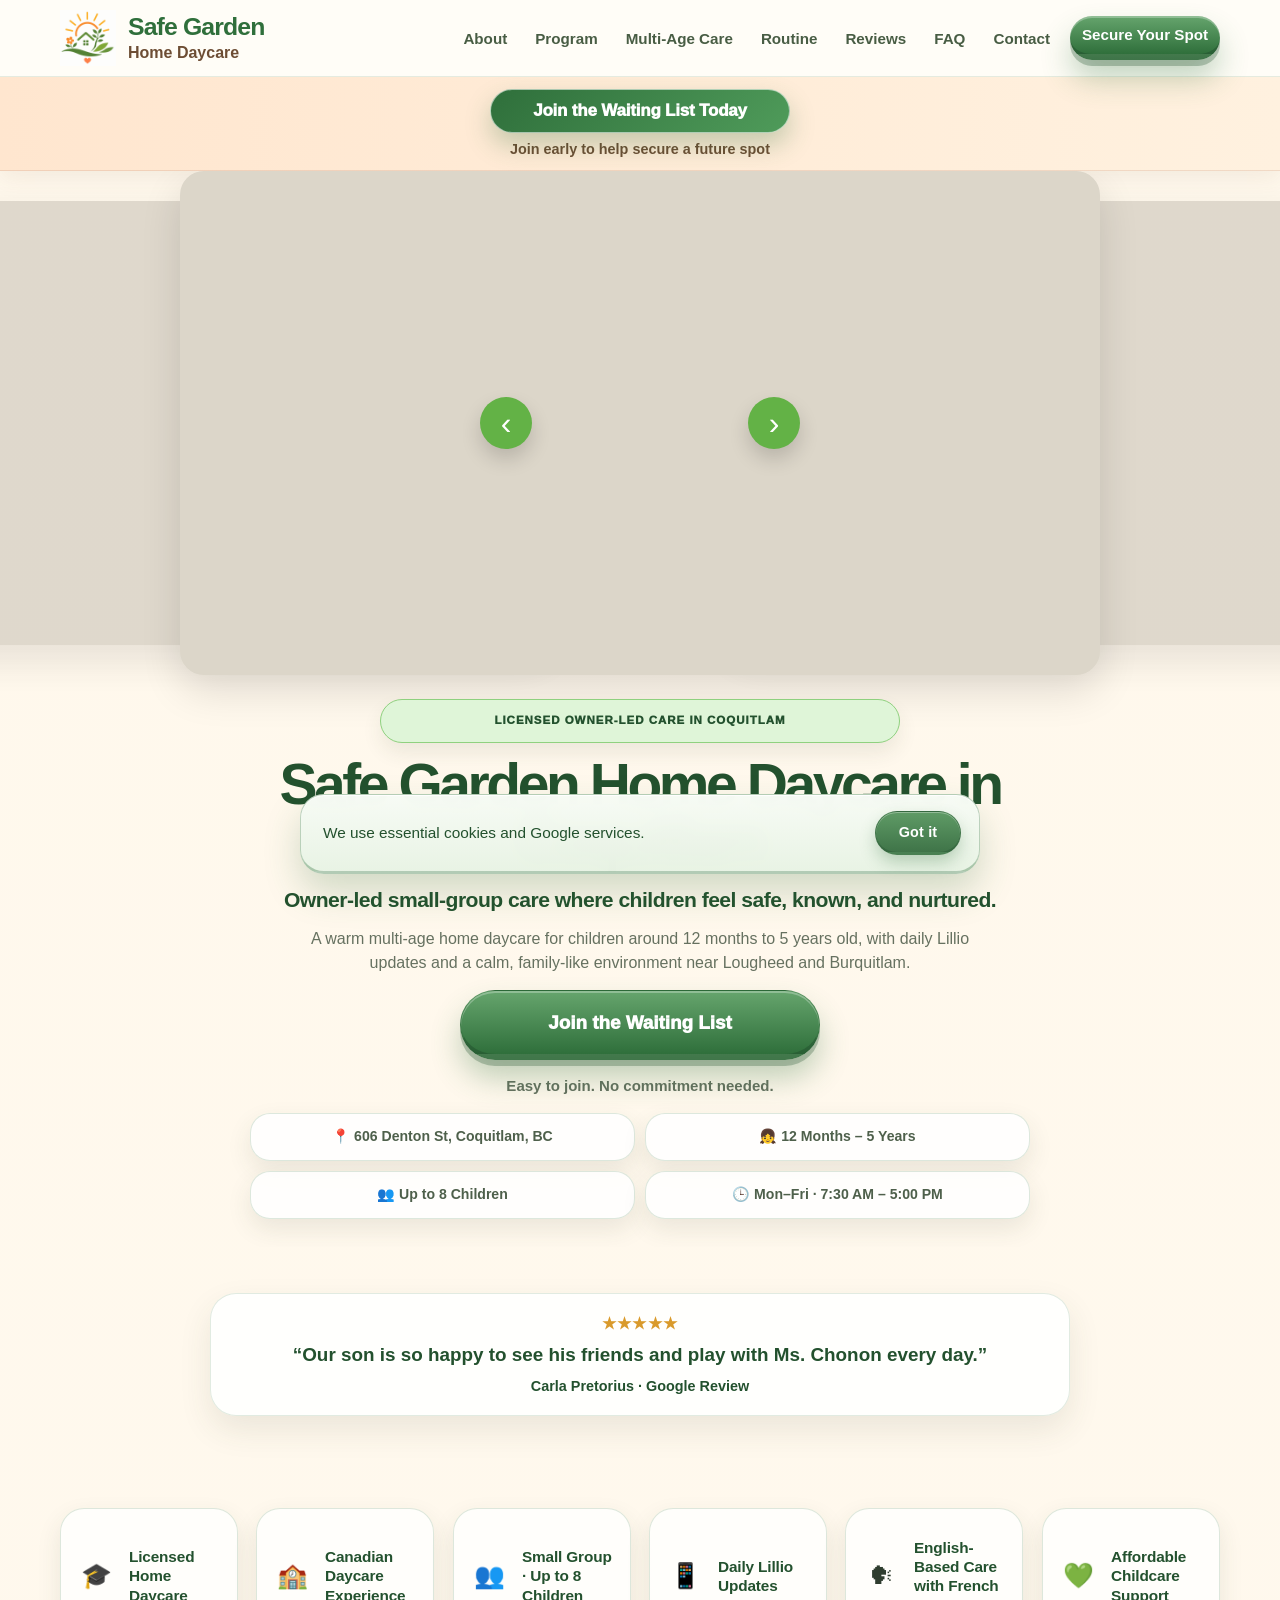
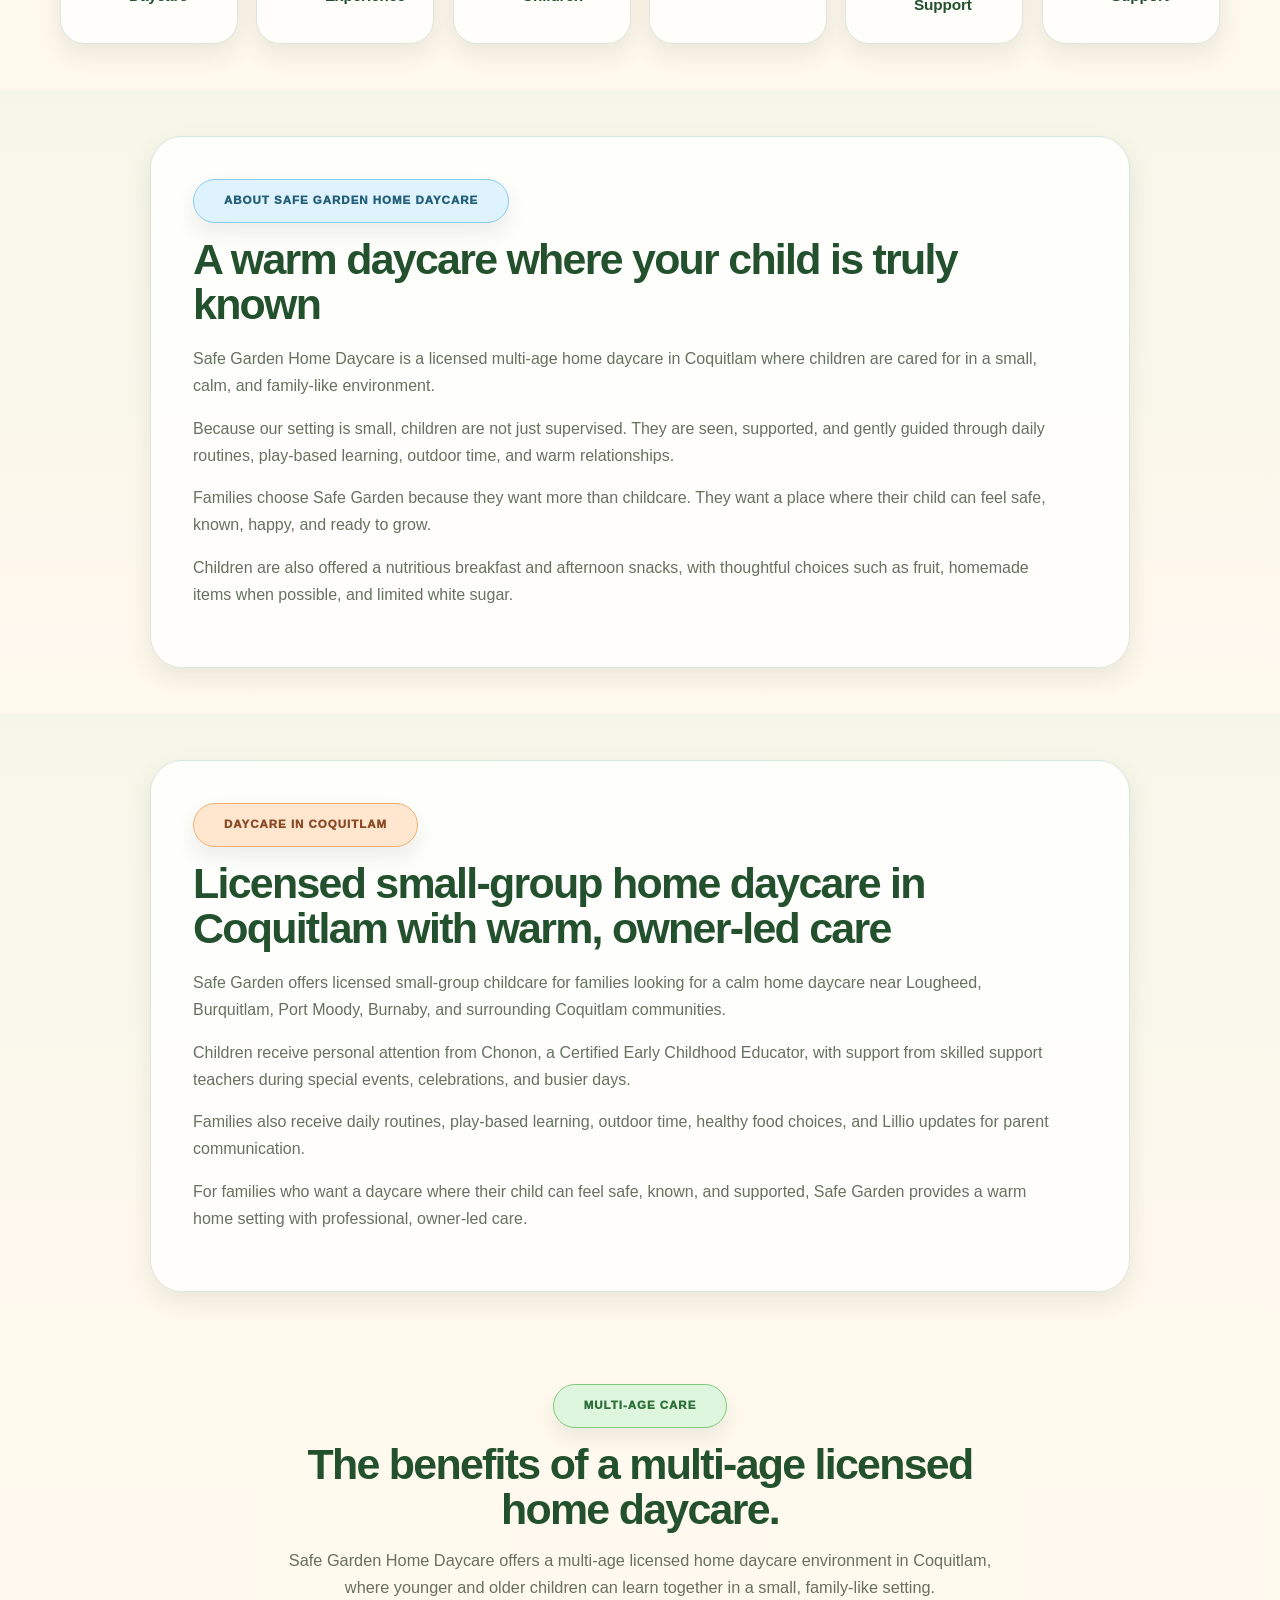
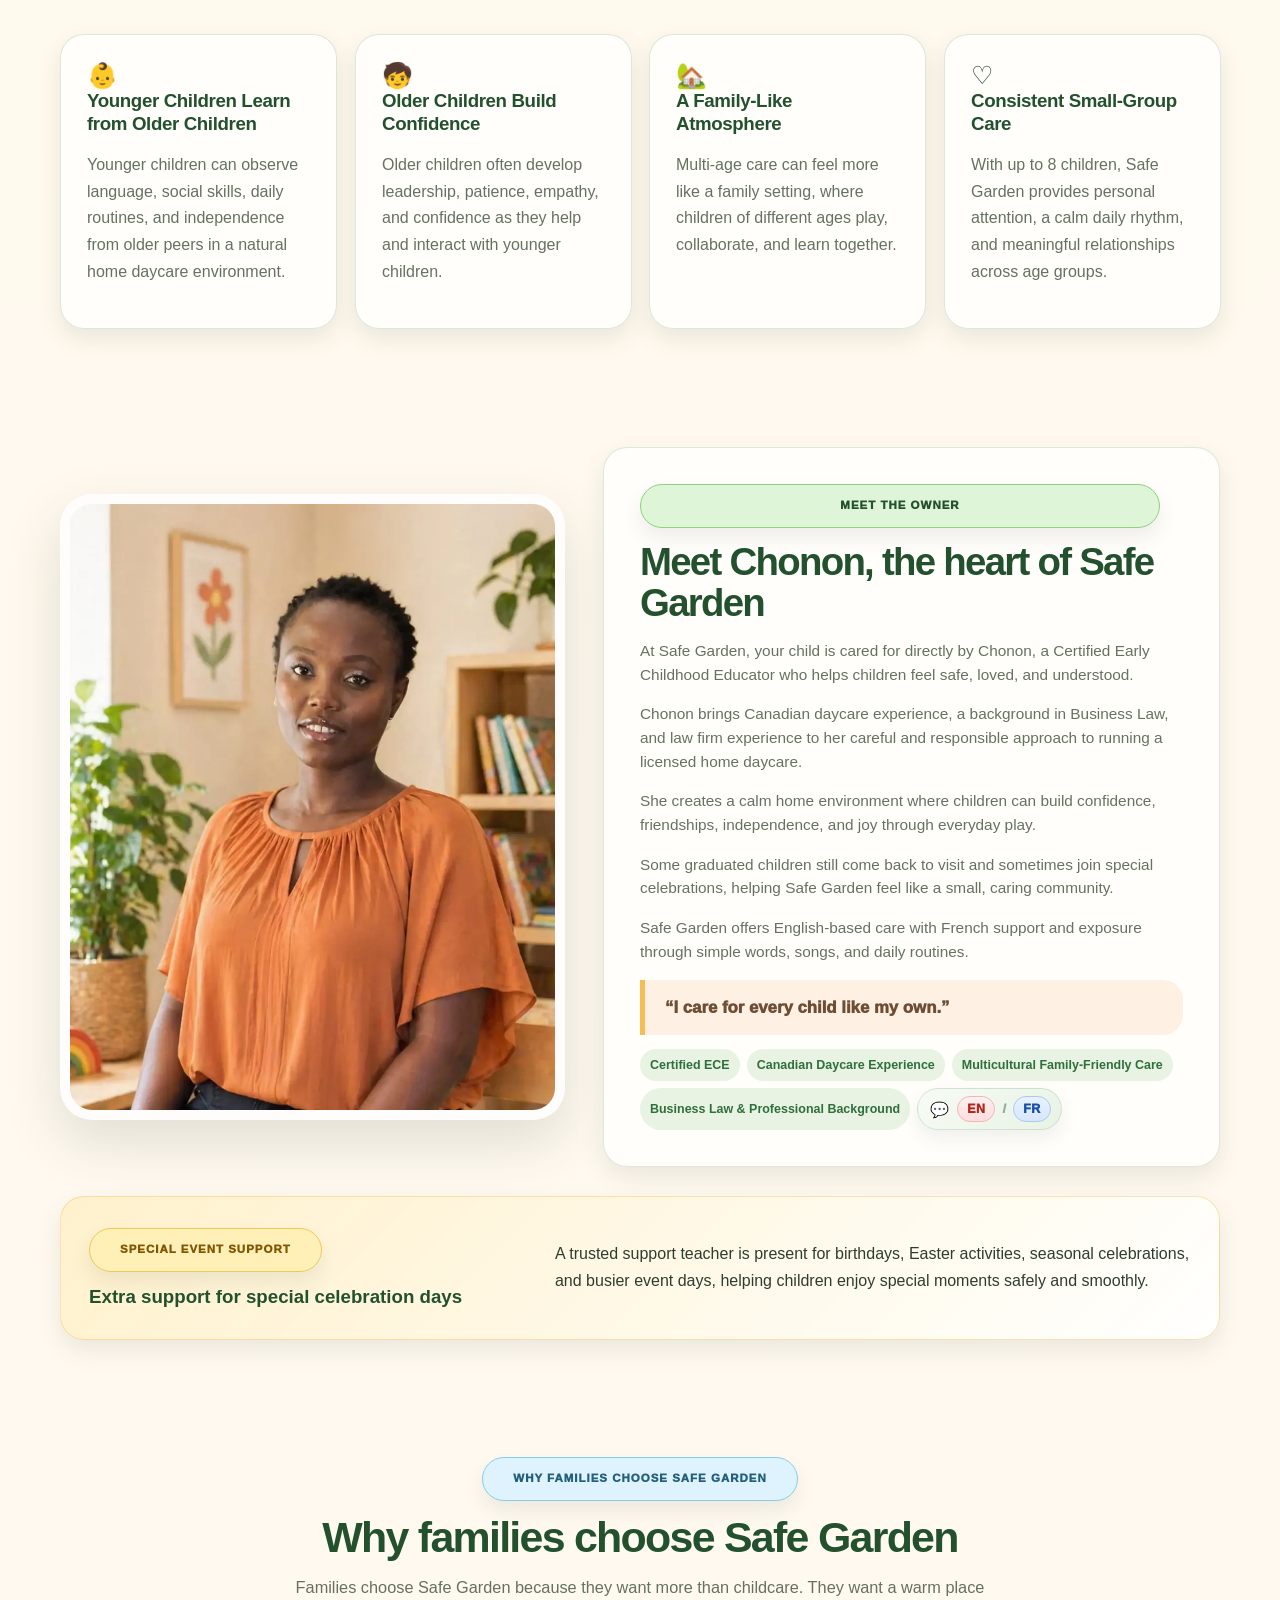
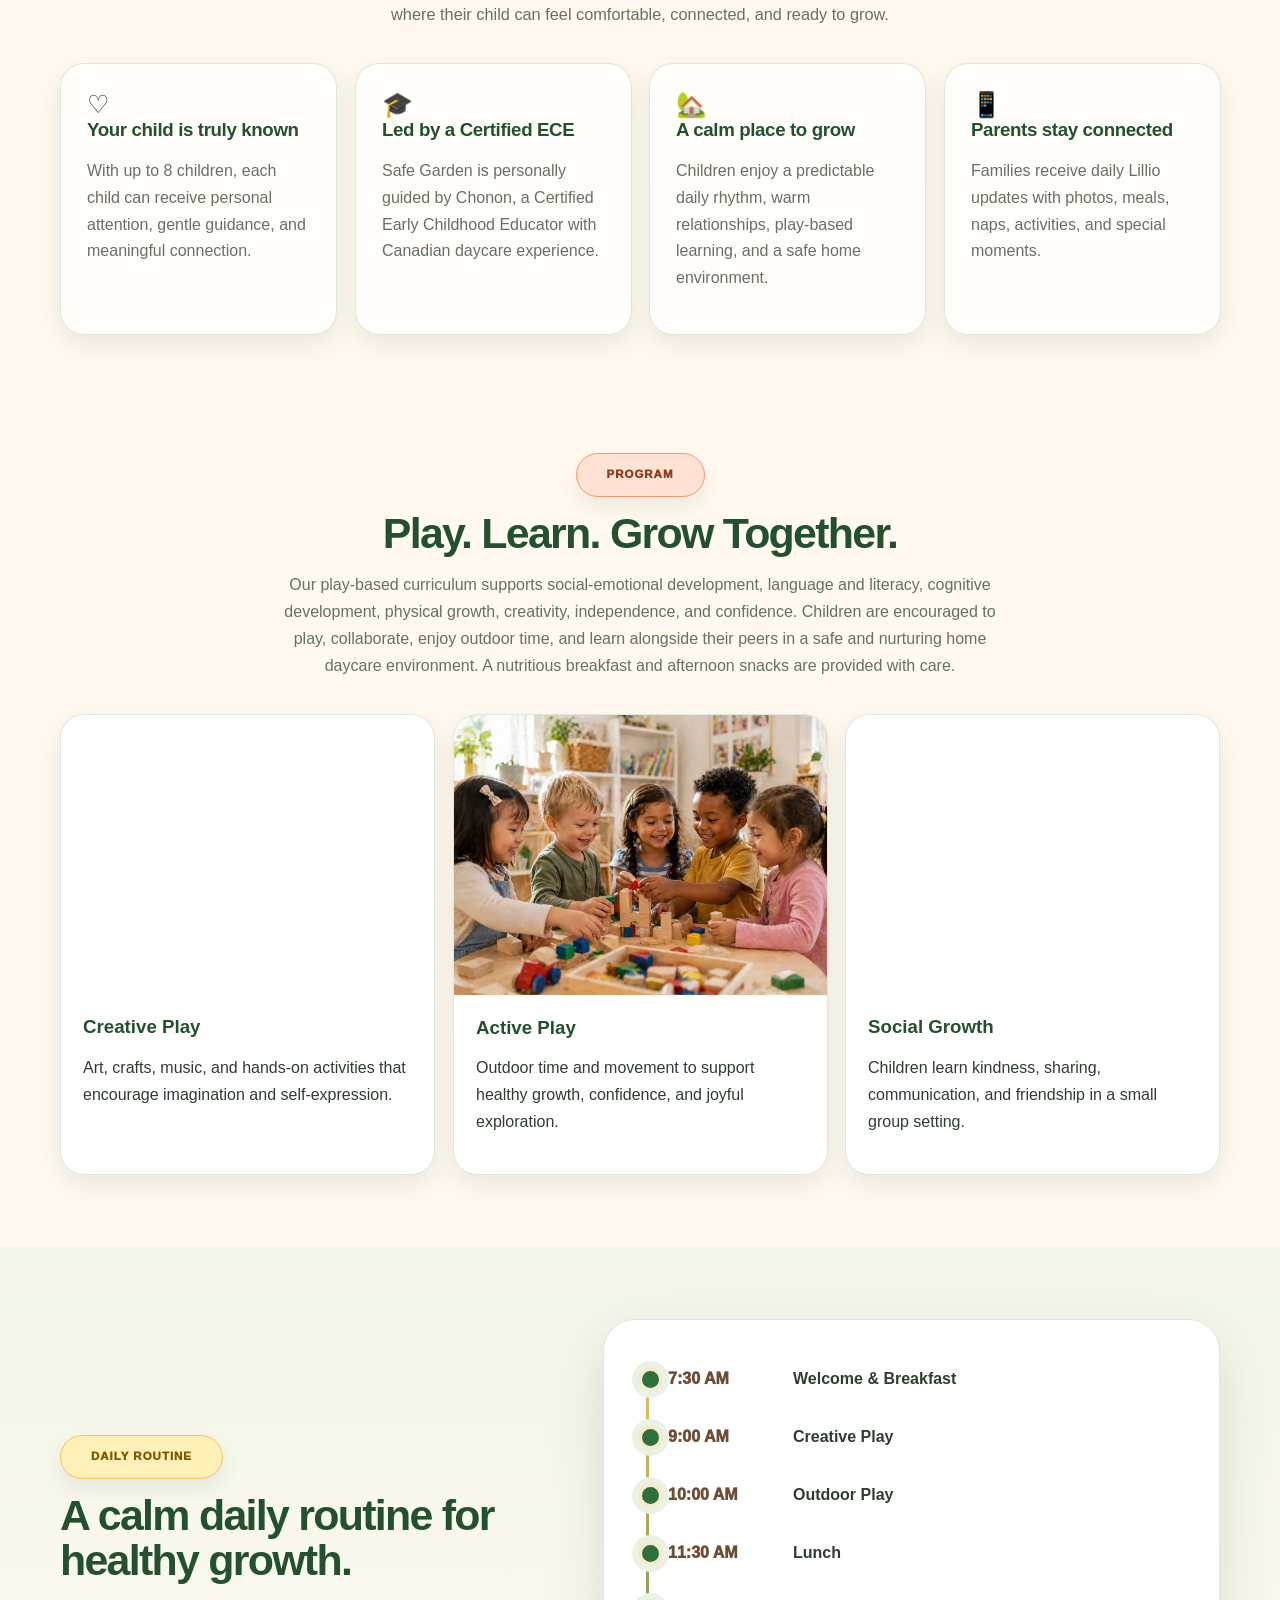
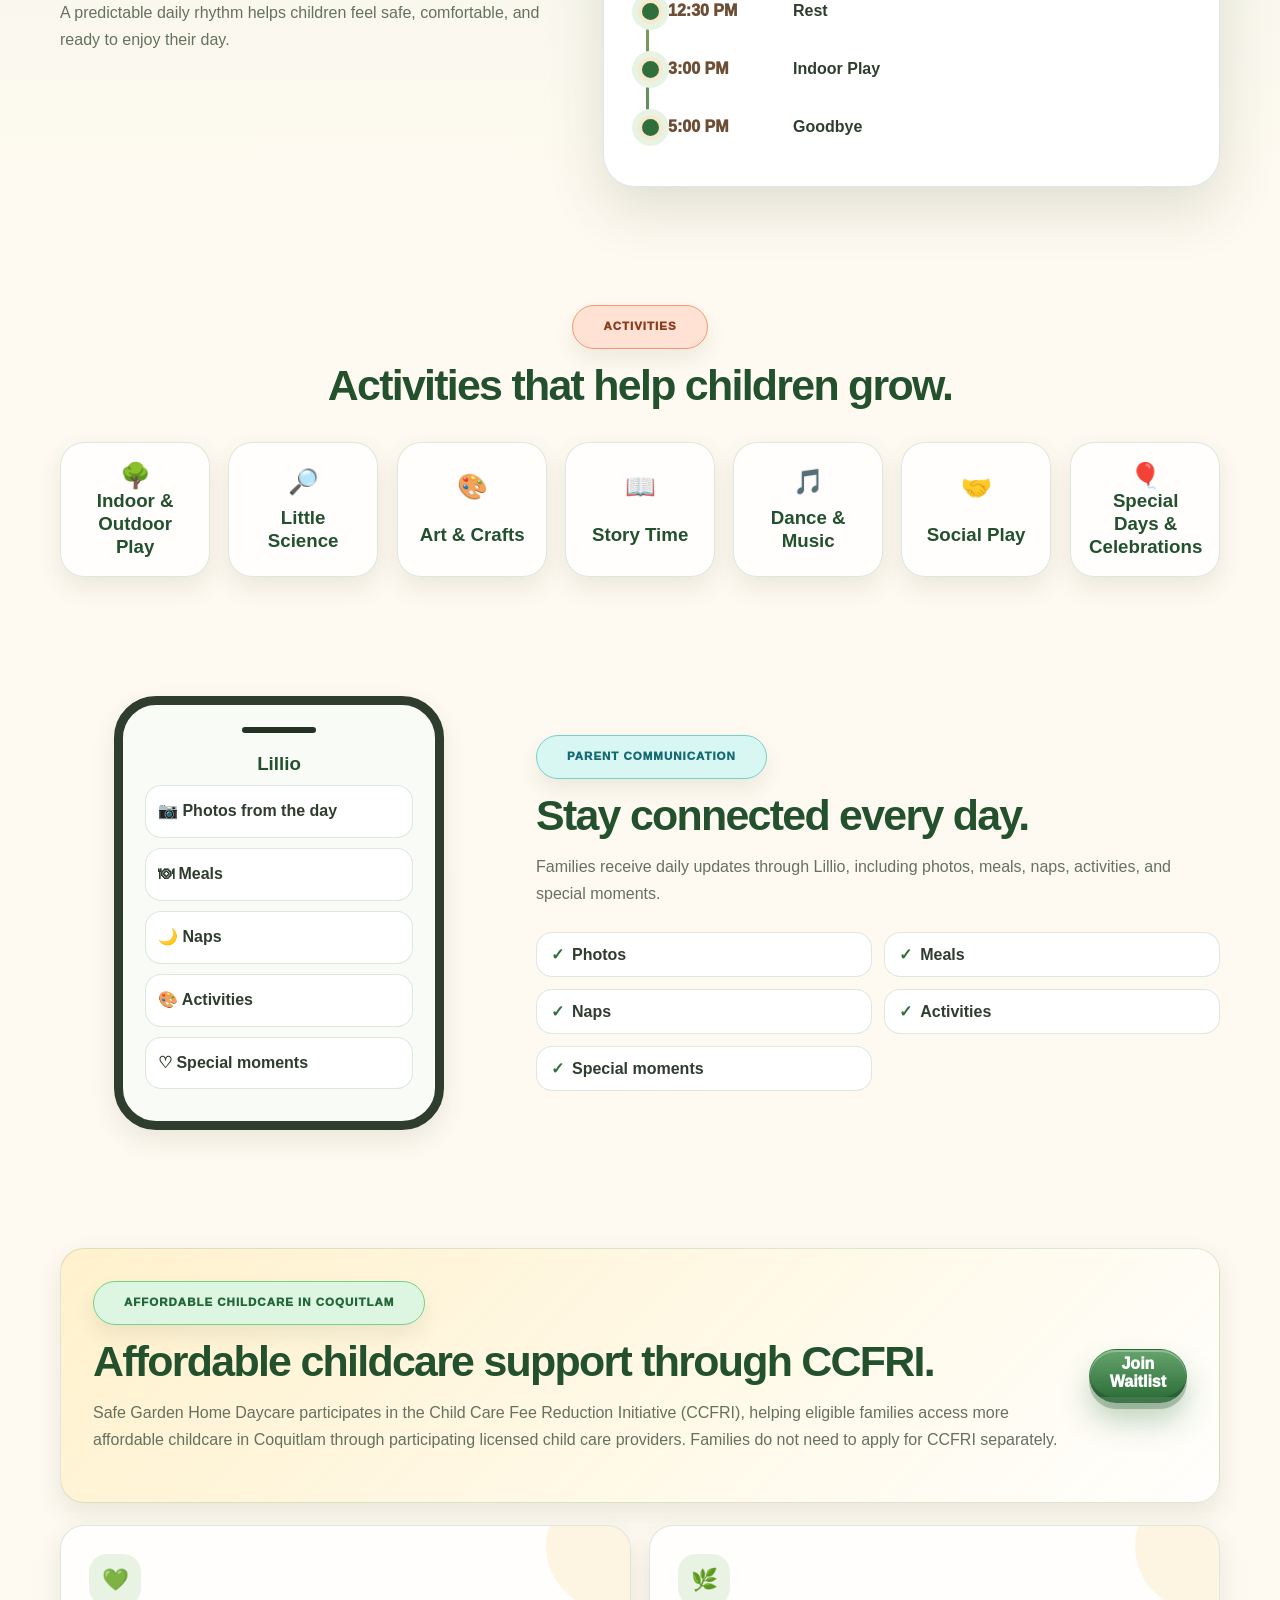
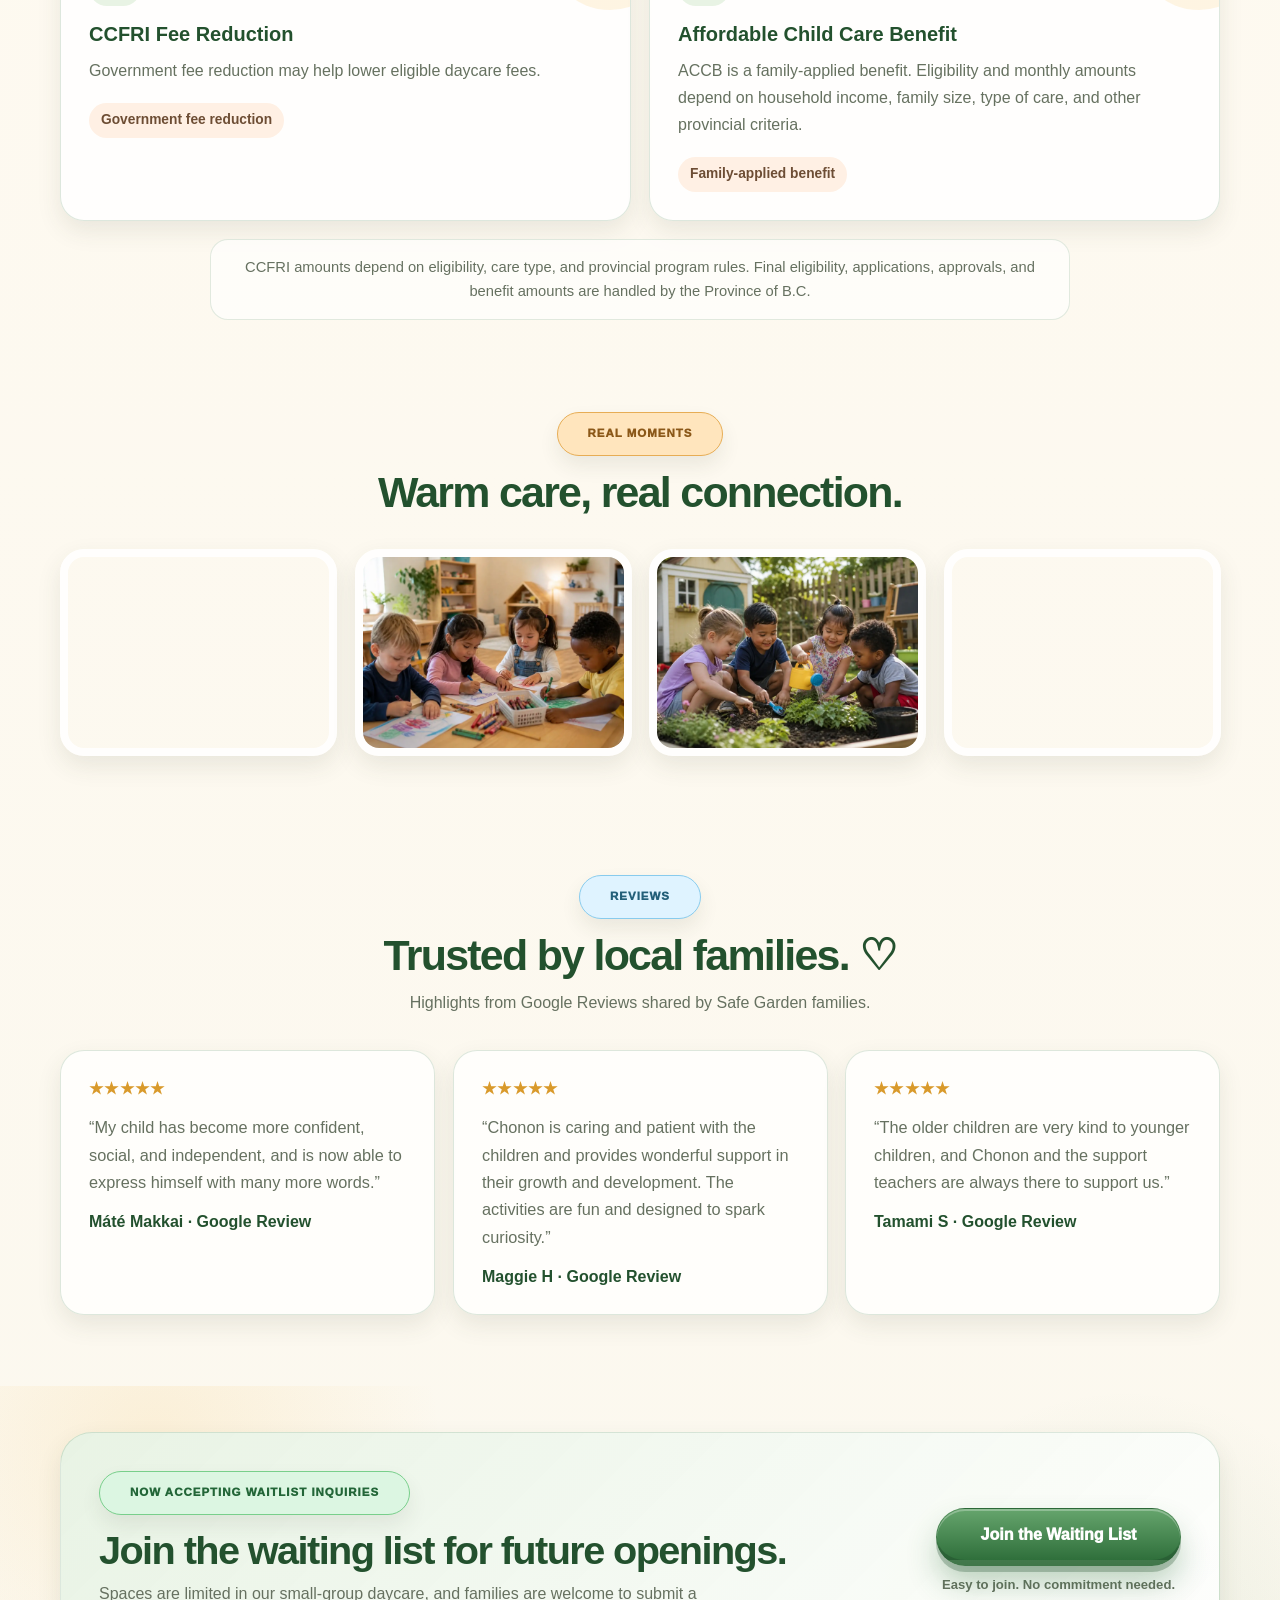
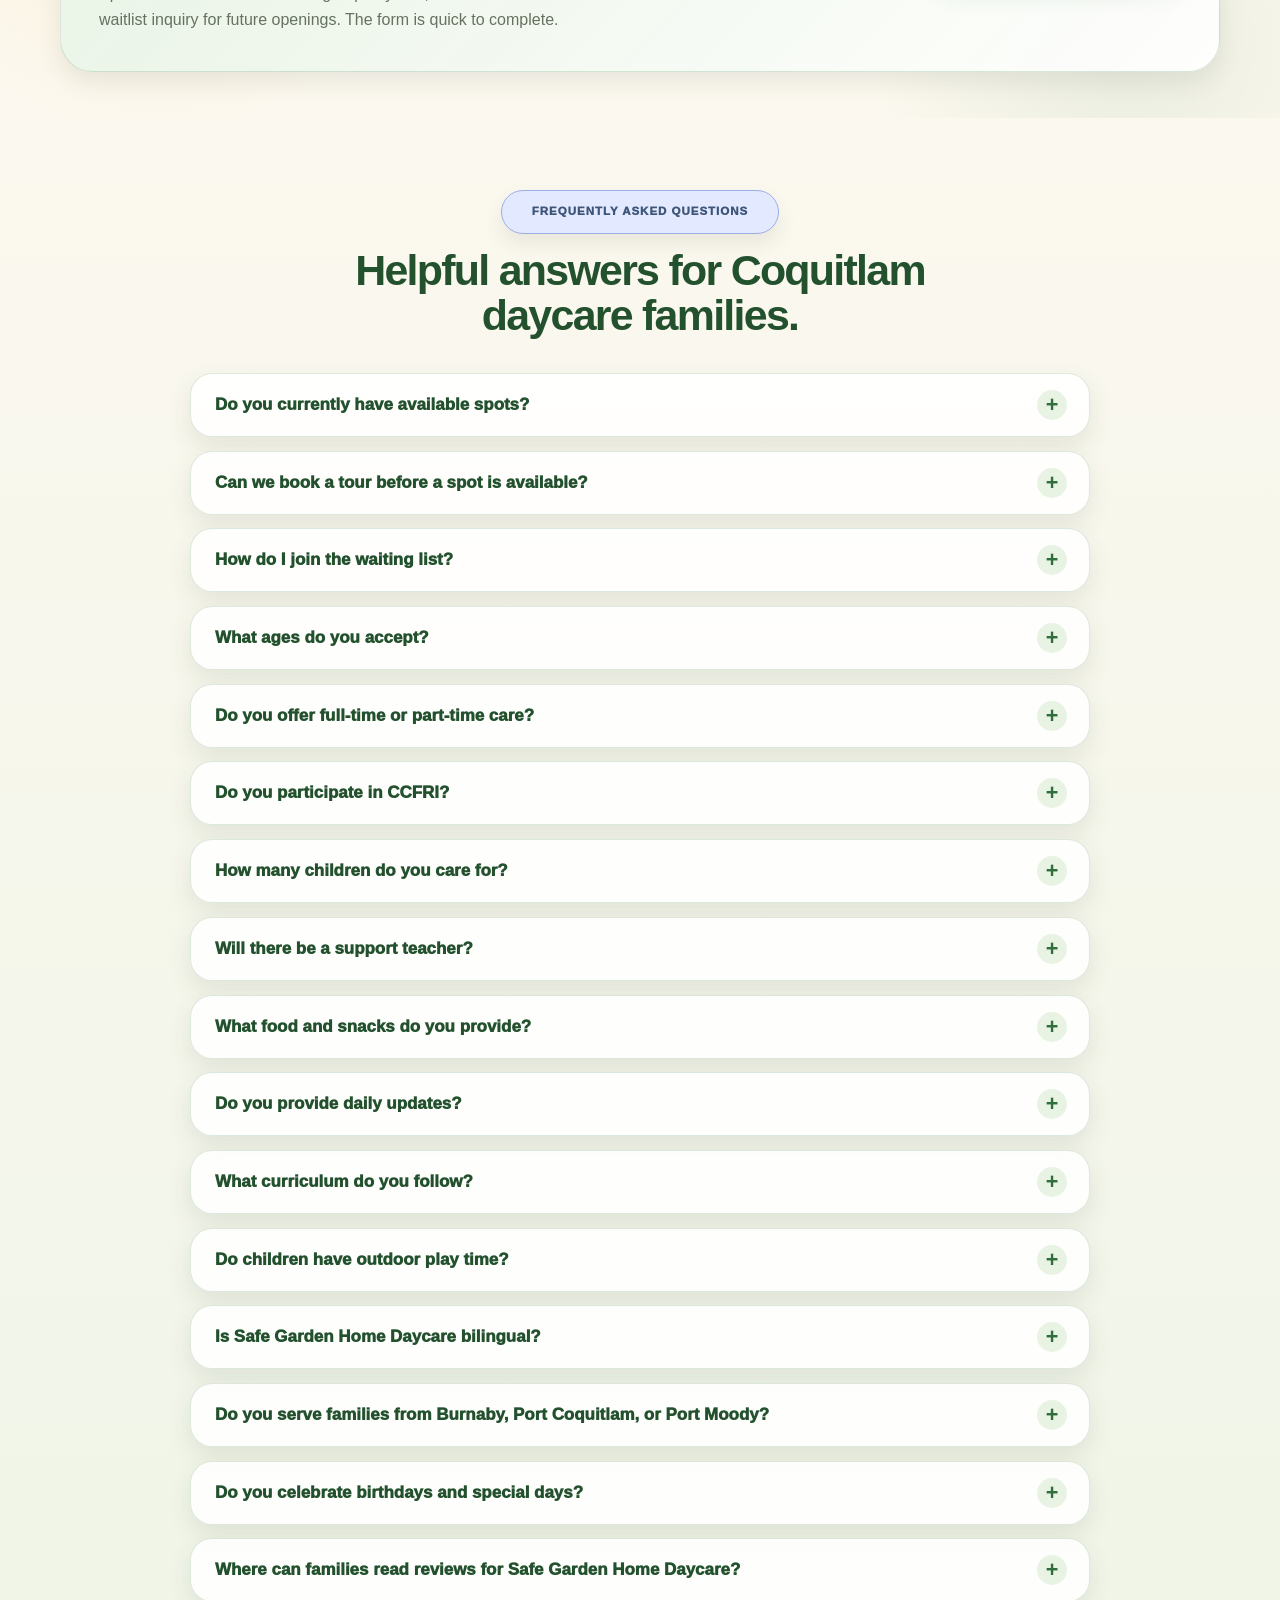
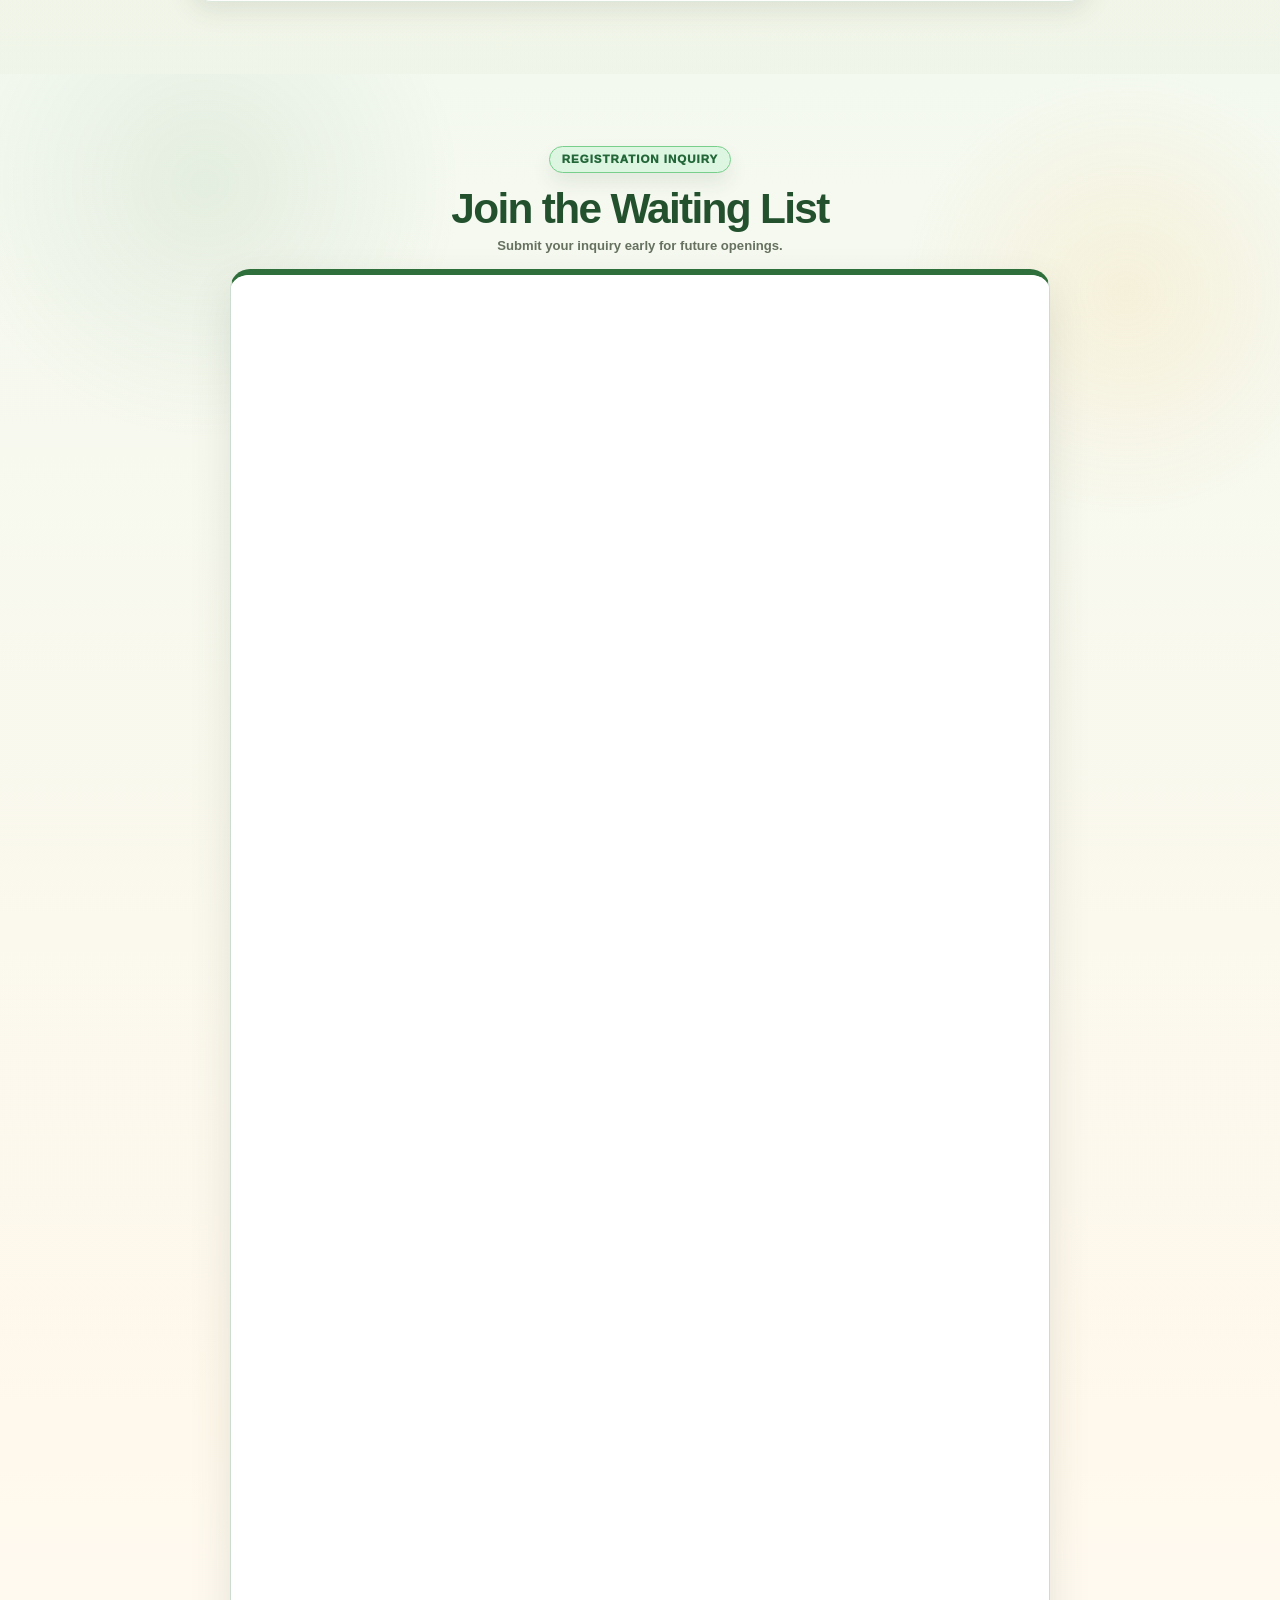
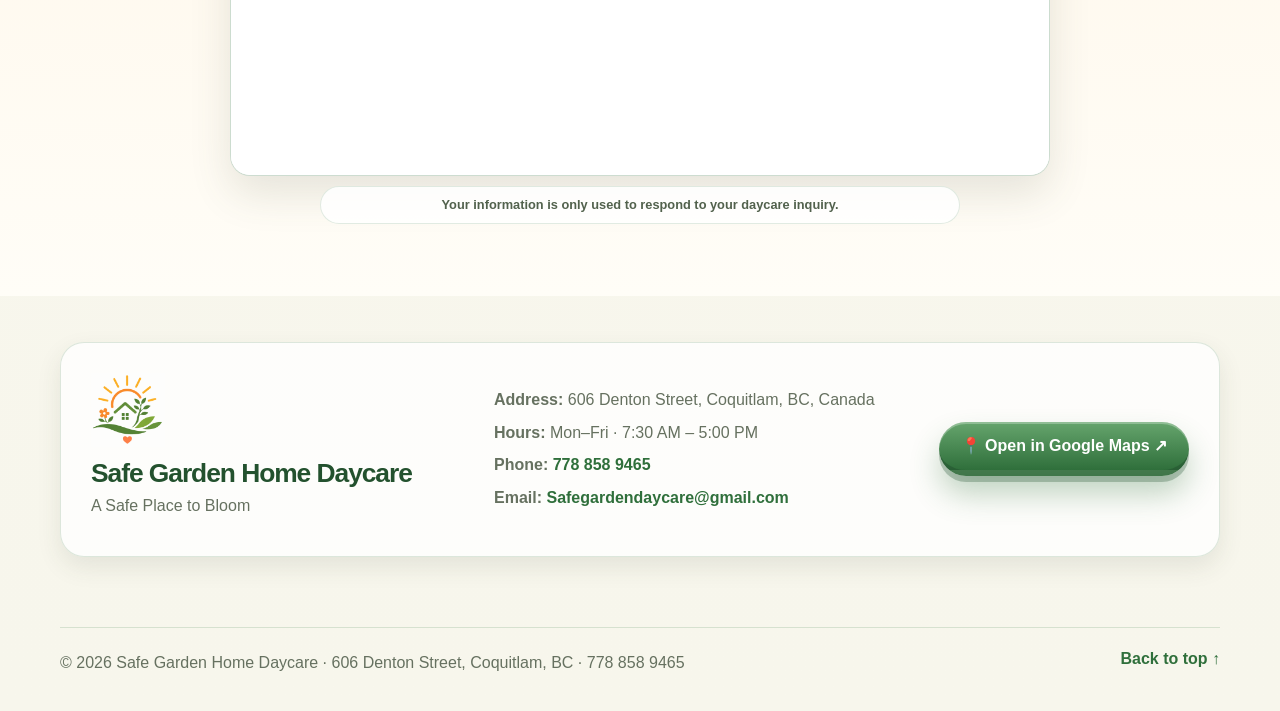
<file: index.html>
<!DOCTYPE html>

<html lang="en">
<head>
<!-- Google tag (gtag.js) -->
<script async="" src="https://www.googletagmanager.com/gtag/js?id=G-N1T8MHL2L9"></script>
<script>
  window.dataLayer = window.dataLayer || [];
  function gtag(){dataLayer.push(arguments);}
  gtag('js', new Date());

  gtag('config', 'G-N1T8MHL2L9');
</script>
<meta charset="utf-8"/>
<meta content="width=device-width, initial-scale=1.0" name="viewport"/>
<title>Daycare in Coquitlam, BC | Safe Garden Licensed Home Daycare</title>
<meta content="Licensed multi-age home daycare in Coquitlam, BC near Lougheed Town Centre and Burquitlam Station. Safe Garden offers small-group childcare, toddler care, play-based learning, Lillio updates, breakfast and snacks, and CCFRI support. Join our waiting list for future openings." name="description"/>
<meta content="index, follow" name="robots"/>
<link href="https://safegardenhomedaycare.ca/" rel="canonical"/>
<link href="favicon.ico" rel="icon" sizes="any"/>
<link href="favicon-32x32.png" rel="icon" type="image/png"/>
<link href="apple-touch-icon.png" rel="apple-touch-icon"/>
<meta content="Daycare in Coquitlam, BC | Safe Garden Licensed Home Daycare" property="og:title"/>
<meta content="Licensed multi-age home daycare in Coquitlam for children 12 months to 5 years old. Small-group childcare, toddler care, play-based learning, Lillio updates, breakfast and snacks, and CCFRI support." property="og:description"/>
<meta content="website" property="og:type"/>
<meta content="https://safegardenhomedaycare.ca/" property="og:url"/>
<meta content="https://safegardenhomedaycare.ca/images/safe-garden-home-daycare-coquitlam-gardening-with-teacher-desktop.webp" property="og:image"/>
<meta content="summary_large_image" name="twitter:card"/>
<script type="application/ld+json">
{
  "@context": "https://schema.org",
  "@type": "ChildCare",
  "name": "Safe Garden Home Daycare",
  "url": "https://safegardenhomedaycare.ca/",
  "telephone": "+1-778-858-9465",
  "email": "Safegardendaycare@gmail.com",
  "address": {
    "@type": "PostalAddress",
    "streetAddress": "606 Denton Street",
    "addressLocality": "Coquitlam",
    "addressRegion": "BC",
    "addressCountry": "CA"
  },
  "openingHours": "Mo-Fr 07:30-17:00",
  "hasMap": "https://www.google.com/maps/search/?api=1&query=Safe%20Garden%20Home%20Daycare%20606%20Denton%20Street%20Coquitlam%20BC",
  "areaServed": [
    "Coquitlam, BC",
    "Burquitlam, Coquitlam, BC",
    "Lougheed Town Centre area",
    "Burnaby, BC",
    "Port Coquitlam, BC",
    "Port Moody, BC"
  ],
  "knowsAbout": [
    "Licensed home daycare",
    "Multi-age child care",
    "Toddler care",
    "Small-group childcare",
    "Play-based learning",
    "CCFRI-supported childcare"
  ],
  "description": "Safe Garden Home Daycare is a licensed multi-age home daycare in Coquitlam, BC near Lougheed Town Centre and Burquitlam Station for children 12 months to 5 years old, offering small-group childcare, toddler care, play-based learning, breakfast and snacks, daily Lillio updates, and CCFRI support.",
  "priceRange": "$$",
  "image": "https://safegardenhomedaycare.ca/images/safe-garden-home-daycare-coquitlam-gardening-with-teacher-desktop.webp"
}
  </script>
<script type="application/ld+json">{
  "@context": "https://schema.org",
  "@type": "FAQPage",
  "mainEntity": [
    {
      "@type": "Question",
      "name": "Do you currently have available spots?",
      "acceptedAnswer": {
        "@type": "Answer",
        "text": "Spaces are limited in our small-group daycare, and availability can change depending on age, schedule, and enrollment. Families are welcome to join the waiting list for future openings."
      }
    },
    {
      "@type": "Question",
      "name": "Can we book a tour before a spot is available?",
      "acceptedAnswer": {
        "@type": "Answer",
        "text": "Yes, tours can be arranged before a future opening becomes available. Joining the waiting list is still the best first step, and we can re-confirm details when a suitable spot gets closer."
      }
    },
    {
      "@type": "Question",
      "name": "How do I join the waiting list?",
      "acceptedAnswer": {
        "@type": "Answer",
        "text": "Please complete the waiting list form on this page. We will contact you by phone or email when a suitable spot becomes available."
      }
    },
    {
      "@type": "Question",
      "name": "What ages do you accept?",
      "acceptedAnswer": {
        "@type": "Answer",
        "text": "We generally care for children 12 months to 5 years old, depending on the child’s readiness, group balance, and licensing requirements."
      }
    },
    {
      "@type": "Question",
      "name": "Do you offer full-time or part-time care?",
      "acceptedAnswer": {
        "@type": "Answer",
        "text": "Safe Garden mainly offers full-time care. Any part-time availability depends on the current enrollment, age fit, and schedule. Please join the waiting list or contact us to ask about current availability."
      }
    },
    {
      "@type": "Question",
      "name": "Do you participate in CCFRI?",
      "acceptedAnswer": {
        "@type": "Answer",
        "text": "Yes. Safe Garden participates in the Child Care Fee Reduction Initiative for eligible licensed child care spaces. Families do not need to apply for CCFRI separately."
      }
    },
    {
      "@type": "Question",
      "name": "How many children do you care for?",
      "acceptedAnswer": {
        "@type": "Answer",
        "text": "Safe Garden is a licensed multi-age home daycare for up to 8 children. The small-group setting allows children to receive personal attention in a calm, family-like environment."
      }
    },
    {
      "@type": "Question",
      "name": "Will there be a support teacher?",
      "acceptedAnswer": {
        "@type": "Answer",
        "text": "Safe Garden is owner-led, and a support teacher is present for special events, celebrations, and busier days. Daily support depends on the number of children, the day’s schedule, and program needs."
      }
    },
    {
      "@type": "Question",
      "name": "What food and snacks do you provide?",
      "acceptedAnswer": {
        "@type": "Answer",
        "text": "Safe Garden provides breakfast and afternoon snacks with a focus on nutritious choices, fruit, homemade items when possible, organic options when available, and limited white sugar. Families provide lunch, diapers, wipes, and personal items."
      }
    },
    {
      "@type": "Question",
      "name": "Do you provide daily updates?",
      "acceptedAnswer": {
        "@type": "Answer",
        "text": "Yes. Families receive daily Lillio updates, including photos, meals, naps, activities, and special moments."
      }
    },
    {
      "@type": "Question",
      "name": "What curriculum do you follow?",
      "acceptedAnswer": {
        "@type": "Answer",
        "text": "We follow a play-based curriculum that supports social-emotional development, language and literacy, cognitive development, physical growth, creativity, independence, and confidence."
      }
    },
    {
      "@type": "Question",
      "name": "Do children have outdoor play time?",
      "acceptedAnswer": {
        "@type": "Answer",
        "text": "Yes. Weather permitting, children enjoy outdoor play each day. Outdoor time supports physical activity, confidence, healthy growth, and joyful exploration."
      }
    },
    {
      "@type": "Question",
      "name": "Is Safe Garden Home Daycare bilingual?",
      "acceptedAnswer": {
        "@type": "Answer",
        "text": "Safe Garden Home Daycare provides English-based care with French support and exposure. Chonon is fluent in English and French, and children may hear French through simple words, songs, and daily routines."
      }
    },
    {
      "@type": "Question",
      "name": "Do you serve families from Burnaby, Port Coquitlam, or Port Moody?",
      "acceptedAnswer": {
        "@type": "Answer",
        "text": "Yes. Safe Garden Home Daycare is located in Coquitlam near the Lougheed and Burquitlam area and may be a convenient option for families from nearby communities such as Burnaby, Port Moody, and Port Coquitlam, depending on location, commute, and availability."
      }
    },
    {
      "@type": "Question",
      "name": "Do you celebrate birthdays and special days?",
      "acceptedAnswer": {
        "@type": "Answer",
        "text": "Yes. Safe Garden celebrates special days such as Easter, Canada Day, Christmas, seasonal activities, and birthdays. Seasonal events and daycare-planned celebrations are prepared by the daycare. Birthday celebrations can be arranged when requested by parents; families provide any fruit, treats, or decorations they would like to include. Birthday celebrations are generally for the children only, and a trusted support teacher is present for celebration days and busier events."
      }
    },
    {
      "@type": "Question",
      "name": "Where can families read reviews for Safe Garden Home Daycare?",
      "acceptedAnswer": {
        "@type": "Answer",
        "text": "Families can read Google reviews for Safe Garden Home Daycare on our Google Business Profile. We are grateful for feedback from families and continue to provide safe, warm, and nurturing childcare in Coquitlam."
      }
    }
  ]
}</script>
<style id="critical-notice-cta">
    .desktop-only { display: inline; }
    .mobile-only { display: none; }

    .notice-cta-bar {
      background: linear-gradient(90deg, #ffe0c9, #fff2df);
      border-bottom: 1px solid rgba(245, 189, 88, 0.24);
    }

    .notice-cta-link {
      display: block;
      color: inherit;
      text-decoration: none;
    }

    .notice-cta-inner {
      min-height: 92px;
      display: flex;
      flex-direction: column;
      align-items: center;
      justify-content: center;
      gap: 10px;
      text-align: center;
    }

    .notice-cta-button {
      display: inline-flex;
      min-height: 48px;
      align-items: center;
      justify-content: center;
      padding: 0 34px;
      border-radius: 999px;
      color: #ffffff;
      background: linear-gradient(135deg, #2f6f3b, #5a9b62);
      font-weight: 950;
      line-height: 1;
      box-shadow: 0 14px 28px rgba(47, 111, 59, 0.22);
    }

    .notice-cta-text {
      display: block;
      color: #6d4d34;
      font-weight: 900;
      line-height: 1.35;
    }

    @media (max-width: 700px) {
      .desktop-only { display: none; }
      .mobile-only { display: inline; }

      .notice-cta-inner {
        min-height: 108px;
        padding: 12px 0;
        gap: 10px;
      }

      .notice-cta-button {
        width: min(92vw, 620px);
        min-height: 58px;
        padding: 0 22px;
        font-size: clamp(1.24rem, 5.6vw, 1.82rem);
      }

      .notice-cta-text {
        max-width: 92vw;
        font-size: clamp(0.92rem, 4vw, 1.26rem);
      }

      /* Inline mobile gap fix so it works even if external CSS is cached briefly */
      .hero.hero-full-slider {
        padding-top: 0 !important;
      }

      .fv-peek-carousel {
        margin-top: -18px !important;
      }
    }
  </style>
<style id="critical-fv-layout">
    .hero-full-slider {
      overflow: hidden;
    }

    .fv-peek-carousel {
      position: relative;
      width: min(1280px, calc(100% - 40px));
      margin: 34px auto 18px;
    }

    .fv-peek-stage {
      position: relative;
      aspect-ratio: 1600 / 650;
      min-height: 260px;
      overflow: visible;
    }

    .fv-peek-slide {
      position: absolute;
      top: 0;
      left: 50%;
      margin: 0;
      overflow: hidden;
      border-radius: 24px;
      background: #dcd6c9;
    }

    .fv-peek-slide picture,
    .fv-peek-slide img {
      display: block;
      width: 100%;
      height: 100%;
    }

    .fv-peek-slide img {
      object-fit: cover;
    }

    .fv-peek-slide.fv-pos-center {
      z-index: 3;
      width: min(74vw, 920px);
      height: 100%;
      transform: translateX(-50%);
      opacity: 1;
    }

    .fv-peek-slide.fv-pos-left,
    .fv-peek-slide.fv-pos-right {
      z-index: 2;
      width: min(58vw, 720px);
      height: 88%;
      top: 6%;
      opacity: 0.82;
    }

    .fv-peek-slide.fv-pos-left {
      transform: translateX(-112%);
    }

    .fv-peek-slide.fv-pos-right {
      transform: translateX(12%);
    }

    .fv-peek-arrow {
      position: absolute;
      z-index: 5;
    }

    @media (max-width: 900px) {
      .hero.hero-full-slider {
        padding-top: 0 !important;
      }

      .fv-peek-carousel {
        width: 100%;
        margin-top: -18px !important;
        margin-bottom: 18px;
      }

      .fv-peek-stage {
        aspect-ratio: 1 / 1;
        min-height: 0;
      }

      .fv-peek-slide {
        left: 50%;
        width: 100% !important;
        height: 100% !important;
        top: 0 !important;
        border-radius: 0;
        transform: translateX(-50%) !important;
      }

      .fv-peek-slide.fv-pos-left,
      .fv-peek-slide.fv-pos-right {
        opacity: 0;
      }

      .fv-peek-slide.fv-pos-center {
        opacity: 1;
      }
    }
  </style>
<style id="critical-fv-copy-no-animation-v5">
    .hero-full-copy {
      opacity: 1 !important;
      transform: none !important;
      transition: none !important;
    }

    .hero-full-copy .segment-pill,
    .hero-full-copy .hero-title,
    .hero-full-copy .hero-subheadline,
    .hero-full-copy .hero-text,
    .hero-full-copy .hero-actions,
    .hero-full-copy .hero-facts {
      opacity: 1 !important;
      transform: none !important;
      transition: none !important;
    }
  </style>
<link href="css/style.css?v=20260609-v19" rel="stylesheet"/>
<style>
    /* FAQ accordion polish - kept inside index.html so only HTML needs to be replaced */
    .faq-grid.faq-accordion {
      display: grid;
      grid-template-columns: 1fr;
      gap: 14px;
      max-width: 900px;
      margin: 0 auto;
    }


    .faq-card.faq-accordion-item {
      padding: 0;
      overflow: hidden;
      border: 1px solid var(--line);
      border-radius: 22px;
      background: rgba(255, 255, 255, 0.88);
      box-shadow: var(--shadow-soft);
      transition: border-color 0.18s ease, box-shadow 0.18s ease, transform 0.18s ease;
    }

    .faq-card.faq-accordion-item:hover {
      transform: translateY(-1px);
      border-color: rgba(47, 111, 59, 0.24);
      box-shadow: 0 14px 30px rgba(56, 70, 45, 0.12);
    }

    .faq-card.faq-accordion-item summary {
      position: relative;
      display: flex;
      align-items: center;
      justify-content: space-between;
      gap: 18px;
      padding: 20px 58px 20px 24px;
      color: var(--green-deep);
      font-size: 1.06rem;
      font-weight: 950;
      line-height: 1.28;
      cursor: pointer;
      list-style: none;
    }

    .faq-card.faq-accordion-item summary::-webkit-details-marker {
      display: none;
    }

    .faq-card.faq-accordion-item summary::after {
      content: "+";
      position: absolute;
      right: 22px;
      top: 50%;
      transform: translateY(-50%);
      display: inline-grid;
      place-items: center;
      width: 30px;
      height: 30px;
      border-radius: 999px;
      background: var(--green-soft);
      color: var(--green-dark);
      font-size: 1.35rem;
      font-weight: 900;
      line-height: 1;
      transition: transform 0.18s ease, background 0.18s ease, color 0.18s ease;
    }

    .faq-card.faq-accordion-item[open] summary::after {
      content: "–";
      background: var(--green-dark);
      color: #ffffff;
    }

    .faq-card.faq-accordion-item p {
      margin: 0;
      padding: 0 24px 22px;
      color: var(--muted);
      line-height: 1.68;
    }

    .faq-card.faq-accordion-item[open] summary {
      padding-bottom: 12px;
    }

    @media (max-width: 560px) {
      .faq-grid.faq-accordion {
        gap: 12px;
      }

      .faq-card.faq-accordion-item summary {
        padding: 18px 52px 18px 18px;
        font-size: 0.98rem;
      }

      .faq-card.faq-accordion-item summary::after {
        right: 16px;
        width: 28px;
        height: 28px;
      }

      .faq-card.faq-accordion-item p {
        padding: 0 18px 18px;
        font-size: 0.94rem;
      }
    }
  </style>
</head>
<body>
<header class="site-header" id="siteHeader">
<div class="container header-inner">
<a aria-label="Safe Garden Home Daycare home" class="brand" href="#top">
<img alt="Safe Garden Home Daycare logo" class="brand-logo" src="images/safe-garden-home-daycare-logo.png"/>
<span class="brand-text">
<strong>Safe Garden</strong>
<small>Home Daycare</small>
</span>
</a>
<button aria-expanded="false" aria-label="Open menu" class="menu-toggle" id="menuToggle" type="button">
<span></span>
<span></span>
<span></span>
</button>
<nav aria-label="Main navigation" class="site-nav" id="siteNav">
<a href="#about">About</a>
<a href="#program">Program</a>
<a href="#multi-age-care">Multi-Age Care</a>
<a href="#routine">Routine</a>
<a href="#reviews">Reviews</a>
<a href="#faq">FAQ</a>
<a href="#contact">Contact</a>
<a class="nav-cta" href="#waiting-list">Secure Your Spot</a>
</nav>
</div>
</header>
<main id="top">
<section aria-label="Waiting list call to action" class="notice-bar notice-cta-bar">
<a class="notice-link notice-cta-link" href="#waiting-list">
<div class="container notice-cta-inner">
<span class="notice-cta-button">
<span class="desktop-only">Join the Waiting List Today</span>
<span class="mobile-only">Join the Waiting List</span>
</span>
<span class="notice-cta-text"><!--1 Spot Available!?<br/>-->Join early to help secure a future spot</span>
</div>
</a>
</section>
<section aria-label="Safe Garden Home Daycare hero" class="hero hero-full-slider">
<!-- FV hero slider: keeps a center image visible at all times (no empty gap while rotating) -->
<div aria-label="Safe Garden Home Daycare photo slider" class="fv-peek-carousel">
<div class="fv-peek-stage" id="fvPeekStage">
<figure class="fv-peek-slide fv-pos-center">
<picture>
<source media="(max-width: 700px)" srcset="images/safe-garden-home-daycare-coquitlam-gardening-with-teacher-mobile.webp"/>
<img alt="Children gardening with a teacher at Safe Garden Home Daycare in Coquitlam" decoding="async" fetchpriority="high" height="650" src="images/safe-garden-home-daycare-coquitlam-gardening-with-teacher-desktop.webp" width="1600"/>
</picture>
</figure>
<figure class="fv-peek-slide fv-pos-right">
<picture>
<source media="(max-width: 700px)" srcset="images/safe-garden-home-daycare-coquitlam-diverse-small-group-porch-hero-mobile.webp"/>
<img alt="Diverse small group of children at Safe Garden Home Daycare in Coquitlam" decoding="async" height="650" loading="lazy" src="images/safe-garden-home-daycare-coquitlam-diverse-small-group-porch-hero-desktop.webp" width="1600"/>
</picture>
</figure>
<figure class="fv-peek-slide fv-pos-left">
<picture>
<source media="(max-width: 700px)" srcset="images/safe-garden-home-daycare-coquitlam-summer-water-play-hero-mobile.webp"/>
<img alt="Children enjoying summer water play at Safe Garden Home Daycare in Coquitlam" decoding="async" height="650" loading="lazy" src="images/safe-garden-home-daycare-coquitlam-summer-water-play-hero-desktop.webp" width="1600"/>
</picture>
</figure>
</div>
<button aria-label="Previous daycare photo" class="fv-peek-arrow fv-peek-prev" type="button">‹</button>
<button aria-label="Next daycare photo" class="fv-peek-arrow fv-peek-next" type="button">›</button>
</div>
<div class="container hero-full-copy">
<p class="eyebrow segment-pill segment-pill-owner">Licensed owner-led care in Coquitlam</p>
<h1 class="hero-title">
<span class="hero-title-line hero-title-line-1">Safe Garden Home</span>
<span class="hero-title-line hero-title-line-2">Daycare in Coquitlam</span>
</h1>
<p class="hero-subheadline">
          Owner-led small-group care where children feel safe, known, and nurtured.
        </p>
<p class="hero-text">
          A warm multi-age home daycare for children around 12 months to 5 years old, with daily Lillio updates and a calm, family-like environment near Lougheed and Burquitlam.
        </p>
<div class="hero-actions hero-actions-single">
<a class="btn btn-primary hero-waitlist-btn" href="#waiting-list">Join the Waiting List</a>
<p class="hero-cta-microcopy">Easy to join. No commitment needed.</p>
</div>
<div aria-label="Daycare quick facts" class="hero-facts">
<span>📍 606 Denton St, Coquitlam, BC</span>
<span>👧 12 Months – 5 Years</span>
<span>👥 Up to 8 Children</span>
<span>🕒 Mon–Fri · 7:30 AM – 5:00 PM</span>
</div>
</div>
</section><section aria-label="Featured Google review" class="featured-review-strip section-pad-sm">
<div class="container">
<article class="featured-review-card reveal">
<span class="review-stars">★★★★★</span>
<p>“Our son is so happy to see his friends and play with Ms. Chonon every day.”</p>
<strong>Carla Pretorius · Google Review</strong>
</article>
</div>
</section>
<section aria-label="Trust highlights" class="trust section-pad-sm">
<div class="container trust-grid">
<h2 class="sr-only">Why families trust Safe Garden Home Daycare</h2>
<article class="trust-card reveal">
<span>🎓</span>
<h3>Licensed Home Daycare</h3>
</article>
<article class="trust-card reveal">
<span>🏫</span>
<h3>Canadian Daycare Experience</h3>
</article>
<article class="trust-card reveal">
<span>👥</span>
<h3>Small Group · Up to 8 Children</h3>
</article>
<article class="trust-card reveal">
<span>📱</span>
<h3>Daily Lillio Updates</h3>
</article>
<article class="trust-card reveal">
<span>🗣</span>
<h3>English-Based Care with French Support</h3>
</article>
<article class="trust-card reveal">
<span>💚</span>
<h3>Affordable Childcare Support</h3>
</article>
</div>
</section>
<section id="about" aria-label="About Safe Garden Home Daycare" class="seo-summary section-pad-sm">
<div class="container seo-summary-card reveal">
<p class="eyebrow segment-pill segment-pill-trust">About Safe Garden Home Daycare</p>
<h2>A warm daycare where your child is truly known</h2><p>Safe Garden Home Daycare is a licensed multi-age home daycare in Coquitlam where children are cared for in a small, calm, and family-like environment.</p><p>Because our setting is small, children are not just supervised. They are seen, supported, and gently guided through daily routines, play-based learning, outdoor time, and warm relationships.</p><p>Families choose Safe Garden because they want more than childcare. They want a place where their child can feel safe, known, happy, and ready to grow.</p><p>Children are also offered a nutritious breakfast and afternoon snacks, with thoughtful choices such as fruit, homemade items when possible, and limited white sugar.</p>
</div>
</section>
<section aria-label="Daycare and childcare in Coquitlam" class="seo-summary section-pad-sm">
<div class="container seo-summary-card reveal">
<p class="eyebrow segment-pill segment-pill-location">Daycare in Coquitlam</p>
<h2>Licensed small-group home daycare in Coquitlam with warm, owner-led care</h2><p>Safe Garden offers licensed small-group childcare for families looking for a calm home daycare near Lougheed, Burquitlam, Port Moody, Burnaby, and surrounding Coquitlam communities.</p><p>Children receive personal attention from Chonon, a Certified Early Childhood Educator, with support from skilled support teachers during special events, celebrations, and busier days.</p><p>Families also receive daily routines, play-based learning, outdoor time, healthy food choices, and Lillio updates for parent communication.</p><p>For families who want a daycare where their child can feel safe, known, and supported, Safe Garden provides a warm home setting with professional, owner-led care.</p>
</div>
</section>
<section class="why section-pad-sm" id="multi-age-care">
<div class="container">
<div class="section-heading reveal">
<p class="eyebrow segment-pill segment-pill-grow">Multi-Age Care</p>
<h2>The benefits of a multi-age licensed home daycare.</h2>
<p class="section-intro">
            Safe Garden Home Daycare offers a multi-age licensed home daycare environment in Coquitlam, where younger and older children can learn together in a small, family-like setting.
          </p>
</div>
<div class="feature-grid">
<article class="feature-card reveal">
<span>👶</span>
<h3>Younger Children Learn from Older Children</h3>
<p>
              Younger children can observe language, social skills, daily routines, and independence from older peers in a natural home daycare environment.
            </p>
</article>
<article class="feature-card reveal">
<span>🧒</span>
<h3>Older Children Build Confidence</h3>
<p>
              Older children often develop leadership, patience, empathy, and confidence as they help and interact with younger children.
            </p>
</article>
<article class="feature-card reveal">
<span>🏡</span>
<h3>A Family-Like Atmosphere</h3>
<p>
              Multi-age care can feel more like a family setting, where children of different ages play, collaborate, and learn together.
            </p>
</article>
<article class="feature-card reveal">
<span>♡</span>
<h3>Consistent Small-Group Care</h3>
<p>
              With up to 8 children, Safe Garden provides personal attention, a calm daily rhythm, and meaningful relationships across age groups.
            </p>
</article>
</div>
</div>
</section>
<section class="about section-pad" id="owner">
<div aria-hidden="true" class="container owner-mobile-intro reveal">
<p class="owner-mobile-kicker">Meet Chonon</p>
<h2>Trusted, owner-led care from the heart</h2>
</div>
<div class="container about-grid">
<div class="portrait-card reveal">
<img alt="Chonon, Certified Early Childhood Educator and owner of Safe Garden Home Daycare in Coquitlam" src="images/chonon-safe-garden-home-daycare-owner-coquitlam.webp"/ loading="lazy" decoding="async">
</div>
<div class="about-copy reveal reveal-delay">
<p class="eyebrow segment-pill segment-pill-owner">Meet the owner</p>
<h2>Meet Chonon, the heart of Safe Garden</h2><p>At Safe Garden, your child is cared for directly by Chonon, a Certified Early Childhood Educator who helps children feel safe, loved, and understood.</p><p>Chonon brings Canadian daycare experience, a background in Business Law, and law firm experience to her careful and responsible approach to running a licensed home daycare.</p><p>She creates a calm home environment where children can build confidence, friendships, independence, and joy through everyday play.</p><p>Some graduated children still come back to visit and sometimes join special celebrations, helping Safe Garden feel like a small, caring community.</p><p>Safe Garden offers English-based care with French support and exposure through simple words, songs, and daily routines.</p>
<blockquote>“I care for every child like my own.”</blockquote>
<div class="badges">
<span>Certified ECE</span>
<span>Canadian Daycare Experience</span>
<span>Multicultural Family-Friendly Care</span>
<span>Business Law &amp; Professional Background</span><span aria-label="English and French support" class="language-badge">
<span class="language-icon">💬</span>
<span class="lang-pill en">EN</span>
<span class="lang-divider">/</span>
<span class="lang-pill fr">FR</span>
</span>
</div>
</div>
</div>
<div class="container">
<article class="support-card reveal">
<div>
<p class="eyebrow segment-pill segment-pill-celebrate">Special Event Support</p>
<h3>Extra support for special celebration days</h3>
</div>
<p>A trusted support teacher is present for birthdays, Easter activities, seasonal celebrations, and busier event days, helping children enjoy special moments safely and smoothly.</p>
</article>
</div>
</section>
<section class="why section-pad-sm">
<div class="container">
<div class="section-heading reveal">
<p class="eyebrow segment-pill segment-pill-trust">Why families choose Safe Garden</p>
<h2>Why families choose Safe Garden</h2><p class="section-intro">Families choose Safe Garden because they want more than childcare. They want a warm place where their child can feel comfortable, connected, and ready to grow.</p>
</div>
<div class="feature-grid"><article class="feature-card reveal">
<span>♡</span>
<h3>Your child is truly known</h3>
<p>With up to 8 children, each child can receive personal attention, gentle guidance, and meaningful connection.</p>
</article><article class="feature-card reveal">
<span>🎓</span>
<h3>Led by a Certified ECE</h3>
<p>Safe Garden is personally guided by Chonon, a Certified Early Childhood Educator with Canadian daycare experience.</p>
</article><article class="feature-card reveal">
<span>🏡</span>
<h3>A calm place to grow</h3>
<p>Children enjoy a predictable daily rhythm, warm relationships, play-based learning, and a safe home environment.</p>
</article><article class="feature-card reveal">
<span>📱</span>
<h3>Parents stay connected</h3>
<p>Families receive daily Lillio updates with photos, meals, naps, activities, and special moments.</p>
</article></div>
</div>
</section>
<section class="program section-pad" id="program">
<div class="container">
<div class="section-heading reveal">
<p class="eyebrow segment-pill segment-pill-play">Program</p>
<h2>Play. Learn. Grow Together.</h2>
<p class="section-intro">Our play-based curriculum supports social-emotional development, language and literacy, cognitive development, physical growth, creativity, independence, and confidence. Children are encouraged to play, collaborate, enjoy outdoor time, and learn alongside their peers in a safe and nurturing home daycare environment. A nutritious breakfast and afternoon snacks are provided with care.</p>
</div>
<div class="program-grid">
<article class="image-card reveal">
<img alt="Children doing creative play and art activities at Safe Garden Home Daycare in Coquitlam" src="images/safe-garden-home-daycare-coquitlam-creative-play.webp"/ loading="lazy" decoding="async">
<div>
<h3>Creative Play</h3>
<p>
                Art, crafts, music, and hands-on activities that encourage imagination and self-expression.
              </p>
</div>
</article>
<article class="image-card reveal">
<img alt="Children enjoying outdoor play at Safe Garden Home Daycare in Coquitlam" src="images/children-outdoor-play-safe-garden-home-daycare-coquitlam.webp"/ loading="lazy" decoding="async">
<div>
<h3>Active Play</h3>
<p>
                Outdoor time and movement to support healthy growth, confidence, and joyful exploration.
              </p>
</div>
</article>
<article class="image-card reveal">
<img alt="Children playing together and learning social skills at Safe Garden Home Daycare in Coquitlam" src="images/safe-garden-home-daycare-coquitlam-social-play.webp"/ loading="lazy" decoding="async">
<div>
<h3>Social Growth</h3>
<p>
                Children learn kindness, sharing, communication, and friendship in a small group setting.
              </p>
</div>
</article>
</div>
</div>
</section>
<section class="routine section-pad" id="routine">
<div class="container routine-grid">
<div class="routine-copy reveal">
<p class="eyebrow segment-pill segment-pill-routine">Daily Routine</p>
<h2>A calm daily routine for healthy growth.</h2>
<p>
            A predictable daily rhythm helps children feel safe, comfortable, and ready to enjoy their day.
          </p>
</div>
<div class="timeline reveal reveal-delay">
<div class="timeline-item">
<span>7:30 AM</span>
<strong>Welcome &amp; Breakfast</strong>
</div>
<div class="timeline-item">
<span>9:00 AM</span>
<strong>Creative Play</strong>
</div>
<div class="timeline-item">
<span>10:00 AM</span>
<strong>Outdoor Play</strong>
</div>
<div class="timeline-item">
<span>11:30 AM</span>
<strong>Lunch</strong>
</div>
<div class="timeline-item">
<span>12:30 PM</span>
<strong>Rest</strong>
</div>
<div class="timeline-item">
<span>3:00 PM</span>
<strong>Indoor Play</strong>
</div>
<div class="timeline-item">
<span>5:00 PM</span>
<strong>Goodbye</strong>
</div>
</div>
</div>
</section>
<section class="activities section-pad-sm">
<div class="container">
<div class="section-heading reveal">
<p class="eyebrow segment-pill segment-pill-activity">Activities</p>
<h2>Activities that help children grow.</h2>
</div>
<div class="activity-grid">
<article class="activity-card reveal">
<span>🌳</span>
<h3>Indoor &amp; Outdoor Play</h3>
</article>
<article class="activity-card reveal">
<span>🔎</span>
<h3>Little Science</h3>
</article>
<article class="activity-card reveal">
<span>🎨</span>
<h3>Art &amp; Crafts</h3>
</article>
<article class="activity-card reveal">
<span>📖</span>
<h3>Story Time</h3>
</article>
<article class="activity-card reveal">
<span>🎵</span>
<h3>Dance &amp; Music</h3>
</article>
<article class="activity-card reveal">
<span>🤝</span>
<h3>Social Play</h3>
</article>
<article class="activity-card reveal">
<span>🎈</span>
<h3>Special Days &amp; Celebrations</h3>
</article>
</div>
</div>
</section>
<section class="lillio section-pad">
<div class="container lillio-grid">
<div class="phone-card reveal">
<div class="phone-notch"></div>
<h3>Lillio</h3>
<p>📷 Photos from the day</p>
<p>🍽 Meals</p>
<p>🌙 Naps</p>
<p>🎨 Activities</p>
<p>♡ Special moments</p>
</div>
<div class="lillio-copy reveal reveal-delay">
<p class="eyebrow segment-pill segment-pill-updates">Parent communication</p>
<h2>Stay connected every day.</h2>
<p>
            Families receive daily updates through Lillio, including photos, meals, naps, activities, and special moments.
          </p>
<ul class="check-list">
<li>Photos</li>
<li>Meals</li>
<li>Naps</li>
<li>Activities</li>
<li>Special moments</li>
</ul>
</div>
</div>
</section>
<section class="subsidy section-pad-sm">
<div class="container">
<article class="subsidy-card reveal">
<div>
<p class="eyebrow segment-pill segment-pill-support">Affordable Childcare in Coquitlam</p>
<h2>Affordable childcare support through CCFRI.</h2>
<p>
              Safe Garden Home Daycare participates in the Child Care Fee Reduction Initiative (CCFRI), helping eligible families access more affordable childcare in Coquitlam through participating licensed child care providers. Families do not need to apply for CCFRI separately.
            </p>
</div>
<a class="btn btn-secondary" href="#waiting-list">Join Waitlist</a>
</article>
<div class="subsidy-detail-grid">
<article class="subsidy-detail-card reveal">
<span class="subsidy-icon">💚</span>
<h3>CCFRI Fee Reduction</h3>
<p>
              Government fee reduction may help lower eligible daycare fees.
            </p>
<strong>Government fee reduction</strong>
</article>
<article class="subsidy-detail-card reveal">
<span class="subsidy-icon">🌿</span>
<h3>Affordable Child Care Benefit</h3>
<p>
              ACCB is a family-applied benefit. Eligibility and monthly amounts depend on household income, family size, type of care, and other provincial criteria.
            </p>
<strong>Family-applied benefit</strong>
</article>
</div>
<p class="subsidy-note reveal">
          CCFRI amounts depend on eligibility, care type, and provincial program rules. Final eligibility, applications, approvals, and benefit amounts are handled by the Province of B.C.
        </p>
</div>
</section>
<section class="gallery section-pad-sm">
<div class="container">
<div class="section-heading reveal">
<p class="eyebrow segment-pill segment-pill-moments">Real moments</p>
<h2>Warm care, real connection.</h2>
</div>
<div class="gallery-grid">
<img alt="Children reading together at Safe Garden Home Daycare in Coquitlam" class="reveal" src="images/safe-garden-home-daycare-coquitlam-reading-time.webp"/ loading="lazy" decoding="async">
<img alt="Children drawing during a daycare activity at Safe Garden Home Daycare in Coquitlam" class="reveal" src="images/safe-garden-home-daycare-coquitlam-art-activity.webp"/ loading="lazy" decoding="async">
<img alt="Children playing with blocks at Safe Garden Home Daycare in Coquitlam" class="reveal" src="images/safe-garden-home-daycare-coquitlam-block-play.webp"/ loading="lazy" decoding="async">
<img alt="Children playing outdoors at Safe Garden Home Daycare in Coquitlam" class="reveal" src="images/children-outdoor-play-safe-garden-home-daycare-coquitlam-gallery.webp"/ loading="lazy" decoding="async">
</div>
</div>
</section>
<section class="reviews section-pad" id="reviews">
<div class="container">
<div class="section-heading reveal">
<p class="eyebrow segment-pill segment-pill-reviews">Reviews</p>
<h2>Trusted by local families. ♡</h2><p class="section-intro">Highlights from Google Reviews shared by Safe Garden families.</p>
</div>
<div class="review-grid"><article class="review-card reveal"><span>★★★★★</span><p>“My child has become more confident, social, and independent, and is now able to express himself with many more words.”</p><strong>Máté Makkai · Google Review</strong></article><article class="review-card reveal"><span>★★★★★</span><p>“Chonon is caring and patient with the children and provides wonderful support in their growth and development. The activities are fun and designed to spark curiosity.”</p><strong>Maggie H · Google Review</strong></article><article class="review-card reveal"><span>★★★★★</span><p>“The older children are very kind to younger children, and Chonon and the support teachers are always there to support us.”</p><strong>Tamami S · Google Review</strong></article></div>
</div>
</section>
<section aria-label="Join the waiting list" class="mid-cta section-pad-sm">
<div class="container mid-cta-card reveal">
<div>
<p class="eyebrow segment-pill segment-pill-waitlist">Now Accepting Waitlist Inquiries</p>
<h2>Join the waiting list for future openings.</h2>
<p>Spaces are limited in our small-group daycare, and families are welcome to submit a waitlist inquiry for future openings. The form is quick to complete.</p>
</div>
<div class="mid-cta-action">
<a class="btn btn-primary" href="#waiting-list">Join the Waiting List</a>
<p class="cta-microcopy">Easy to join. No commitment needed.</p>
</div>
</div>
</section>
<section class="faq section-pad" id="faq">
<div class="container">
<div class="section-heading reveal">
<p class="eyebrow segment-pill segment-pill-faq">Frequently Asked Questions</p>
<h2>Helpful answers for Coquitlam daycare families.</h2>
</div>
<div class="faq-grid faq-accordion"><details class="faq-card faq-accordion-item reveal"><summary>Do you currently have available spots?</summary><p>Spaces are limited in our small-group daycare, and availability can change depending on age, schedule, and enrollment. Families are welcome to join the waiting list for future openings.</p></details><details class="faq-card faq-accordion-item reveal"><summary>Can we book a tour before a spot is available?</summary><p>Yes, tours can be arranged before a future opening becomes available. Joining the waiting list is still the best first step, and we can re-confirm details when a suitable spot gets closer.</p></details><details class="faq-card faq-accordion-item reveal"><summary>How do I join the waiting list?</summary><p>Please complete the waiting list form on this page. We will contact you by phone or email when a suitable spot becomes available.</p></details><details class="faq-card faq-accordion-item reveal"><summary>What ages do you accept?</summary><p>We generally care for children 12 months to 5 years old, depending on the child’s readiness, group balance, and licensing requirements.</p></details><details class="faq-card faq-accordion-item reveal"><summary>Do you offer full-time or part-time care?</summary><p>Safe Garden mainly offers full-time care. Any part-time availability depends on the current enrollment, age fit, and schedule. Please join the waiting list or contact us to ask about current availability.</p></details><details class="faq-card faq-accordion-item reveal"><summary>Do you participate in CCFRI?</summary><p>Yes. Safe Garden participates in the Child Care Fee Reduction Initiative for eligible licensed child care spaces. Families do not need to apply for CCFRI separately.</p></details><details class="faq-card faq-accordion-item reveal"><summary>How many children do you care for?</summary><p>Safe Garden is a licensed multi-age home daycare for up to 8 children. The small-group setting allows children to receive personal attention in a calm, family-like environment.</p></details><details class="faq-card faq-accordion-item reveal"><summary>Will there be a support teacher?</summary><p>Safe Garden is owner-led, and a support teacher is present for special events, celebrations, and busier days. Daily support depends on the number of children, the day’s schedule, and program needs.</p></details><details class="faq-card faq-accordion-item reveal"><summary>What food and snacks do you provide?</summary><p>Safe Garden provides breakfast and afternoon snacks with a focus on nutritious choices, fruit, homemade items when possible, organic options when available, and limited white sugar. Families provide lunch, diapers, wipes, and personal items.</p></details><details class="faq-card faq-accordion-item reveal"><summary>Do you provide daily updates?</summary><p>Yes. Families receive daily Lillio updates, including photos, meals, naps, activities, and special moments.</p></details><details class="faq-card faq-accordion-item reveal"><summary>What curriculum do you follow?</summary><p>We follow a play-based curriculum that supports social-emotional development, language and literacy, cognitive development, physical growth, creativity, independence, and confidence.</p></details><details class="faq-card faq-accordion-item reveal"><summary>Do children have outdoor play time?</summary><p>Yes. Weather permitting, children enjoy outdoor play each day. Outdoor time supports physical activity, confidence, healthy growth, and joyful exploration.</p></details><details class="faq-card faq-accordion-item reveal"><summary>Is Safe Garden Home Daycare bilingual?</summary><p>Safe Garden Home Daycare provides English-based care with French support and exposure. Chonon is fluent in English and French, and children may hear French through simple words, songs, and daily routines.</p></details><details class="faq-card faq-accordion-item reveal"><summary>Do you serve families from Burnaby, Port Coquitlam, or Port Moody?</summary><p>Yes. Safe Garden Home Daycare is located in Coquitlam near the Lougheed and Burquitlam area and may be a convenient option for families from nearby communities such as Burnaby, Port Moody, and Port Coquitlam, depending on location, commute, and availability.</p></details><details class="faq-card faq-accordion-item reveal"><summary>Do you celebrate birthdays and special days?</summary><p>Yes. Safe Garden celebrates special days such as Easter, Canada Day, Christmas, seasonal activities, and birthdays. Seasonal events and daycare-planned celebrations are prepared by the daycare. Birthday celebrations can be arranged when requested by parents; families provide any fruit, treats, or decorations they would like to include. Birthday celebrations are generally for the children only, and a trusted support teacher is present for celebration days and busier events.</p></details><details class="faq-card faq-accordion-item reveal"><summary>Where can families read reviews for Safe Garden Home Daycare?</summary><p>Families can read Google reviews for Safe Garden Home Daycare on our Google Business Profile. We are grateful for feedback from families and continue to provide safe, warm, and nurturing childcare in Coquitlam.</p></details></div>
</div>
</section>
<section class="waiting-list section-pad" id="waiting-list">
<div class="container">
<div class="waitlist-intro">
<p class="eyebrow segment-pill segment-pill-waitlist">Registration Inquiry</p>
<h2 class="waitlist-title">Join the Waiting List</h2><p class="waitlist-subtext">Submit your inquiry early for future openings.</p>

</div>

<div class="google-form-card">
<div class="desktop-form-embed" aria-label="Embedded Google Form for desktop and tablet">
<div class="google-form-wrap">
<iframe data-google-form-src="https://docs.google.com/forms/d/e/1FAIpQLSfipOwOcq_qoH2WYsiYTyxlH2eqXnUsyC6VCSdmUK0O48_aaA/viewform?embedded=true" frameborder="0" height="1500" loading="lazy" marginheight="0" marginwidth="0" scrolling="no" src="about:blank" title="Safe Garden Home Daycare Waiting List Form" width="100%">
          Loading…
        </iframe>
</div>
</div>
<div class="mobile-form-open" aria-label="Open waiting list form on mobile">
<p class="mobile-form-kicker">Quick mobile form</p>
<h3>Join the Waiting List</h3>
<p>Submit your inquiry early for future openings.</p>
<a class="btn mobile-form-button" href="https://docs.google.com/forms/d/e/1FAIpQLSfipOwOcq_qoH2WYsiYTyxlH2eqXnUsyC6VCSdmUK0O48_aaA/viewform" rel="noopener" target="_blank">Tap to Start the Form</a>
<p class="mobile-form-small">Easy to fill. No commitment. No Google login required.</p>
</div>
<p class="waitlist-note">
        Your information is only used to respond to your daycare inquiry.
      </p>
</div>
</div>
</section>
<section class="contact section-pad-sm" id="contact">
<div class="container contact-card reveal">
<div class="contact-brand">
<img alt="" src="images/safe-garden-home-daycare-logo.png"/>
<h2>Safe Garden Home Daycare</h2>
<p>A Safe Place to Bloom</p>
</div>
<div class="contact-list">
<p><strong>Address:</strong> 606 Denton Street, Coquitlam, BC, Canada</p>
<p><strong>Hours:</strong> Mon–Fri · 7:30 AM – 5:00 PM</p>
<p><strong>Phone:</strong> <a href="tel:+17788589465">778 858 9465</a></p>
<p><strong>Email:</strong> <a href="mailto:Safegardendaycare@gmail.com">Safegardendaycare@gmail.com</a></p>
</div>
<a class="map-button" href="https://www.google.com/maps/search/?api=1&amp;query=Safe%20Garden%20Home%20Daycare%20606%20Denton%20Street%20Coquitlam%20BC" rel="noopener" target="_blank">
          📍 Open in Google Maps ↗
        </a>
</div>
</section>
</main>
<footer class="site-footer">
<div class="container footer-inner">
<p>© 2026 Safe Garden Home Daycare · 606 Denton Street, Coquitlam, BC · 778 858 9465</p>
<a href="#top">Back to top ↑</a>
</div>
</footer>
<div class="cookie" id="cookieBox">
<p>We use essential cookies and Google services.</p>
<button onclick="acceptCookie()">Got it</button>
</div>
<script src="js/script.js?v=20260608-20"></script>
<script>
  (function () {
    const carousel = document.querySelector('.fv-peek-carousel');
    if (!carousel) return;

    const slides = Array.from(carousel.querySelectorAll('.fv-peek-slide'));
const prevBtn = carousel.querySelector('.fv-peek-prev');
    const nextBtn = carousel.querySelector('.fv-peek-next');
    const total = slides.length;
    let current = 0;
    let timer;

    function render() {
      const prev = (current - 1 + total) % total;
      const next = (current + 1) % total;

      slides.forEach((slide, index) => {
        slide.classList.remove('fv-pos-left', 'fv-pos-center', 'fv-pos-right', 'fv-hidden');

        if (window.innerWidth <= 900) {
          if (index === current) {
            slide.classList.add('fv-pos-center');
          } else {
            slide.classList.add('fv-hidden');
          }
          return;
        }

        if (index === prev) {
          slide.classList.add('fv-pos-left');
        } else if (index === current) {
          slide.classList.add('fv-pos-center');
        } else if (index === next) {
          slide.classList.add('fv-pos-right');
        } else {
          slide.classList.add('fv-hidden');
        }
      });
}
function next() {
      current = (current + 1) % total;
      render();
    }

    function prev() {
      current = (current - 1 + total) % total;
      render();
    }

    function getAutoplayDelay() {
      return window.innerWidth <= 900 ? 5000 : 4500;
    }

    function startAutoplay() {
      stopAutoplay();
      timer = setInterval(next, getAutoplayDelay());
    }

    function stopAutoplay() {
      if (timer) clearInterval(timer);
    }

    function restartAutoplay() {
      stopAutoplay();
      startAutoplay();
    }

    prevBtn.addEventListener('click', () => {
      prev();
      restartAutoplay();
    });

    nextBtn.addEventListener('click', () => {
      next();
      restartAutoplay();
    });
window.addEventListener('resize', () => {
      render();
      restartAutoplay();
    });

    render();
    startAutoplay();
  })();
</script>

<script>
  (function () {
    const formFrame = document.querySelector('#waiting-list iframe[data-google-form-src]');
    if (!formFrame) return;

    function loadDesktopForm() {
      const shouldLoad = window.matchMedia('(min-width: 701px)').matches;
      if (shouldLoad && formFrame.getAttribute('src') === 'about:blank') {
        formFrame.setAttribute('src', formFrame.dataset.googleFormSrc);
      }
    }

    loadDesktopForm();
    window.addEventListener('resize', loadDesktopForm, { passive: true });
  })();
</script>
</body>
</html>
</file>
<file: css/style.css>
/* Safe Garden Home Daycare - clean final CSS
   Use this as the ONLY css/style.css.
   Do not load mobile-fix-only.css, hero-blob-fix.css, or extra patch CSS.
*/

:root {
  --cream: #fff8ec;
  --cream-2: #fffdf7;
  --white: #ffffff;
  --green: #4f8a57;
  --green-dark: #2f6f3b;
  --green-deep: #23512e;
  --green-soft: #e8f3e4;
  --peach: #ffe0c9;
  --peach-soft: #fff0e4;
  --yellow: #f5bd58;
  --brown: #6d4d34;
  --ink: #2f3d2f;
  --muted: #667160;
  --line: rgba(47, 111, 59, 0.16);
  --shadow: 0 22px 56px rgba(56, 70, 45, 0.15);
  --shadow-soft: 0 10px 24px rgba(56, 70, 45, 0.1);
  --radius-xl: 32px;
  --radius-lg: 24px;
  --radius-md: 18px;
  --max: 1160px;
  --header-h: 76px;
}

* {
  box-sizing: border-box;
}

html {
  scroll-behavior: smooth;
  -webkit-text-size-adjust: 100%;
}

body {
  margin: 0;
  min-width: 320px;
  font-family: Inter, ui-sans-serif, system-ui, -apple-system, BlinkMacSystemFont, "Segoe UI", sans-serif;
  color: var(--ink);
  background: linear-gradient(180deg, var(--cream) 0%, #fffaf1 50%, #f7f6ec 100%);
  overflow-x: hidden;
}

body.menu-open {
  overflow: hidden;
}

img {
  display: block;
  max-width: 100%;
}

a {
  color: inherit;
  text-decoration: none;
}

section {
  scroll-margin-top: calc(var(--header-h) + 24px);
}

.container {
  width: min(var(--max), calc(100% - 40px));
  margin-inline: auto;
}

.section-pad {
  padding: 82px 0;
}

.section-pad-sm {
  padding: 54px 0;
}

h1,
h2,
h3,
p {
  overflow-wrap: anywhere;
}

h1 {
  margin: 0;
  max-width: 700px;
  color: var(--green-deep);
  font-size: clamp(3.25rem, 5.75vw, 5.35rem);
  line-height: 0.98;
  letter-spacing: -0.06em;
}

h2 {
  margin: 0;
  color: var(--green-deep);
  font-size: clamp(2rem, 3.35vw, 3.05rem);
  line-height: 1.06;
  letter-spacing: -0.04em;
}

h3 {
  margin: 0;
  color: var(--green-deep);
  line-height: 1.18;
}

p {
  line-height: 1.68;
}

.eyebrow {
  margin: 0 0 12px;
  color: var(--green-dark);
  font-size: 0.78rem;
  font-weight: 950;
  letter-spacing: 0.11em;
  line-height: 1.35;
  text-transform: uppercase;
}

/* Header */

.site-header {
  position: sticky;
  top: 0;
  z-index: 1000;
  background: rgba(255, 253, 247, 0.97);
  backdrop-filter: blur(16px);
  border-bottom: 1px solid rgba(47, 111, 59, 0.12);
}

.site-header.is-scrolled {
  box-shadow: 0 10px 26px rgba(56, 70, 45, 0.1);
}

.header-inner {
  min-height: var(--header-h);
  display: flex;
  align-items: center;
  justify-content: space-between;
  gap: 24px;
}

.brand {
  display: inline-flex;
  align-items: center;
  gap: 12px;
  min-width: 0;
}

.brand-logo {
  width: 56px;
  height: 56px;
  object-fit: contain;
  flex: 0 0 auto;
}

.brand-text {
  min-width: 0;
}

.brand-text strong {
  display: block;
  color: var(--green-dark);
  font-size: 1.55rem;
  line-height: 1;
  letter-spacing: -0.035em;
  white-space: nowrap;
}

.brand-text small {
  display: block;
  margin-top: 6px;
  color: var(--brown);
  font-size: 1rem;
  font-weight: 900;
  line-height: 1;
  white-space: nowrap;
}

.site-nav {
  display: flex;
  align-items: center;
  gap: 4px;
  color: #485d44;
  font-size: 0.95rem;
  font-weight: 850;
}

.site-nav a {
  padding: 10px 12px;
  border-radius: 999px;
  transition: background 0.18s ease, color 0.18s ease, transform 0.18s ease;
}

.site-nav a:hover {
  background: var(--green-soft);
  color: var(--green-dark);
  transform: translateY(-1px);
}

.nav-cta {
  margin-left: 4px;
  color: var(--white) !important;
  background: var(--green-dark);
  box-shadow: 0 12px 22px rgba(47, 111, 59, 0.22);
}

.menu-toggle {
  display: none;
  width: 48px;
  height: 48px;
  border: 0;
  border-radius: 18px;
  background: var(--green-soft);
  cursor: pointer;
  flex: 0 0 auto;
}

.menu-toggle span {
  display: block;
  width: 22px;
  height: 2px;
  margin: 5px auto;
  border-radius: 999px;
  background: var(--green-dark);
  transition: transform 0.22s ease, opacity 0.22s ease;
}

.menu-open .menu-toggle span:nth-child(1) {
  transform: translateY(7px) rotate(45deg);
}

.menu-open .menu-toggle span:nth-child(2) {
  opacity: 0;
}

.menu-open .menu-toggle span:nth-child(3) {
  transform: translateY(-7px) rotate(-45deg);
}

/* Notice */

.notice-bar {
  background: linear-gradient(90deg, var(--peach), #fff2df);
  border-bottom: 1px solid rgba(245, 189, 88, 0.24);
}

.notice-link {
  display: block;
  cursor: pointer;
}

.notice-inner {
  min-height: 44px;
  padding: 10px 0;
  display: flex;
  align-items: center;
  justify-content: center;
  gap: 10px;
  color: #735139;
  text-align: center;
  font-size: 0.96rem;
  font-weight: 850;
  line-height: 1.35;
}

.notice-inner p {
  margin: 0;
}

.notice-icon,
.notice-inner > span {
  display: inline-grid;
  place-items: center;
  width: 24px;
  height: 24px;
  border-radius: 50%;
  color: #d27758;
  background: rgba(255, 255, 255, 0.72);
  flex: 0 0 auto;
}

/* Hero */

.hero {
  position: relative;
  padding: 72px 0;
  overflow: hidden;
}

/* Do not use a hero-wide yellow circle. It shifts at different desktop zoom/widths. */
.hero::before {
  display: none;
}

.hero::after {
  content: "";
  position: absolute;
  right: 28%;
  bottom: 7%;
  width: 120px;
  height: 120px;
  border-radius: 50%;
  background: rgba(79, 138, 87, 0.12);
  pointer-events: none;
}

.hero-grid {
  position: relative;
  display: grid;
  grid-template-columns: minmax(0, 0.96fr) minmax(390px, 0.88fr);
  gap: 42px;
  align-items: center;
}

.hero-content {
  min-width: 0;
}

.hero-text {
  max-width: 600px;
  margin: 22px 0 0;
  color: var(--muted);
  font-size: clamp(1.02rem, 1.55vw, 1.14rem);
}

.hero-facts {
  display: grid;
  grid-template-columns: repeat(2, minmax(0, 1fr));
  gap: 12px;
  margin-top: 28px;
}

.hero-facts span,
.mini-facts span {
  display: flex;
  min-height: 56px;
  align-items: center;
  justify-content: center;
  padding: 12px 14px;
  border: 1px solid var(--line);
  border-radius: 20px;
  background: rgba(255, 255, 255, 0.86);
  box-shadow: var(--shadow-soft);
  color: #4e604b;
  text-align: center;
  font-size: 0.95rem;
  font-weight: 900;
  line-height: 1.22;
}

.hero-actions {
  display: flex;
  gap: 14px;
  margin-top: 22px;
}

.btn {
  display: inline-flex;
  min-height: 54px;
  align-items: center;
  justify-content: center;
  padding: 0 24px;
  border: 1px solid transparent;
  border-radius: 999px;
  font-weight: 950;
  line-height: 1;
  cursor: pointer;
  transition: transform 0.18s ease, box-shadow 0.18s ease, background 0.18s ease;
}

.btn:hover {
  transform: translateY(-2px);
}

.btn-primary {
  color: var(--white);
  background: linear-gradient(135deg, var(--green-dark), #609b66);
  box-shadow: 0 14px 28px rgba(47, 111, 59, 0.25);
}

.btn-secondary {
  color: var(--green-dark);
  background: rgba(255, 255, 255, 0.95);
  border-color: var(--line);
  box-shadow: var(--shadow-soft);
}



/* Yellow background circle is attached to the image area, so it stays stable at 100%, 67%, and responsive widths. */










/* Shared grids and cards */

.trust-grid,
.feature-grid,
.program-grid,
.activity-grid,
.review-grid,
.gallery-grid {
  display: grid;
  gap: 18px;
}

.trust-card,
.feature-card,
.activity-card,
.review-card,
.support-card,
.subsidy-card,
.subsidy-detail-card,
.contact-card,
.phone-card,
.about-copy {
  border: 1px solid var(--line);
  border-radius: var(--radius-lg);
  background: rgba(255, 255, 255, 0.76);
  box-shadow: var(--shadow-soft);
}

/* Trust */

.trust-grid {
  grid-template-columns: repeat(6, 1fr);
}

.trust-card {
  min-height: 136px;
  padding: 20px 16px;
  display: grid;
  place-items: center;
  text-align: center;
  gap: 10px;
}

.trust-card span,
.feature-card span,
.activity-card span {
  font-size: 1.55rem;
}

.trust-card h3 {
  font-size: 0.94rem;
}

/* About */

.about-grid,
.routine-grid,
.lillio-grid {
  display: grid;
  grid-template-columns: 0.9fr 1.1fr;
  gap: 38px;
  align-items: center;
}

.portrait-card {
  overflow: hidden;
  border: 10px solid rgba(255, 255, 255, 0.86);
  border-radius: var(--radius-xl);
  box-shadow: var(--shadow);
  background: var(--peach-soft);
}

.portrait-card img {
  width: 100%;
  aspect-ratio: 4 / 5;
  object-fit: cover;
}

.about-copy {
  padding: clamp(24px, 3.2vw, 36px);
}

.about-copy h2 {
  max-width: 620px;
  font-size: clamp(2rem, 3vw, 2.65rem);
  line-height: 1.06;
  letter-spacing: -0.045em;
}

.about-copy p,
.feature-card p,
.routine-copy p,
.lillio-copy p,
.subsidy-card p,
.subsidy-detail-card p,
.review-card p {
  color: var(--muted);
}

.about-copy p {
  font-size: 0.96rem;
  line-height: 1.62;
}

.about-copy p + p {
  margin-top: 12px;
}

blockquote {
  margin: 20px 0 18px;
  padding: 16px 20px;
  border-left: 5px solid var(--yellow);
  border-radius: 0 20px 20px 0;
  background: var(--peach-soft);
  color: var(--brown);
  font-size: 1.05rem;
  font-weight: 950;
  line-height: 1.4;
}

.badges {
  display: flex;
  flex-wrap: wrap;
  gap: 8px;
}

.badges span {
  padding: 8px 11px;
  border-radius: 999px;
  background: var(--green-soft);
  color: var(--green-dark);
  font-size: 0.82rem;
  font-weight: 850;
}

.support-card {
  margin-top: 28px;
  padding: 28px;
  display: grid;
  grid-template-columns: 0.82fr 1.18fr;
  gap: 24px;
  align-items: center;
  background: linear-gradient(135deg, var(--peach-soft), rgba(255, 255, 255, 0.82));
}

/* Sections */

.section-heading {
  max-width: 720px;
  margin: 0 auto 34px;
  text-align: center;
}

.feature-grid {
  grid-template-columns: repeat(4, 1fr);
}

.feature-card {
  padding: 26px;
}

.program-grid {
  grid-template-columns: repeat(3, 1fr);
}

.image-card {
  overflow: hidden;
  border: 1px solid var(--line);
  border-radius: var(--radius-lg);
  background: var(--white);
  box-shadow: var(--shadow-soft);
}

.image-card img {
  width: 100%;
  aspect-ratio: 4 / 3;
  object-fit: cover;
}

.image-card div {
  padding: 22px;
}

.routine {
  background: linear-gradient(180deg, rgba(232, 243, 228, 0.55), rgba(255, 248, 236, 0));
}

.timeline {
  position: relative;
  padding: 30px;
  border: 1px solid var(--line);
  border-radius: var(--radius-xl);
  background: var(--white);
  box-shadow: var(--shadow);
}

.timeline::before {
  content: "";
  position: absolute;
  top: 44px;
  bottom: 44px;
  left: 42px;
  width: 3px;
  border-radius: 999px;
  background: linear-gradient(var(--yellow), var(--green));
}

.timeline-item {
  position: relative;
  display: grid;
  grid-template-columns: 105px 1fr;
  gap: 20px;
  align-items: center;
  min-height: 58px;
  padding-left: 34px;
}

.timeline-item::before {
  content: "";
  position: absolute;
  left: 4px;
  width: 17px;
  height: 17px;
  border: 4px solid #f6e9cd;
  border-radius: 50%;
  background: var(--green-dark);
  box-shadow: 0 0 0 6px var(--green-soft);
}

.timeline-item span {
  color: var(--brown);
  font-weight: 950;
}

.activity-grid {
  grid-template-columns: repeat(7, 1fr);
}

.activity-card {
  min-height: 128px;
  padding: 18px;
  display: grid;
  place-items: center;
  text-align: center;
}

.lillio-grid {
  grid-template-columns: 0.78fr 1.22fr;
}

.phone-card {
  width: min(330px, 100%);
  margin-inline: auto;
  padding: 22px;
  border: 9px solid #2f3d2f;
  border-radius: 42px;
  background: #f9fbf6;
}

.phone-notch {
  width: 74px;
  height: 6px;
  margin: 0 auto 20px;
  border-radius: 999px;
  background: #263224;
}

.phone-card h3 {
  text-align: center;
}

.phone-card p {
  margin: 10px 0;
  padding: 12px;
  border: 1px solid var(--line);
  border-radius: 16px;
  background: var(--white);
  font-weight: 800;
}

.check-list {
  display: grid;
  grid-template-columns: repeat(2, 1fr);
  gap: 12px;
  padding: 0;
  margin: 24px 0 0;
  list-style: none;
}

.check-list li {
  padding: 12px 14px;
  border: 1px solid var(--line);
  border-radius: 16px;
  background: var(--white);
  font-weight: 850;
}

.check-list li::before {
  content: "✓";
  margin-right: 8px;
  color: var(--green-dark);
  font-weight: 950;
}

/* Subsidy */

.subsidy-card {
  padding: 32px;
  display: flex;
  justify-content: space-between;
  align-items: center;
  gap: 26px;
  background: linear-gradient(135deg, #fff1cc, rgba(255, 255, 255, 0.85));
}

.subsidy-detail-grid {
  display: grid;
  grid-template-columns: repeat(2, minmax(0, 1fr));
  gap: 18px;
  margin-top: 22px;
}

.subsidy-detail-card {
  position: relative;
  padding: 28px;
  border: 1px solid var(--line);
  border-radius: var(--radius-lg);
  background: rgba(255, 255, 255, 0.82);
  box-shadow: var(--shadow-soft);
  overflow: hidden;
}

.subsidy-detail-card::before {
  content: "";
  position: absolute;
  right: -44px;
  top: -44px;
  width: 128px;
  height: 128px;
  border-radius: 50%;
  background: rgba(245, 189, 88, 0.16);
  pointer-events: none;
}

.subsidy-icon {
  display: inline-grid;
  place-items: center;
  width: 52px;
  height: 52px;
  margin-bottom: 16px;
  border-radius: 18px;
  background: var(--green-soft);
  color: var(--green-dark);
  font-size: 1.35rem;
}

.subsidy-detail-card h3 {
  margin-bottom: 12px;
  font-size: 1.25rem;
  line-height: 1.22;
}

.subsidy-detail-card p {
  margin: 0;
  color: var(--muted);
  line-height: 1.68;
}

.subsidy-detail-card strong {
  display: inline-flex;
  margin-top: 18px;
  padding: 9px 12px;
  border-radius: 999px;
  background: var(--peach-soft);
  color: var(--brown);
  font-size: 0.86rem;
  line-height: 1.2;
}

.subsidy-note {
  max-width: 860px;
  margin: 18px auto 0;
  padding: 16px 18px;
  border: 1px solid rgba(47, 111, 59, 0.14);
  border-radius: 18px;
  background: rgba(255, 255, 255, 0.62);
  color: var(--muted);
  text-align: center;
  font-size: 0.92rem;
  line-height: 1.6;
}

/* Gallery */

.gallery-grid {
  grid-template-columns: repeat(4, 1fr);
}

.gallery-grid img {
  width: 100%;
  aspect-ratio: 4 / 3;
  object-fit: cover;
  border: 8px solid rgba(255, 255, 255, 0.86);
  border-radius: var(--radius-lg);
  box-shadow: var(--shadow-soft);
}

/* Reviews */

.review-grid {
  grid-template-columns: repeat(3, 1fr);
}

.review-card {
  padding: 28px;
}

.review-card span {
  color: #d99a2b;
  letter-spacing: 0.08em;
  font-weight: 950;
}

.mini-facts {
  display: flex;
  flex-wrap: wrap;
  gap: 10px;
  margin-top: 24px;
}


.form-row {
  display: grid;
  grid-template-columns: 1fr 1fr;
  gap: 14px;
}

label {
  display: grid;
  gap: 7px;
  margin-bottom: 15px;
  color: var(--green-deep);
  font-size: 0.93rem;
  font-weight: 900;
}

label span {
  color: var(--muted);
  font-weight: 700;
}

input,
select,
textarea {
  width: 100%;
  min-height: 48px;
  padding: 13px 14px;
  border: 1px solid rgba(47, 111, 59, 0.22);
  border-radius: 15px;
  outline: none;
  background: var(--cream-2);
  color: var(--ink);
  font: inherit;
}

textarea {
  min-height: 120px;
  resize: vertical;
}

input:focus,
select:focus,
textarea:focus {
  background: var(--white);
  border-color: var(--green);
  box-shadow: 0 0 0 4px rgba(79, 138, 87, 0.17);
}

.form-message {
  min-height: 24px;
  margin: 0 0 12px;
  color: var(--green-dark);
  font-weight: 850;
}

.form-message.is-error {
  color: #b64a34;
}

.form-submit {
  width: 100%;
  border: 0;
  font-size: 1rem;
}

/* Contact */

.contact-card {
  padding: 30px;
  display: grid;
  grid-template-columns: 0.9fr 1fr auto;
  gap: 28px;
  align-items: center;
}

.contact-brand img {
  width: 74px;
  height: 74px;
  object-fit: contain;
  margin-bottom: 12px;
}

.contact-brand h2 {
  font-size: 1.65rem;
}

.contact-card p {
  margin: 6px 0;
  color: var(--muted);
}

.contact-list a {
  color: var(--green-dark);
  font-weight: 850;
}

.map-button {
  display: inline-flex;
  min-height: 54px;
  align-items: center;
  justify-content: center;
  padding: 0 22px;
  border-radius: 999px;
  color: var(--white);
  background: var(--green-dark);
  box-shadow: 0 14px 28px rgba(47, 111, 59, 0.22);
  font-weight: 900;
  white-space: nowrap;
}

.site-footer {
  padding: 24px 0 34px;
  color: var(--muted);
}

.footer-inner {
  display: flex;
  justify-content: space-between;
  gap: 18px;
  padding-top: 22px;
  border-top: 1px solid var(--line);
}

.footer-inner p {
  margin: 0;
}

.footer-inner a {
  color: var(--green-dark);
  font-weight: 900;
}

/* Animation */

.reveal {
  opacity: 0;
  transform: translateY(24px);
  transition: opacity 0.75s ease, transform 0.75s ease;
}

.reveal.is-visible {
  opacity: 1;
  transform: translateY(0);
}

.reveal-delay {
  transition-delay: 0.12s;
}

@keyframes floatSoft {
  0%, 100% {
    transform: translateY(0) rotate(-1deg);
  }

  50% {
    transform: translateY(-10px) rotate(1deg);
  }
}

/* Tablet */

@media  (max-width: 1080px)  {
.site-nav {
    font-size: 0.88rem;
  }

  .site-nav a {
    padding: 9px 9px;
  }

  .hero-grid {
    grid-template-columns: minmax(0, 1fr) minmax(340px, 0.86fr);
    gap: 32px;
  }

  

  

  .trust-grid {
    grid-template-columns: repeat(3, 1fr);
  }

  .activity-grid {
    grid-template-columns: repeat(4, 1fr);
  }

  .contact-card {
    grid-template-columns: 1fr;
  }

  .map-button {
    width: fit-content;
  }
}

/* Mobile */

@media  (max-width: 820px)  {
:root {
    --header-h: 72px;
  }

  .container {
    width: min(100% - 28px, var(--max));
  }

  .section-pad {
    padding: 58px 0;
  }

  .section-pad-sm {
    padding: 40px 0;
  }

  .header-inner {
    min-height: var(--header-h);
  }

  .brand-logo {
    width: 48px;
    height: 48px;
  }

  .brand-text strong {
    font-size: 1.2rem;
  }

  .brand-text small {
    font-size: 0.84rem;
  }

  .menu-toggle {
    display: block;
  }

  .site-nav {
    position: fixed;
    top: calc(var(--header-h) + 8px);
    left: 14px;
    right: 14px;
    display: grid;
    max-height: calc(100dvh - var(--header-h) - 28px);
    overflow-y: auto;
    overscroll-behavior: contain;
    gap: 4px;
    padding: 14px;
    border: 1px solid var(--line);
    border-radius: 22px;
    background: #fffdf7;
    box-shadow: var(--shadow);
    opacity: 0;
    pointer-events: none;
    transform: translateY(-10px);
    transition: opacity 0.18s ease, transform 0.18s ease;
  }

  .site-nav.is-open {
    opacity: 1;
    pointer-events: auto;
    transform: translateY(0);
  }

  .site-nav a {
    padding: 11px 14px;
  }

  .nav-cta {
    min-height: 50px;
    margin-top: 6px;
    margin-left: 0;
    display: inline-flex;
    align-items: center;
    justify-content: center;
    text-align: center;
  }

  .notice-inner {
    min-height: 40px;
    padding: 9px 0;
    font-size: 0.84rem;
    align-items: flex-start;
  }

  .notice-icon,
  .notice-inner > span {
    margin-top: -1px;
  }

  .hero {
    padding: 38px 0 48px;
  }

  .hero::after {
    display: none;
  }

  .hero-grid {
    grid-template-columns: 1fr;
    gap: 24px;
  }

  .hero-content {
    display: grid;
    gap: 20px;
  }

  .eyebrow {
    font-size: 0.7rem;
    letter-spacing: 0.095em;
  }

  h1 {
    font-size: clamp(2.25rem, 10.8vw, 3.35rem);
    line-height: 1;
    letter-spacing: -0.052em;
  }

  h2 {
    font-size: clamp(1.86rem, 7.8vw, 2.6rem);
  }

  .hero-text {
    margin-top: 16px;
    font-size: 0.98rem;
    line-height: 1.58;
  }

  

  

  

  .hero-facts {
    grid-template-columns: repeat(2, 1fr);
    gap: 10px;
    margin-top: 0;
  }

  .hero-facts span {
    min-height: 50px;
    padding: 9px 8px;
    border-radius: 16px;
    font-size: 0.74rem;
  }

  .hero-actions {
    display: grid;
    grid-template-columns: 1fr;
    gap: 12px;
    margin-top: 0;
  }

  .btn {
    width: 100%;
    min-height: 52px;
  }

  .about-grid,
.routine-grid,
.lillio-grid {
    grid-template-columns: 1fr;
  }

  .support-card,
  .subsidy-card {
    display: grid;
    grid-template-columns: 1fr;
  }

  .feature-grid,
  .program-grid,
  .review-grid {
    grid-template-columns: 1fr 1fr;
  }

  .gallery-grid {
    grid-template-columns: 1fr 1fr;
  }

  .lillio-grid {
    gap: 28px;
  }

  .subsidy-detail-grid {
    grid-template-columns: 1fr;
  }

  .subsidy-detail-card {
    padding: 24px;
  }

  .subsidy-note {
    text-align: left;
  }
}

/* Phone */

@media  (max-width: 560px)  {
:root {
    --header-h: 68px;
  }

  .container {
    width: min(100% - 26px, var(--max));
  }

  .brand {
    gap: 10px;
  }

  .brand-logo {
    width: 43px;
    height: 43px;
  }

  .brand-text strong {
    font-size: 1.02rem;
  }

  .brand-text small {
    font-size: 0.74rem;
    margin-top: 3px;
  }

  .menu-toggle {
    width: 44px;
    height: 44px;
    border-radius: 16px;
  }

  .site-nav {
    top: calc(var(--header-h) + 6px);
    left: 12px;
    right: 12px;
    max-height: calc(100dvh - var(--header-h) - 20px);
    gap: 2px;
    padding: 12px;
    border-radius: 20px;
  }

  .site-nav a {
    padding: 9px 12px;
    font-size: 0.98rem;
  }

  .site-nav .nav-cta {
    min-height: 48px;
    margin-top: 6px;
    padding: 10px 12px;
  }

  .hero {
    padding-top: 30px;
  }

  h1 {
    font-size: clamp(2.16rem, 10.6vw, 3rem);
    letter-spacing: -0.045em;
  }

  

  

  .hero-facts {
    grid-template-columns: 1fr 1fr;
  }

  .hero-facts span {
    min-height: 50px;
    font-size: 0.7rem;
  }

  .trust-grid,
  .feature-grid,
  .program-grid,
  .activity-grid,
  .review-grid,
  .gallery-grid,
  .form-row {
    grid-template-columns: 1fr;
  }

  .trust-card {
    min-height: auto;
    grid-template-columns: 40px 1fr;
    text-align: left;
    justify-content: start;
  }

  .about-copy,
.timeline,
.contact-card,
.subsidy-card,
.subsidy-detail-card,
.support-card,
.review-card {
    padding: 22px;
  }

  .about-copy h2 {
    font-size: 1.8rem;
  }

  .about-copy p {
    font-size: 0.92rem;
    line-height: 1.58;
  }

  blockquote {
    font-size: 0.98rem;
  }

  .badges span {
    font-size: 0.78rem;
  }

  .activity-card {
    min-height: 96px;
  }

  .timeline::before {
    left: 28px;
  }

  .timeline-item {
    grid-template-columns: 1fr;
    gap: 3px;
    min-height: 68px;
    padding-left: 34px;
  }

  .timeline-item::before {
    left: -11px;
  }

  .check-list {
    grid-template-columns: 1fr;
  }

  .phone-card {
    border-width: 7px;
    border-radius: 34px;
  }

  .subsidy-detail-card {
    padding: 22px;
  }

  .subsidy-icon {
    width: 48px;
    height: 48px;
    border-radius: 16px;
  }

  .subsidy-detail-card h3 {
    font-size: 1.15rem;
  }

  .subsidy-note {
    font-size: 0.88rem;
  }

  .map-button {
    width: 100%;
  }

  .footer-inner {
    flex-direction: column;
  }
}

@media  (max-width: 390px)  {
.hero-facts {
    grid-template-columns: 1fr;
  }
}

@media  (prefers-reduced-motion: reduce)  {
html {
    scroll-behavior: auto;
  }

  .reveal {
    opacity: 1;
    transform: none;
    transition: none;
  }

  .leaf {
    animation: none !important;
  }
}


/* -----------------------------
   HERO DECORATION FIX
----------------------------- */

.hero::after {
  display: none !important;
}









@media  (max-width: 1080px)  {


  
}

@media  (max-width: 820px)  {


  

  
}

@media  (max-width: 560px)  {


  

  
}

/* -----------------------------
   EN / FR LANGUAGE BADGE
----------------------------- */

.badges {
  display: flex;
  flex-wrap: wrap;
  gap: 10px;
}

.badges > span {
  display: inline-flex;
  align-items: center;
  justify-content: center;
  min-height: 36px;
  padding: 8px 12px;
  border-radius: 999px;
  background: var(--green-soft);
  color: var(--green-dark);
  font-size: 0.82rem;
  font-weight: 850;
  line-height: 1.2;
}

.badges .language-badge {
  gap: 7px;
  padding: 6px 10px;
  border: 1px solid rgba(47, 111, 59, 0.16);
  background: linear-gradient(135deg, #f7fbf5, #e8f3e4);
  box-shadow: 0 8px 18px rgba(56, 70, 45, 0.08);
}

.badges .language-icon {
  display: inline-grid;
  place-items: center;
  width: 22px;
  height: 22px;
  padding: 0;
  background: transparent;
  font-size: 0.95rem;
  line-height: 1;
}

.badges .lang-pill {
  display: inline-grid;
  place-items: center;
  min-width: 34px;
  min-height: 26px;
  padding: 0 9px;
  border-radius: 999px;
  font-size: 0.78rem;
  font-weight: 950;
  letter-spacing: 0.04em;
  line-height: 1;
}

.badges .lang-pill.en {
  background: linear-gradient(180deg, #fff0f0, #ffdddd);
  border: 1px solid #f5b5b5;
  color: #b3261e;
}

.badges .lang-pill.fr {
  background: linear-gradient(180deg, #e8f1ff, #d7e7ff);
  border: 1px solid #adc8f6;
  color: #174ea6;
}

.badges .lang-divider {
  display: inline-flex;
  align-items: center;
  justify-content: center;
  min-height: auto;
  padding: 0;
  background: transparent;
  color: rgba(47, 111, 59, 0.5);
  font-weight: 950;
}

html {
  text-size-adjust: 100%;
  -webkit-text-size-adjust: 100%;
}

body {
  -webkit-font-smoothing: antialiased;
  -moz-osx-font-smoothing: grayscale;
}

body,
button,
input,
select,
textarea {
  font-family: -apple-system, BlinkMacSystemFont, "Segoe UI", Roboto, Helvetica, Arial, "Noto Sans", sans-serif;
}

h1,
h2,
h3,
p,
a,
span,
strong,
small,
li,
blockquote {
  overflow-wrap: break-word;
  word-break: normal;
  hyphens: none;
}

.container,
.header-inner,
.hero-content,
.hero-grid,
.about-copy,
.feature-card,
.trust-card,
.activity-card,
.review-card,
.subsidy-card,
.subsidy-detail-card,
.contact-card {
  min-width: 0;
}

/* Header stability */
.brand,
.brand-text,
.site-nav,
.site-nav a {
  min-width: 0;
}

.brand-text strong,
.brand-text small {
  overflow-wrap: normal;
  word-break: keep-all;
}

/* Trust cards: keep icon and text aligned on every OS */
.trust-grid {
  align-items: stretch;
}

.trust-card {
  display: flex !important;
  align-items: center !important;
  justify-content: flex-start !important;
  gap: 14px !important;
  text-align: left !important;
}

.trust-card span {
  flex: 0 0 38px !important;
  display: inline-flex !important;
  align-items: center !important;
  justify-content: center !important;
  font-size: 1.55rem !important;
  line-height: 1 !important;
}

.trust-card h3 {
  flex: 1 1 auto !important;
  min-width: 0 !important;
  margin: 0 !important;
  font-size: clamp(0.88rem, 1.2vw, 1rem) !important;
  line-height: 1.25 !important;
  letter-spacing: -0.01em !important;
}

/* Card text consistency */
.feature-card h3,
.image-card h3,
.activity-card h3,
.review-card h3,
.subsidy-detail-card h3 {
  line-height: 1.22;
}

.feature-card p,
.image-card p,
.review-card p,
.subsidy-card p,
.subsidy-detail-card p,
.contact-card p {
  overflow-wrap: break-word;
  word-break: normal;
}

/* Buttons should never overflow */
.btn,
.map-button,
.nav-cta {
  max-width: 100%;
  white-space: normal;
  text-align: center;
  line-height: 1.15;
}

/* Tablet refinement */
@media  (max-width: 1080px)  {
.trust-card {
    min-height: 112px;
    padding: 18px 16px !important;
  }

  .activity-card h3,
  .feature-card h3 {
    font-size: 1rem;
  }
}

/* Mobile refinement */
@media  (max-width: 820px)  {
.container {
    width: min(100% - 28px, var(--max));
  }

  .site-header {
    width: 100%;
  }

  .brand-text strong {
    font-size: clamp(1.02rem, 4.4vw, 1.22rem) !important;
    line-height: 1.05;
  }

  .brand-text small {
    font-size: clamp(0.72rem, 3.2vw, 0.86rem) !important;
    line-height: 1.05;
  }

  .site-nav a {
    font-size: 1rem;
    line-height: 1.2;
  }

  .notice-inner {
    align-items: center;
  }

  h1 {
    font-size: clamp(2.12rem, 9.8vw, 3.1rem) !important;
    line-height: 1.04 !important;
    letter-spacing: -0.04em !important;
  }

  h2 {
    font-size: clamp(1.76rem, 7.2vw, 2.35rem) !important;
    line-height: 1.08 !important;
    letter-spacing: -0.032em !important;
  }

  .hero-text,
.about-copy p,
.feature-card p,
.image-card p,
.routine-copy p,
.lillio-copy p,
.subsidy-card p,
.subsidy-detail-card p,
.review-card p {
    font-size: 0.96rem;
    line-height: 1.58;
  }

  .hero-facts span,
.mini-facts span {
    overflow-wrap: break-word;
    word-break: normal;
    line-height: 1.25;
  }

  .trust-grid {
    grid-template-columns: repeat(2, minmax(0, 1fr)) !important;
    gap: 14px !important;
  }

  .trust-card {
    min-height: 92px !important;
    padding: 16px 14px !important;
    border-radius: 22px !important;
  }

  .trust-card span {
    flex-basis: 34px !important;
    font-size: 1.45rem !important;
  }

  .trust-card h3 {
    font-size: 0.9rem !important;
  }

  .feature-grid,
  .program-grid,
  .review-grid,
  .gallery-grid {
    gap: 14px;
  }

  .activity-grid {
    grid-template-columns: repeat(2, minmax(0, 1fr)) !important;
  }

  .contact-card {
    overflow: hidden;
  }

  .contact-list a {
    overflow-wrap: anywhere;
  }
}

/* Phone refinement */
@media  (max-width: 560px)  {
.container {
    width: min(100% - 24px, var(--max));
  }

  .header-inner {
    gap: 10px;
  }

  .brand-logo {
    width: 40px !important;
    height: 40px !important;
  }

  .menu-toggle {
    width: 48px !important;
    height: 48px !important;
    border-radius: 17px !important;
  }

  .hero {
    padding-top: 26px;
  }

  .hero-content {
    gap: 16px;
  }

  .hero-text {
    margin-top: 0 !important;
  }

  .hero-facts,
.mini-facts {
    grid-template-columns: 1fr !important;
  }

  .hero-facts span,
.mini-facts span {
    min-height: 48px !important;
    padding: 11px 12px !important;
    font-size: 0.86rem !important;
  }

  .trust-grid {
    grid-template-columns: 1fr !important;
    gap: 12px !important;
  }

  .trust-card {
    min-height: 76px !important;
    padding: 15px 18px !important;
    border-radius: 24px !important;
  }

  .trust-card span {
    flex-basis: 36px !important;
    font-size: 1.5rem !important;
  }

  .trust-card h3 {
    font-size: 1rem !important;
    line-height: 1.24 !important;
  }

  .feature-grid,
  .program-grid,
  .activity-grid,
  .review-grid,
  .gallery-grid,
  .form-row {
    grid-template-columns: 1fr !important;
  }

  .feature-card,
  .image-card div,
  .review-card,
  .support-card,
  .subsidy-card,
  .subsidy-detail-card,
  .about-copy,
  .timeline,
  .contact-card {
    padding: 20px !important;
  }

  .feature-card h3,
  .image-card h3,
  .activity-card h3,
  .subsidy-detail-card h3 {
    font-size: 1.08rem !important;
    line-height: 1.25 !important;
  }

  .activity-card {
    min-height: 82px !important;
    display: flex !important;
    align-items: center !important;
    justify-content: flex-start !important;
    gap: 14px !important;
    text-align: left !important;
  }

  .activity-card span {
    flex: 0 0 34px;
  }

  .badges > span {
    max-width: 100%;
    white-space: normal;
  }

  .subsidy-card .btn {
    width: 100%;
  }
.contact-brand h2 {
    font-size: 1.35rem !important;
    line-height: 1.15 !important;
  }

  .footer-inner {
    gap: 8px;
  }
}

/* Very small iPhones / narrow in-app browsers */
@media  (max-width: 390px)  {
.container {
    width: min(100% - 20px, var(--max));
  }

  .brand {
    gap: 8px;
  }

  .brand-logo {
    width: 36px !important;
    height: 36px !important;
  }

  .brand-text strong {
    font-size: 0.94rem !important;
  }

  .brand-text small {
    font-size: 0.68rem !important;
  }

  h1 {
    font-size: clamp(2rem, 10.6vw, 2.55rem) !important;
  }

  h2 {
    font-size: clamp(1.62rem, 7.6vw, 2.05rem) !important;
  }

  .trust-card h3 {
    font-size: 0.96rem !important;
  }

  .btn,
  .map-button {
    padding-inline: 16px !important;
  }
}


/* ===== Cookie Notice: final polished version ===== */

.cookie {
  position: fixed;
  left: 50%;
  bottom: 18px;
  transform: translateX(-50%);
  z-index: 9999;

  width: min(calc(100% - 32px), 520px);
  padding: 14px 14px 14px 18px;

  display: flex;
  align-items: center;
  justify-content: space-between;
  gap: 16px;

  background: linear-gradient(180deg, rgba(247, 251, 245, 0.98) 0%, rgba(232, 243, 228, 0.98) 100%);
  border: 1px solid rgba(47, 111, 59, 0.28);
  border-bottom: 3px solid rgba(47, 111, 59, 0.34);
  border-radius: 24px;

  box-shadow:
    0 18px 36px rgba(47, 111, 59, 0.22),
    inset 0 1px 0 rgba(255, 255, 255, 0.95);

  backdrop-filter: blur(10px);
  -webkit-backdrop-filter: blur(10px);

  color: #2f3d2f;
  font-size: 0.9rem;
  line-height: 1.45;
}

.cookie p {
  margin: 0;
  flex: 1;
}

.cookie button {
  flex: 0 0 auto;
  min-height: 42px;
  padding: 0 18px;

  border: 1px solid rgba(35, 81, 46, 0.35);
  border-bottom: 3px solid rgba(35, 81, 46, 0.35);
  border-radius: 999px;

  background: linear-gradient(180deg, #5f9b66 0%, #3f7448 100%);
  color: #ffffff;

  font: inherit;
  font-weight: 900;
  letter-spacing: 0.01em;
  cursor: pointer;

  box-shadow:
    0 8px 16px rgba(47, 111, 59, 0.28),
    inset 0 1px 0 rgba(255, 255, 255, 0.32);

  transition:
    transform 0.16s ease,
    box-shadow 0.16s ease,
    background 0.16s ease;
}

.cookie button:hover {
  background: linear-gradient(180deg, #6aa871 0%, #376b40 100%);
  transform: translateY(-1px);
  box-shadow:
    0 10px 20px rgba(47, 111, 59, 0.32),
    inset 0 1px 0 rgba(255, 255, 255, 0.34);
}

.cookie button:active {
  transform: translateY(1px);
  border-bottom-width: 1px;
  box-shadow:
    0 4px 10px rgba(47, 111, 59, 0.22),
    inset 0 2px 4px rgba(35, 81, 46, 0.22);
}

@media  (max-width: 560px)  {
.cookie {
    bottom: 12px;
    width: calc(100% - 24px);
    max-width: 420px;
    padding: 13px;
    border-radius: 20px;
    gap: 12px;
    font-size: 0.84rem;
  }

  .cookie button {
    min-height: 40px;
    padding: 0 15px;
    white-space: nowrap;
  }
}

@media  (max-width: 390px)  {
.cookie {
    flex-direction: column;
    align-items: stretch;
    text-align: center;
  }

  .cookie button {
    width: 100%;
  }
}


/* ===== Notice bar: clearer clickable CTA ===== */

.notice-bar {
  background: linear-gradient(90deg, #ffe6cf 0%, #fff1df 100%);
  border-bottom: 1px solid rgba(178, 107, 79, 0.18);
  transition:
    background 0.22s ease,
    box-shadow 0.22s ease;
}

.notice-link {
  display: block;
  cursor: pointer;
}

/* 中身 */
.notice-inner {
  position: relative;
  min-height: 50px;
  padding: 10px 48px 10px 0;

  color: #6d4d34;
  font-weight: 900;

  transition:
    transform 0.2s ease,
    color 0.2s ease;
}

/* 右側にCTA風の矢印 */
.notice-inner::after {
  content: "Join →";
  position: absolute;
  right: 0;
  top: 50%;
  transform: translateY(-50%);

  padding: 6px 12px;
  border-radius: 999px;

  background: rgba(255, 255, 255, 0.72);
  color: #8f513b;

  font-size: 0.82rem;
  font-weight: 950;
  line-height: 1;

  box-shadow: 0 6px 14px rgba(109, 77, 52, 0.08);

  transition:
    transform 0.2s ease,
    background 0.2s ease,
    color 0.2s ease,
    box-shadow 0.2s ease;
}

/* hover時：バー全体を少しCTAっぽく */
.notice-bar {
  background: linear-gradient(90deg, #ffe6cf 0%, #fff1df 100%);
  border-bottom: 1px solid rgba(178, 107, 79, 0.18);
}

.notice-link {
  display: block;
  cursor: pointer;
}

.notice-inner {
  position: relative;
  min-height: 50px;
  padding: 10px 92px 10px 0;

  display: flex;
  align-items: center;
  justify-content: center;
  gap: 10px;

  color: #6d4d34;
  text-align: center;
  font-size: 0.96rem;
  font-weight: 900;
  line-height: 1.35;

  transition:
    transform 0.2s ease,
    color 0.2s ease;
}

.notice-inner p {
  margin: 0;
}

.notice-icon,
.notice-inner > span {
  display: inline-grid;
  place-items: center;
  width: 24px;
  height: 24px;
  border-radius: 50%;
  color: #d27758;
  background: rgba(255, 255, 255, 0.72);
  flex: 0 0 auto;

  transition:
    transform 0.2s ease,
    background 0.2s ease,
    color 0.2s ease,
    box-shadow 0.2s ease;
}

/* PC: subtle Join pill */
.notice-inner::after {
  content: "Join →";
  position: absolute;
  right: 0;
  top: 50%;
  transform: translateY(-50%);

  display: inline-flex;
  align-items: center;
  justify-content: center;

  min-height: 32px;
  padding: 0 13px;
  border-radius: 999px;

  background: rgba(255, 255, 255, 0.74);
  color: #8f513b;

  font-size: 0.82rem;
  font-weight: 950;
  line-height: 1;

  box-shadow: 0 6px 14px rgba(109, 77, 52, 0.08);

  transition:
    transform 0.2s ease,
    background 0.2s ease,
    color 0.2s ease,
    box-shadow 0.2s ease;
}

/* PC hover */
.notice-link:hover {
  background: linear-gradient(90deg, #ffd9bc 0%, #ffe9d2 100%);
}

.notice-link:hover .notice-inner {
  transform: translateY(-1px);
  color: #4f3424;
}

.notice-link:hover .notice-inner::after {
  transform: translateY(-50%) translateX(4px);
  background: #4f8a57;
  color: #ffffff;
  box-shadow: 0 8px 18px rgba(47, 111, 59, 0.22);
}

.notice-link:hover .notice-icon,
.notice-link:hover .notice-inner > span {
  transform: scale(1.08);
  background: #ffffff;
  color: #d27758;
  box-shadow: 0 6px 14px rgba(109, 77, 52, 0.1);
}

/* Click / tap */
.notice-link:active .notice-inner {
  transform: translateY(0);
}

.notice-link:active .notice-inner::after {
  transform: translateY(-50%) translateX(2px) scale(0.96);
}

/* Keyboard focus */
.notice-link:focus-visible {
  outline: none;
}

.notice-link:focus-visible .notice-inner {
  outline: 2px solid rgba(79, 138, 87, 0.38);
  outline-offset: 6px;
  border-radius: 14px;
}

/* Mobile: Join is always a clear green button */
@media  (max-width: 560px)  {
.notice-inner {
    min-height: 52px;
    padding: 10px 76px 10px 0;

    justify-content: flex-start;
    align-items: center;
    text-align: left;
    font-size: 0.82rem;
    gap: 8px;
  }

  .notice-inner::after {
    content: "Join";
    right: 0;

    min-width: 54px;
    min-height: 34px;
    padding: 0 12px;

    background: linear-gradient(180deg, #5f9b66 0%, #3f7448 100%);
    color: #ffffff;

    font-size: 0.78rem;
    font-weight: 950;

    border: 1px solid rgba(35, 81, 46, 0.28);
    border-bottom: 3px solid rgba(35, 81, 46, 0.34);

    box-shadow:
      0 7px 14px rgba(47, 111, 59, 0.24),
      inset 0 1px 0 rgba(255, 255, 255, 0.28);
  }

  .notice-link:hover {
    background: linear-gradient(90deg, #ffe6cf 0%, #fff1df 100%);
  }

  .notice-link:hover .notice-inner {
    transform: none;
  }

  .notice-link:hover .notice-inner::after {
    transform: translateY(-50%);
    background: linear-gradient(180deg, #5f9b66 0%, #3f7448 100%);
    color: #ffffff;
  }

  .notice-link:active .notice-inner::after {
    transform: translateY(-50%) scale(0.94);
    background: linear-gradient(180deg, #4f8a57 0%, #35673d 100%);
    border-bottom-width: 1px;

    box-shadow:
      0 3px 8px rgba(47, 111, 59, 0.2),
      inset 0 2px 4px rgba(35, 81, 46, 0.22);
  }
}

@media  (max-width: 390px)  {
.notice-inner {
    padding-right: 66px;
    font-size: 0.78rem;
  }

  .notice-inner::after {
    min-width: 48px;
    min-height: 32px;
    padding: 0 10px;
    font-size: 0.74rem;
  }
}


/* ===== FORCE mobile notice Join button green ===== */

@media  (max-width: 560px)  {
.notice-bar .notice-link .notice-inner::after {
    content: "Join" !important;

    background: linear-gradient(180deg, #5f9b66 0%, #3f7448 100%) !important;
    color: #ffffff !important;

    border: 1px solid rgba(35, 81, 46, 0.28) !important;
    border-bottom: 3px solid rgba(35, 81, 46, 0.34) !important;

    box-shadow:
      0 7px 14px rgba(47, 111, 59, 0.24),
      inset 0 1px 0 rgba(255, 255, 255, 0.28) !important;
  }

  .notice-bar .notice-link:active .notice-inner::after {
    transform: translateY(-50%) scale(0.94) !important;
    background: linear-gradient(180deg, #4f8a57 0%, #35673d 100%) !important;
    border-bottom-width: 1px !important;
  }
}

/* ===== SEO / AEO content blocks ===== */
.section-intro {
  max-width: 820px;
  margin: 16px auto 0;
  color: var(--muted);
  text-align: center;
  line-height: 1.68;
}

.seo-summary {
  background: linear-gradient(180deg, rgba(232, 243, 228, 0.42), rgba(255, 248, 236, 0));
}

.seo-summary-card {
  max-width: 980px;
  padding: clamp(26px, 4vw, 42px);
  border: 1px solid var(--line);
  border-radius: var(--radius-xl);
  background: rgba(255, 255, 255, 0.82);
  box-shadow: var(--shadow-soft);
}

.seo-summary-card h2 {
  margin-bottom: 16px;
}

.seo-summary-card p {
  color: var(--muted);
}

.faq {
  background: linear-gradient(180deg, rgba(255, 248, 236, 0), rgba(232, 243, 228, 0.55));
}

.faq-grid {
  display: grid;
  grid-template-columns: repeat(2, minmax(0, 1fr));
  gap: 18px;
}

.faq-card {
  padding: 24px;
  border: 1px solid var(--line);
  border-radius: var(--radius-lg);
  background: rgba(255, 255, 255, 0.84);
  box-shadow: var(--shadow-soft);
}

.faq-card h3 {
  margin-bottom: 10px;
  font-size: 1.08rem;
}

.faq-card p {
  margin: 0;
  color: var(--muted);
  line-height: 1.62;
}

@media  (max-width: 820px)  {
.faq-grid {
    grid-template-columns: 1fr;
  }
}


/* =========================================================
   FINAL LIGHT UPDATE - LP CTA + SOFT REVEAL RESTORE
   Added after all existing CSS. Keeps design/SEO stable.
   ========================================================= */

/* Keep the notice bar short and readable, especially on phones. */
.notice-inner p {
  max-width: min(100%, 680px);
}

@media  (max-width: 560px)  {
.notice-inner {
    min-height: 48px !important;
    padding-top: 8px !important;
    padding-bottom: 8px !important;
    font-size: 0.8rem !important;
    line-height: 1.28 !important;
  }
}

/* The hero now uses one primary CTA. Keep it clean on desktop and full-width on mobile. */
.hero-actions .btn:only-child {
  min-width: 245px;
}

@media  (max-width: 820px)  {
.hero-actions .btn:only-child {
    width: 100%;
    min-width: 0;
  }
}

/* Restore/strengthen the soft fade-up animation.
   This supports common JS class names: is-visible, visible, and active. */
.reveal {
  opacity: 0;
  transform: translateY(28px);
  transition:
    opacity 0.85s cubic-bezier(0.22, 1, 0.36, 1),
    transform 0.85s cubic-bezier(0.22, 1, 0.36, 1);
  will-change: opacity, transform;
}

.reveal.is-visible,
.reveal.visible,
.reveal.active {
  opacity: 1;
  transform: translateY(0);
}

.reveal-delay {
  transition-delay: 0.14s;
}

/* Slightly stagger repeated card sections when JS reveals them together. */
.trust-grid .reveal:nth-child(2),
.feature-grid .reveal:nth-child(2),
.program-grid .reveal:nth-child(2),
.activity-grid .reveal:nth-child(2),
.review-grid .reveal:nth-child(2),
.gallery-grid .reveal:nth-child(2) {
  transition-delay: 0.08s;
}

.trust-grid .reveal:nth-child(3),
.feature-grid .reveal:nth-child(3),
.program-grid .reveal:nth-child(3),
.activity-grid .reveal:nth-child(3),
.review-grid .reveal:nth-child(3),
.gallery-grid .reveal:nth-child(3) {
  transition-delay: 0.14s;
}

.trust-grid .reveal:nth-child(4),
.feature-grid .reveal:nth-child(4),
.activity-grid .reveal:nth-child(4),
.gallery-grid .reveal:nth-child(4) {
  transition-delay: 0.20s;
}

/* Progressive enhancement: modern browsers get scroll-linked fade even if the JS class is delayed.
   Older browsers simply use the JS-based reveal above. */
@supports  (animation-timeline: view())  {
.reveal:not(.is-visible):not(.visible):not(.active) {
    animation: revealFadeUp both;
    animation-timeline: view();
    animation-range: entry 5% cover 22%;
  }
}

@keyframes revealFadeUp {
  from {
    opacity: 0;
    transform: translateY(26px);
  }
  to {
    opacity: 1;
    transform: translateY(0);
  }
}

/* Keep the floating hero image soft but not distracting. */


@media  (prefers-reduced-motion: reduce)  {
.reveal,
  .reveal.is-visible,
  .reveal.visible,
  .reveal.active {
    opacity: 1 !important;
    transform: none !important;
    transition: none !important;
    animation: none !important;
  }

  
}

.hero-actions-single {
  justify-content: flex-start;
}

.hero-waitlist-btn,
.hero-actions-single .btn-primary {
  min-width: 360px;
  min-height: 70px;
  padding: 0 52px;
  font-size: 1.18rem;
  border-radius: 999px;
}

@media  (max-width: 820px)  {
.hero-waitlist-btn,
  .hero-actions-single .btn-primary {
    width: 100%;
    min-width: 0;
    min-height: 62px;
    padding: 0 30px;
    font-size: 1.08rem;
  }
}

@media  (max-width: 560px)  {
.hero-waitlist-btn,
  .hero-actions-single .btn-primary {
    min-height: 58px;
    font-size: 1.02rem;
    padding: 0 22px;
  }
}

/* =========================================================
   STABLE SOFT MOTION + LIGHTBOX FINAL
   - No repeated in/out motion, so desktop scroll does not jitter
   - Soft Ariake-style fade-up once per element
   - Keeps image click-to-enlarge
   ========================================================= */

html:not(.motion-ready) .reveal {
  opacity: 1 !important;
  transform: none !important;
}

html.motion-ready .reveal {
  opacity: 0;
  transform: translate3d(0, 26px, 0);
  transition:
    opacity 0.9s cubic-bezier(0.22, 1, 0.36, 1),
    transform 0.9s cubic-bezier(0.22, 1, 0.36, 1);
  will-change: opacity, transform;
}

html.motion-ready .reveal.is-visible,
html.motion-ready .reveal.visible,
html.motion-ready .reveal.active {
  opacity: 1 !important;
  transform: translate3d(0, 0, 0) !important;
}

/* A slightly more visible float for photo/card blocks, but only once. */
html.motion-ready .image-card.reveal,
html.motion-ready .portrait-card.reveal,
html.motion-ready .gallery-grid img.reveal,
html.motion-ready .review-card.reveal,
html.motion-ready .feature-card.reveal,
html.motion-ready .trust-card.reveal,
html.motion-ready .seo-summary-card.reveal,
html.motion-ready .contact-card.reveal {
  transform: translate3d(0, 34px, 0);
}

html.motion-ready .image-card.reveal.is-visible,
html.motion-ready .portrait-card.reveal.is-visible,
html.motion-ready .gallery-grid img.reveal.is-visible,
html.motion-ready .review-card.reveal.is-visible,
html.motion-ready .feature-card.reveal.is-visible,
html.motion-ready .trust-card.reveal.is-visible,
html.motion-ready .seo-summary-card.reveal.is-visible,
html.motion-ready .contact-card.reveal.is-visible {
  transform: translate3d(0, 0, 0) !important;
}

/* Disable old experimental scroll-linked animations so desktop does not feel jumpy. */
@supports  (animation-timeline: view())  {
html.motion-ready .reveal,
  html.motion-ready .reveal:not(.is-visible):not(.visible):not(.active) {
    animation: none !important;
    animation-timeline: auto !important;
  }
}

@media  (max-width: 560px)  {
html.motion-ready .reveal {
    transform: translate3d(0, 20px, 0);
    transition-duration: 0.78s;
  }

  html.motion-ready .image-card.reveal,
html.motion-ready .portrait-card.reveal,
html.motion-ready .gallery-grid img.reveal,
html.motion-ready .review-card.reveal,
html.motion-ready .feature-card.reveal,
html.motion-ready .trust-card.reveal,
html.motion-ready .seo-summary-card.reveal,
html.motion-ready .contact-card.reveal {
    transform: translate3d(0, 24px, 0);
  }
}


/* Mid-page CTA: placed after Reviews and before FAQ */
.mid-cta {
  background:
    radial-gradient(circle at 12% 18%, rgba(245, 189, 88, 0.16), transparent 18rem),
    radial-gradient(circle at 88% 78%, rgba(79, 138, 87, 0.10), transparent 16rem);
}

.mid-cta-card {
  display: flex;
  align-items: center;
  justify-content: space-between;
  gap: 26px;
  padding: clamp(26px, 4vw, 38px);
  border: 1px solid var(--line);
  border-radius: var(--radius-xl);
  background: linear-gradient(135deg, var(--green-soft), rgba(255, 255, 255, 0.92));
  box-shadow: var(--shadow-soft);
}

.mid-cta-card h2 {
  margin: 0 0 10px;
  font-size: clamp(1.9rem, 3.1vw, 2.65rem);
  line-height: 1.06;
}

.mid-cta-card p:not(.eyebrow) {
  max-width: 650px;
  margin: 0;
  color: var(--muted);
  line-height: 1.62;
}

.mid-cta-card .btn {
  flex: 0 0 auto;
  min-width: 245px;
  min-height: 58px;
}

.mid-cta-action {
  flex: 0 0 auto;
  display: grid;
  gap: 8px;
  justify-items: center;
  text-align: center;
}

.cta-microcopy {
  margin: 0;
  color: rgba(102, 113, 96, 0.92);
  font-size: 0.82rem;
  font-weight: 850;
  line-height: 1.35;
  text-align: center;
}

/* Hero quick fact cards: staggered soft entrance */
html.motion-ready .hero-facts span {
  opacity: 0;
  transform: translate3d(0, 18px, 0);
  transition:
    opacity 0.72s cubic-bezier(0.22, 1, 0.36, 1),
    transform 0.72s cubic-bezier(0.22, 1, 0.36, 1),
    border-color 0.22s ease,
    box-shadow 0.22s ease;
}

html.motion-ready .hero-content.is-visible .hero-facts span {
  opacity: 1;
  transform: translate3d(0, 0, 0);
}

html.motion-ready .hero-content.is-visible .hero-facts span:nth-child(1) {
  transition-delay: 0.12s;
}

html.motion-ready .hero-content.is-visible .hero-facts span:nth-child(2) {
  transition-delay: 0.20s;
}

html.motion-ready .hero-content.is-visible .hero-facts span:nth-child(3) {
  transition-delay: 0.28s;
}

html.motion-ready .hero-content.is-visible .hero-facts span:nth-child(4) {
  transition-delay: 0.36s;
}

/* Hero CTA appears after the fact cards */
html.motion-ready .hero-actions-single {
  opacity: 0;
  transform: translate3d(0, 16px, 0);
  transition:
    opacity 0.72s cubic-bezier(0.22, 1, 0.36, 1) 0.46s,
    transform 0.72s cubic-bezier(0.22, 1, 0.36, 1) 0.46s;
}

html.motion-ready .hero-content.is-visible .hero-actions-single {
  opacity: 1;
  transform: translate3d(0, 0, 0);
}

/* Gentle CTA breathing motion: subtle, not salesy */
@keyframes gentleCtaBreath {
  0%, 100% {
    transform: translateY(0);
    box-shadow: 0 14px 28px rgba(47, 111, 59, 0.25);
  }

  50% {
    transform: translateY(-3px);
    box-shadow: 0 18px 34px rgba(47, 111, 59, 0.30);
  }
}

.hero-waitlist-btn,
.mid-cta-card .btn,
.subsidy-card .btn,
.map-button {
  animation: gentleCtaBreath 7s ease-in-out infinite;
}

/* Small hover lift for cards and fact chips */
.hero-facts span:hover {
  transform: translate3d(0, -3px, 0);
  border-color: rgba(47, 111, 59, 0.26);
  box-shadow: 0 14px 30px rgba(56, 70, 45, 0.12);
}

html.motion-ready .review-card.reveal.is-visible:hover,
html.motion-ready .contact-card.reveal.is-visible:hover,
html.motion-ready .subsidy-detail-card.reveal.is-visible:hover,
html.motion-ready .feature-card.reveal.is-visible:hover,
html.motion-ready .activity-card.reveal.is-visible:hover,
html.motion-ready .mid-cta-card.reveal.is-visible:hover {
  transform: translate3d(0, -3px, 0) !important;
  border-color: rgba(47, 111, 59, 0.26);
  box-shadow: 0 14px 30px rgba(56, 70, 45, 0.12);
}

/* Waiting-list heading: prevent oversized text from feeling clipped on narrow views */


/* Focus polish */
.hero-waitlist-btn:focus-visible,
.mid-cta-card .btn:focus-visible,
.subsidy-card .btn:focus-visible,
.map-button:focus-visible {
  outline: 2px solid rgba(79, 138, 87, 0.42);
  outline-offset: 4px;
}

/* Responsive CTA */
@media  (max-width: 820px)  {
.mid-cta-card {
    display: grid;
    text-align: center;
  }

  .mid-cta-card p:not(.eyebrow) {
    margin-inline: auto;
  }

  .mid-cta-action {
    width: 100%;
  }

  .mid-cta-card .btn {
    width: 100%;
    min-width: 0;
  }
}

@media  (max-width: 560px)  {
.mid-cta-card {
    padding: 22px !important;
    border-radius: 24px;
  }

  .mid-cta-card h2 {
    font-size: clamp(1.75rem, 7.4vw, 2.18rem);
  }

  .cta-microcopy {
    font-size: 0.8rem;
  }
}

/* Respect users who prefer less motion */
@media  (prefers-reduced-motion: reduce)  {
html.motion-ready .hero-facts span,
  html.motion-ready .hero-actions-single,
  .hero-waitlist-btn,
  .mid-cta-card .btn,
  .subsidy-card .btn,
  .map-button {
    opacity: 1 !important;
    transform: none !important;
    transition: none !important;
    animation: none !important;
  }

  .hero-facts span:hover,
html.motion-ready .review-card.reveal.is-visible:hover,
html.motion-ready .contact-card.reveal.is-visible:hover,
html.motion-ready .subsidy-detail-card.reveal.is-visible:hover,
html.motion-ready .feature-card.reveal.is-visible:hover,
html.motion-ready .activity-card.reveal.is-visible:hover,
html.motion-ready .mid-cta-card.reveal.is-visible:hover {
    transform: none !important;
  }
}

/* =========================================================
   OWNER PHOTO INTRO LABEL
   - Adds trust and warmth to the owner photo, especially on mobile
   - This is a non-clickable label, not a CTA button
   ========================================================= */

.portrait-card {
  position: relative;
}

.owner-photo-label {
  position: absolute;
  left: 22px;
  bottom: 22px;
  z-index: 3;

  max-width: min(78%, 350px);
  padding: 14px 16px;

  border: 1px solid rgba(255, 255, 255, 0.5);
  border-radius: 22px;

  background: linear-gradient(135deg, rgba(47, 111, 59, 0.96), rgba(79, 138, 87, 0.92));
  color: #ffffff;

  box-shadow: 0 16px 34px rgba(24, 45, 27, 0.24);
  backdrop-filter: blur(8px);
  -webkit-backdrop-filter: blur(8px);
}

.owner-photo-label span {
  display: block;
  margin-bottom: 5px;

  color: rgba(255, 255, 255, 0.88);
  font-size: 0.72rem;
  font-weight: 950;
  letter-spacing: 0.1em;
  line-height: 1.2;
  text-transform: uppercase;
}

.owner-photo-label strong {
  display: block;

  color: #ffffff;
  font-size: 1.03rem;
  font-weight: 950;
  line-height: 1.22;
}

@media  (max-width: 560px)  {
.owner-photo-label {
    left: 14px;
    right: 14px;
    bottom: 14px;

    max-width: none;
    padding: 12px 14px;
    border-radius: 18px;
  }

  .owner-photo-label span {
    font-size: 0.68rem;
  }

  .owner-photo-label strong {
    font-size: 0.92rem;
    line-height: 1.25;
  }
}


/* =========================================================
   SEGMENT PILLS FINAL
   Color-coded section labels help each section feel clearer
   without adding large extra badges everywhere.
   ========================================================= */

.segment-pill {
  display: inline-flex !important;
  align-items: center;
  justify-content: center;
  width: fit-content;
  max-width: 100%;
  min-height: 30px;
  margin: 0 0 14px !important;
  padding: 7px 12px;
  border: 1px solid rgba(255, 255, 255, 0.42);
  border-radius: 999px;
  color: #ffffff !important;
  font-size: 0.72rem !important;
  font-weight: 950 !important;
  letter-spacing: 0.085em !important;
  line-height: 1.15 !important;
  text-transform: uppercase;
  box-shadow: 0 10px 22px rgba(56, 70, 45, 0.13);
}

.section-heading .segment-pill {
  margin-inline: auto !important;
}

.seo-summary-card .segment-pill,
.about-copy .segment-pill,
.routine-copy .segment-pill,
.lillio-copy .segment-pill,
.subsidy-card .segment-pill,
.mid-cta-card .segment-pill {
  margin-bottom: 14px !important;
}

.segment-pill-owner {
  background: linear-gradient(135deg, #23512e 0%, #4f8a57 100%);
}

.segment-pill-trust,
.segment-pill-reviews {
  background: linear-gradient(135deg, #23512e 0%, #2f6f3b 100%);
}

.segment-pill-location {
  background: linear-gradient(135deg, #6d4d34 0%, #a36d3e 100%);
}

.segment-pill-grow {
  background: linear-gradient(135deg, #3f7448 0%, #73a86e 100%);
}

.segment-pill-play,
.segment-pill-activity {
  background: linear-gradient(135deg, #c96d3e 0%, #f0a35f 100%);
}

.segment-pill-routine,
.segment-pill-celebrate {
  background: linear-gradient(135deg, #b47a1f 0%, #f5bd58 100%);
}

.segment-pill-updates {
  background: linear-gradient(135deg, #1f6f73 0%, #4fa3a0 100%);
}

.segment-pill-support,
.segment-pill-waitlist {
  background: linear-gradient(135deg, #2f6f3b 0%, #6aa871 100%);
}

.segment-pill-moments {
  background: linear-gradient(135deg, #9a6a35 0%, #d79a4b 100%);
}

.segment-pill-faq {
  background: linear-gradient(135deg, #4d6176 0%, #7f94a8 100%);
}

@media  (max-width: 560px)  {
.segment-pill {
    min-height: 28px;
    padding: 6px 10px;
    font-size: 0.66rem !important;
    letter-spacing: 0.07em !important;
    line-height: 1.15 !important;
  }
}

/* =========================================================
   FINAL BRIGHT POLISH OVERRIDE
   - Bright, soft segment labels instead of dark badges
   - Owner intro appears above the photo on mobile, not over the photo
   - Hero CTA gets a small reassurance line underneath
   ========================================================= */

/* Hero CTA microcopy */
.hero-actions-single {
  display: inline-grid;
  justify-items: center;
  align-items: center;
  gap: 9px;
}

.hero-cta-microcopy {
  margin: 0;
  color: rgba(102, 113, 96, 0.94);
  font-size: 0.86rem;
  font-weight: 850;
  line-height: 1.35;
  text-align: center;
}

@media  (max-width: 820px)  {
.hero-actions-single {
    width: 100%;
  }

  .hero-cta-microcopy {
    font-size: 0.82rem;
  }
}

/* Do not place the owner message over the photo */
.owner-photo-label {
  display: none !important;
}

.owner-mobile-intro {
  display: none;
}

@media  (max-width: 820px)  {
.owner-mobile-intro {
    display: block;
    max-width: 720px;
    margin: 0 auto 22px;
    padding: 20px 22px;
    border: 1px solid rgba(79, 138, 87, 0.16);
    border-radius: 26px;
    background:
      radial-gradient(circle at 90% 20%, rgba(245, 189, 88, 0.18), transparent 9rem),
      linear-gradient(135deg, rgba(255, 255, 255, 0.92), rgba(232, 243, 228, 0.72));
    box-shadow: 0 14px 34px rgba(56, 70, 45, 0.10);
    text-align: center;
  }

  .owner-mobile-kicker {
    display: inline-flex;
    align-items: center;
    justify-content: center;
    width: fit-content;
    margin: 0 auto 10px;
    padding: 7px 12px;
    border: 1px solid rgba(47, 111, 59, 0.12);
    border-radius: 999px;
    background: #f0f8eb;
    color: var(--green-dark);
    font-size: 0.72rem;
    font-weight: 950;
    letter-spacing: 0.09em;
    line-height: 1.15;
    text-transform: uppercase;
  }

  .owner-mobile-intro h2 {
    margin: 0;
    color: var(--green-deep);
    font-size: clamp(1.55rem, 7vw, 2.18rem) !important;
    line-height: 1.08 !important;
    letter-spacing: -0.035em !important;
  }
}

@media  (max-width: 560px)  {
.owner-mobile-intro {
    margin-bottom: 18px;
    padding: 18px 16px;
    border-radius: 22px;
  }
}

/* Bright segment labels: lighter, clearer, less heavy */
.segment-pill {
  border: 1px solid rgba(47, 111, 59, 0.11) !important;
  color: var(--green-deep) !important;
  background: #f4faef !important;
  box-shadow: 0 8px 18px rgba(56, 70, 45, 0.07) !important;
}

.segment-pill-owner {
  background: #edf8e9 !important;
  color: #2f6f3b !important;
}

.segment-pill-trust,
.segment-pill-reviews {
  background: #f0f8ff !important;
  color: #2f5f73 !important;
}

.segment-pill-location {
  background: #fff3e8 !important;
  color: #8a552f !important;
}

.segment-pill-grow {
  background: #eef9ed !important;
  color: #3f7448 !important;
}

.segment-pill-play,
.segment-pill-activity {
  background: #fff0e8 !important;
  color: #b85f35 !important;
}

.segment-pill-routine,
.segment-pill-celebrate {
  background: #fff7d8 !important;
  color: #8f6819 !important;
}

.segment-pill-updates {
  background: #eaf9f7 !important;
  color: #1f6f73 !important;
}

.segment-pill-support,
.segment-pill-waitlist {
  background: #ecf9ef !important;
  color: #2f6f3b !important;
}

.segment-pill-moments {
  background: #fff1e0 !important;
  color: #9a6a35 !important;
}

.segment-pill-faq {
  background: #f2f5ff !important;
  color: #4d6176 !important;
}


/* =========================================================
   BRIGHTER SEGMENT LABEL OVERRIDE
   - Still soft and daycare-friendly
   - More vivid backgrounds, clearer borders, stronger text
   ========================================================= */

.segment-pill {
  border-width: 1.5px !important;
  box-shadow: 0 10px 20px rgba(56, 70, 45, 0.09) !important;
}

.segment-pill-owner {
  background: #dff5d8 !important;
  color: #23512e !important;
  border-color: #8fd17f !important;
}

.segment-pill-trust,
.segment-pill-reviews {
  background: #dff3ff !important;
  color: #235f79 !important;
  border-color: #88cbed !important;
}

.segment-pill-location {
  background: #ffe7cf !important;
  color: #8a4a24 !important;
  border-color: #f2ad72 !important;
}

.segment-pill-grow {
  background: #def6de !important;
  color: #2f6f3b !important;
  border-color: #82ca7c !important;
}

.segment-pill-play,
.segment-pill-activity {
  background: #ffe2d4 !important;
  color: #a94f28 !important;
  border-color: #f19970 !important;
}

.segment-pill-routine,
.segment-pill-celebrate {
  background: #fff0b8 !important;
  color: #805700 !important;
  border-color: #efc957 !important;
}

.segment-pill-updates {
  background: #d8f6f2 !important;
  color: #136a70 !important;
  border-color: #72d2ca !important;
}

.segment-pill-support,
.segment-pill-waitlist {
  background: #dcf6e2 !important;
  color: #236638 !important;
  border-color: #78cf8b !important;
}

.segment-pill-moments {
  background: #ffe5bd !important;
  color: #8b5818 !important;
  border-color: #e7ad55 !important;
}

.segment-pill-faq {
  background: #e3e9ff !important;
  color: #3d5578 !important;
  border-color: #9aaee9 !important;
}

@media  (max-width: 560px)  {
.segment-pill {
    box-shadow: 0 7px 14px rgba(56, 70, 45, 0.075) !important;
  }
}


/* =========================================================
   MOBILE CTA RESTORE + FINAL CTA VISIBILITY
   Keep this block at the very bottom of css/style.css.
   Fixes:
   1) Mobile has a visible CTA again.
   2) Desktop does not show duplicate CTA in the notice bar.
   3) Subsidy CTA becomes green and animated.
   4) All main CTA hover / tap / sparkle / soft-fuwa animations are restored.
   ========================================================= */

/* ---------- Notice bar ---------- */

.notice-bar {
  background: linear-gradient(90deg, #ffe6cf 0%, #fff1df 100%) !important;
  border-bottom: 1px solid rgba(178, 107, 79, 0.18) !important;
}

.notice-link {
  display: block !important;
  cursor: pointer !important;
  transition: background 0.22s ease !important;
  -webkit-tap-highlight-color: transparent;
}

.notice-inner {
  position: relative !important;
  min-height: 50px !important;
  padding: 10px 0 !important;
  display: flex !important;
  align-items: center !important;
  justify-content: center !important;
  gap: 10px !important;
  color: #6d4d34 !important;
  text-align: center !important;
  font-size: 0.96rem !important;
  font-weight: 900 !important;
  line-height: 1.35 !important;
  transition: transform 0.2s ease, color 0.2s ease !important;
}

.notice-inner p {
  margin: 0 !important;
}

.notice-icon,
.notice-inner > span {
  display: inline-grid !important;
  place-items: center !important;
  width: 24px !important;
  height: 24px !important;
  border-radius: 50% !important;
  color: #d27758 !important;
  background: rgba(255, 255, 255, 0.72) !important;
  flex: 0 0 auto !important;
  transition: transform 0.2s ease, background 0.2s ease, box-shadow 0.2s ease !important;
}

/* Desktop/tablet: no extra pseudo button, to avoid duplicate CTAs */
.notice-inner::after,
.notice-link:hover .notice-inner::after,
.notice-link:active .notice-inner::after,
.notice-bar .notice-link .notice-inner::after,
.notice-bar .notice-link:active .notice-inner::after {
  content: "" !important;
  display: none !important;
}

.notice-link:hover {
  background: linear-gradient(90deg, #ffd9bc 0%, #ffe9d2 100%) !important;
}

.notice-link:hover .notice-inner {
  transform: translateY(-1px) !important;
  color: #4f3424 !important;
}

.notice-link:hover .notice-icon,
.notice-link:hover .notice-inner > span {
  transform: scale(1.08) !important;
  background: #ffffff !important;
  box-shadow: 0 6px 14px rgba(109, 77, 52, 0.1) !important;
}

.notice-link:active .notice-inner {
  transform: translateY(0) scale(0.995) !important;
}

.notice-link:focus-visible .notice-inner {
  outline: 3px solid rgba(79, 138, 87, 0.34) !important;
  outline-offset: 4px !important;
  border-radius: 14px !important;
}

/* Mobile: restore one visible CTA button in the notice bar */
@media  (max-width: 820px)  {
.notice-inner {
    min-height: 58px !important;
    padding: 10px 116px 10px 14px !important;
    justify-content: flex-start !important;
    align-items: center !important;
    text-align: left !important;
    gap: 10px !important;
    font-size: 0.84rem !important;
  }

  .notice-inner::after,
  .notice-link:hover .notice-inner::after,
  .notice-link:active .notice-inner::after,
  .notice-bar .notice-link .notice-inner::after,
  .notice-bar .notice-link:active .notice-inner::after {
    content: "Secure Spot" !important;
    display: inline-flex !important;
    position: absolute !important;
    right: 0 !important;
    top: 50% !important;
    transform: translateY(-50%) !important;
    align-items: center !important;
    justify-content: center !important;
    min-width: 98px !important;
    min-height: 38px !important;
    padding: 0 12px !important;
    border: 1px solid rgba(35, 81, 46, 0.28) !important;
    border-bottom: 3px solid rgba(35, 81, 46, 0.34) !important;
    border-radius: 999px !important;
    background: linear-gradient(180deg, #5f9b66 0%, #3f7448 100%) !important;
    color: #ffffff !important;
    font-size: 0.76rem !important;
    font-weight: 950 !important;
    line-height: 1 !important;
    white-space: nowrap !important;
    box-shadow:
      0 7px 14px rgba(47, 111, 59, 0.24),
      inset 0 1px 0 rgba(255, 255, 255, 0.28) !important;
    transition:
      transform 0.2s ease,
      background 0.2s ease,
      box-shadow 0.2s ease,
      border-bottom-width 0.2s ease !important;
  }

  .notice-link:hover {
    background: linear-gradient(90deg, #ffe6cf 0%, #fff1df 100%) !important;
  }

  .notice-link:hover .notice-inner {
    transform: none !important;
  }

  .notice-link:active .notice-inner::after {
    transform: translateY(-50%) scale(0.95) !important;
    background: linear-gradient(180deg, #4f8a57 0%, #35673d 100%) !important;
    border-bottom-width: 1px !important;
  }
}

@media  (max-width: 390px)  {
.notice-inner {
    padding: 10px 104px 10px 12px !important;
    font-size: 0.78rem !important;
  }

  .notice-inner::after,
  .notice-link:hover .notice-inner::after,
  .notice-link:active .notice-inner::after,
  .notice-bar .notice-link .notice-inner::after,
  .notice-bar .notice-link:active .notice-inner::after {
    min-width: 90px !important;
    min-height: 36px !important;
    padding: 0 10px !important;
    font-size: 0.72rem !important;
  }
}

/* ---------- Main green CTA buttons: stronger 3D + soft shine V17 ----------
   Scope: existing green CTA buttons only.
   Keeps the green brand color, increases the button depth,
   makes the press effect clearer, and keeps one subtle shine layer.
-------------------------------------------------------------------- */

.btn,
.nav-cta,
.map-button,
.cookie button,
.menu-toggle {
  -webkit-tap-highlight-color: transparent;
}

.btn,
.nav-cta,
.map-button {
  position: relative !important;
  overflow: hidden !important;
  transform: translateY(0);
  transition:
    transform 0.16s ease,
    box-shadow 0.16s ease,
    background 0.16s ease,
    color 0.16s ease,
    border-color 0.16s ease !important;
}

.btn-primary,
.nav-cta,
.map-button,
.subsidy-card .btn,
.subsidy-card .btn-secondary {
  color: #ffffff !important;
  background: linear-gradient(180deg, #66a56d 0%, #2f6f3b 100%) !important;
  border-color: rgba(35, 81, 46, 0.20) !important;
  border-bottom: 6px solid rgba(35, 81, 46, 0.52) !important;
  box-shadow:
    0 6px 0 rgba(35, 81, 46, 0.28),
    0 18px 30px rgba(47, 111, 59, 0.30),
    0 2px 0 rgba(255, 255, 255, 0.28) inset !important;
}

.btn-primary::after,
.nav-cta::after,
.map-button::after,
.subsidy-card .btn::after,
.subsidy-card .btn-secondary::after {
  content: "" !important;
  position: absolute;
  inset: -45% auto -45% -70%;
  z-index: 0;
  width: 38%;
  background: linear-gradient(
    115deg,
    transparent 0%,
    rgba(255, 255, 255, 0.00) 22%,
    rgba(255, 255, 255, 0.28) 48%,
    rgba(255, 255, 255, 0.00) 74%,
    transparent 100%
  );
  transform: translateX(-130%) skewX(-16deg);
  pointer-events: none;
  animation: greenCtaShine 5.8s ease-in-out infinite;
}

.btn-primary > *,
.nav-cta > *,
.map-button > *,
.subsidy-card .btn > *,
.subsidy-card .btn-secondary > * {
  position: relative;
  z-index: 1;
}

.btn-primary:hover,
.nav-cta:hover,
.map-button:hover,
.subsidy-card .btn:hover,
.subsidy-card .btn-secondary:hover {
  transform: translateY(-2px) !important;
  background: linear-gradient(180deg, #70b077 0%, #2f6f3b 100%) !important;
  color: #ffffff !important;
  border-bottom-color: rgba(35, 81, 46, 0.56) !important;
  box-shadow:
    0 8px 0 rgba(35, 81, 46, 0.30),
    0 22px 36px rgba(47, 111, 59, 0.34),
    0 2px 0 rgba(255, 255, 255, 0.30) inset !important;
}

.btn-primary:active,
.nav-cta:active,
.map-button:active,
.subsidy-card .btn:active,
.subsidy-card .btn-secondary:active {
  transform: translateY(4px) !important;
  border-bottom-width: 2px !important;
  box-shadow:
    0 2px 0 rgba(35, 81, 46, 0.22),
    0 7px 14px rgba(47, 111, 59, 0.22),
    0 1px 0 rgba(255, 255, 255, 0.22) inset !important;
}

.btn-secondary:hover {
  background: var(--green-soft) !important;
  border-color: rgba(47, 111, 59, 0.28) !important;
  color: var(--green-dark) !important;
  box-shadow: 0 14px 28px rgba(56, 70, 45, 0.14) !important;
}

.subsidy-card .btn-secondary:hover {
  background: linear-gradient(180deg, #70b077 0%, #2f6f3b 100%) !important;
  color: #ffffff !important;
  border-color: rgba(35, 81, 46, 0.20) !important;
}

.btn:focus-visible,
.nav-cta:focus-visible,
.map-button:focus-visible,
.cookie button:focus-visible,
.menu-toggle:focus-visible {
  outline: 3px solid rgba(79, 138, 87, 0.34) !important;
  outline-offset: 4px !important;
}

@keyframes greenCtaShine {
  0%, 48% {
    transform: translateX(-130%) skewX(-16deg);
  }

  64%, 100% {
    transform: translateX(330%) skewX(-16deg);
  }
}

/* Mobile CTA safeguards */
@media (max-width: 820px) {
  .hero-actions,
  .hero-actions-single {
    display: grid !important;
    grid-template-columns: 1fr !important;
    gap: 10px !important;
    width: 100% !important;
  }

  .hero-waitlist-btn,
  .hero-actions .btn,
  .subsidy-card .btn,
  .subsidy-card .btn-secondary {
    display: inline-flex !important;
    width: 100% !important;
    min-height: 52px !important;
    align-items: center !important;
    justify-content: center !important;
    opacity: 1 !important;
    visibility: visible !important;
  }

  .nav-cta {
    display: inline-flex !important;
    align-items: center !important;
    justify-content: center !important;
    width: 100% !important;
    min-height: 50px !important;
    opacity: 1 !important;
    visibility: visible !important;
  }
}

@media (max-width: 560px) {
  .subsidy-card .btn,
  .subsidy-card .btn-secondary {
    width: 100% !important;
    min-height: 52px !important;
    font-size: 0.98rem !important;
  }
}

@media (prefers-reduced-motion: reduce) {
  

  .btn,
  .nav-cta,
  .map-button,
  .notice-link,
  .notice-inner,
  .notice-icon,
  .notice-inner > span,
  .cookie button {
    transition: none !important;
  }

  .btn-primary::after,
  .nav-cta::after,
  .map-button::after,
  .subsidy-card .btn::after,
  .subsidy-card .btn-secondary::after {
    animation: none !important;
    display: none !important;
  }
}

/* =========================================================
   MOBILE HERO CTA LAYOUT + MOBILE SHIMMER FINAL
   Keep this block at the very bottom of css/style.css.

   Fixes:
   - Mobile first view was image-heavy and CTA felt missing.
   - Hero copy + main CTA now appear before the hero image on mobile.
   - Notice bar is more compact on mobile.
   - CTA shimmer now runs on mobile without needing hover.
   ========================================================= */

/* Mobile layout: show message + CTA before the large image */
@media  (max-width: 820px)  {
.hero {
    padding: 26px 0 44px !important;
  }

  .hero-grid {
    display: grid !important;
    grid-template-columns: 1fr !important;
    gap: 24px !important;
  }

  .hero-content {
    order: 1 !important;
    display: grid !important;
    gap: 16px !important;
  }

  

  

  .hero-text {
    margin-top: 0 !important;
  }

  .hero-actions,
  .hero-actions-single {
    display: grid !important;
    grid-template-columns: 1fr !important;
    gap: 8px !important;
    width: 100% !important;
    margin-top: 0 !important;
  }

  .hero-waitlist-btn,
  .hero-actions .btn {
    display: inline-flex !important;
    width: 100% !important;
    min-height: 54px !important;
    opacity: 1 !important;
    visibility: visible !important;
  }

  .hero-cta-microcopy {
    margin: 0 !important;
    text-align: center !important;
    font-size: 0.9rem !important;
    line-height: 1.35 !important;
    color: var(--muted) !important;
  }
}

/* More compact phone layout */
@media  (max-width: 560px)  {
.notice-inner {
    min-height: 50px !important;
    padding: 8px 104px 8px 14px !important;
    font-size: 0.78rem !important;
    line-height: 1.28 !important;
    gap: 8px !important;
  }

  .notice-icon,
  .notice-inner > span {
    width: 22px !important;
    height: 22px !important;
  }

  .notice-inner::after,
  .notice-link:hover .notice-inner::after,
  .notice-link:active .notice-inner::after,
  .notice-bar .notice-link .notice-inner::after,
  .notice-bar .notice-link:active .notice-inner::after {
    min-width: 90px !important;
    min-height: 34px !important;
    padding: 0 10px !important;
    font-size: 0.7rem !important;
  }

  .hero {
    padding-top: 22px !important;
  }

  .eyebrow {
    width: fit-content !important;
    max-width: 100% !important;
    font-size: 0.68rem !important;
  }

  

  
}

@media  (max-width: 390px)  {
.notice-inner {
    padding: 8px 98px 8px 12px !important;
    font-size: 0.74rem !important;
  }

  .notice-inner::after,
  .notice-link:hover .notice-inner::after,
  .notice-link:active .notice-inner::after,
  .notice-bar .notice-link .notice-inner::after,
  .notice-bar .notice-link:active .notice-inner::after {
    min-width: 86px !important;
    font-size: 0.68rem !important;
  }

  

  
}

/* =========================================================
   FULL WIDTH ARIAKE-INSPIRED HERO SLIDER FINAL
   This replaces the hero visual treatment only.
   Goal: full-width FV photo slider like Ariake, while preserving:
   - H1 SEO text
   - CTA wording
   - notice bar
   - form / FAQ / lower sections
   ========================================================= */

.hero-full-slider {
  position: relative;
  padding: 0 0 clamp(56px, 6vw, 88px) !important;
  overflow: hidden;
}

.hero-full-slider::before,
.hero-full-slider::after {
  content: "";
  position: absolute;
  left: 0;
  right: 0;
  pointer-events: none;
  z-index: 3;
  height: 30px;
  opacity: 0.92;
  background:
    radial-gradient(48px 18px at 24px 0, rgba(255, 248, 236, 0.98) 46%, transparent 49%) repeat-x;
  background-size: 96px 30px;
}

.hero-full-slider::before {
  top: 0;
  transform: rotate(180deg);
}

.hero-full-slider::after {
  top: clamp(360px, 32vw, 520px);
}

.hero-full-copy {
  position: relative;
  z-index: 4;
  max-width: 860px;
  margin-top: clamp(48px, 5vw, 76px);
  text-align: center;
}

.hero-full-copy .eyebrow {
  margin-inline: auto;
  width: fit-content;
}

.hero-full-copy h1 {
  max-width: 820px;
  margin-inline: auto;
}

.hero-full-copy .hero-text {
  max-width: 720px;
  margin: 22px auto 0;
}

.hero-full-copy .hero-actions {
  justify-content: center;
  align-items: center;
  margin-top: 24px;
}

.hero-full-copy .hero-cta-microcopy {
  width: 100%;
  margin: 10px 0 0;
  color: var(--muted);
  font-size: 0.94rem;
  text-align: center;
}

.hero-full-copy .hero-facts {
  max-width: 860px;
  margin: 30px auto 0;
}

/* This hero no longer uses the old two-column image shapes */


/* Mobile: keep CTA visible quickly, but retain full-width slider feel */
@media  (max-width: 820px)  {
.hero-full-slider {
    padding-bottom: 54px !important;
  }


  .hero-full-slider::after {
    top: 300px;
  }


  .hero-full-copy {
    margin-top: 42px;
    text-align: left;
  }

  .hero-full-copy .eyebrow {
    margin-inline: 0;
  }

  .hero-full-copy h1,
  .hero-full-copy .hero-text {
    margin-inline: 0;
  }

  .hero-full-copy .hero-actions {
    display: grid !important;
    grid-template-columns: 1fr !important;
    gap: 8px !important;
    justify-content: stretch;
  }

  .hero-full-copy .hero-waitlist-btn {
    width: 100%;
  }

  .hero-full-copy .hero-cta-microcopy {
    text-align: center;
  }
}

@media  (max-width: 560px)  {
.hero-full-slider::before,
  .hero-full-slider::after {
    height: 22px;
    background-size: 72px 22px;
  }

  .hero-full-slider::after {
    top: 260px;
  }


  .hero-full-copy {
    margin-top: 34px;
  }

  .hero-full-copy .hero-facts {
    margin-top: 22px;
  }
}


/* =========================================================
   FULL WIDTH HERO GAP FIX FINAL
   Fixes the large empty spacing after the FV copy.
   Keeps the full-width slider structure, CTA, SEO, and JS intact.
   ========================================================= */

.hero-full-slider {
  padding-bottom: 42px !important;
}

/* Desktop: bring the copy closer to the slider and prevent large blank FV space */
.hero-full-copy {
  margin-top: 34px !important;
  margin-bottom: 0 !important;
}

.hero-full-copy h1 {
  font-size: clamp(3rem, 5.2vw, 4.8rem) !important;
  line-height: 0.98 !important;
  max-width: 840px !important;
}

.hero-full-copy .hero-text {
  margin-top: 18px !important;
}

.hero-full-copy .hero-actions {
  margin-top: 20px !important;
}

.hero-full-copy .hero-facts {
  margin-top: 24px !important;
}

.hero-full-slider::after {
  top: clamp(330px, 29vw, 460px) !important;
}

/* Tablet */
@media  (max-width: 820px)  {
.hero-full-slider {
    padding-bottom: 42px !important;
  }


  .hero-full-slider::after {
    top: 280px !important;
  }

  .hero-full-copy {
    margin-top: 32px !important;
  }

  .hero-full-copy h1 {
    font-size: clamp(2.2rem, 9.4vw, 3rem) !important;
  }
}

/* Phone */
@media  (max-width: 560px)  {
.hero-full-slider {
    padding-bottom: 36px !important;
  }


  .hero-full-slider::after {
    top: 235px !important;
  }

  .hero-full-copy {
    margin-top: 28px !important;
  }

  .hero-full-copy .hero-text {
    margin-top: 14px !important;
  }

  .hero-full-copy .hero-actions {
    margin-top: 16px !important;
  }

  .hero-full-copy .hero-facts {
    margin-top: 18px !important;
  }
}

.hero-full-slider::after {
  top: clamp(260px, 22vw, 380px) !important;
}

.hero-full-slider {
  padding-bottom: 32px !important;
}

.hero-full-copy {
  margin-top: 26px !important;
  margin-bottom: 0 !important;
}

.hero-full-copy h1 {
  font-size: clamp(2.65rem, 4.45vw, 4.15rem) !important;
  line-height: 0.98 !important;
  max-width: 780px !important;
}

.hero-full-copy .hero-text {
  max-width: 680px !important;
  margin-top: 14px !important;
  font-size: clamp(0.98rem, 1.25vw, 1.08rem) !important;
  line-height: 1.55 !important;
}

.hero-full-copy .hero-actions {
  margin-top: 16px !important;
  justify-content: center !important;
}

.hero-full-copy .hero-cta-microcopy {
  margin-top: 8px !important;
}

.hero-full-copy .hero-facts {
  max-width: 780px !important;
  margin-top: 18px !important;
  gap: 10px !important;
}

.hero-full-copy .hero-facts span {
  min-height: 48px !important;
  padding: 10px 12px !important;
  font-size: 0.88rem !important;
}

/* Reduce the next section gap after the FV */
.hero-full-slider + .trust.section-pad-sm {
  padding-top: 26px !important;
}

/* Large desktop / zoomed-out browsers */
@media  (min-width: 1400px)  {
.hero-full-slider::after {
    top: clamp(260px, 20vw, 360px) !important;
  }

  .hero-full-copy {
    margin-top: 24px !important;
  }

  .hero-full-copy h1 {
    font-size: clamp(2.7rem, 3.8vw, 3.9rem) !important;
  }
}

/* Tablet */
@media  (max-width: 820px)  {
.hero-full-slider::after {
    top: 250px !important;
  }

  .hero-full-slider {
    padding-bottom: 34px !important;
  }

  .hero-full-copy {
    margin-top: 28px !important;
  }

  .hero-full-copy h1 {
    font-size: clamp(2.05rem, 8.6vw, 2.85rem) !important;
  }

  .hero-full-copy .hero-text {
    margin-top: 12px !important;
    font-size: 0.96rem !important;
    line-height: 1.55 !important;
  }

  .hero-full-copy .hero-actions {
    margin-top: 14px !important;
  }

  .hero-full-copy .hero-facts {
    margin-top: 16px !important;
  }

  .hero-full-slider + .trust.section-pad-sm {
    padding-top: 22px !important;
  }
}

/* Phone */
@media  (max-width: 560px)  {
.hero-full-slider::after {
    top: 210px !important;
  }

  .hero-full-slider {
    padding-bottom: 30px !important;
  }

  .hero-full-copy {
    margin-top: 24px !important;
  }

  .hero-full-copy h1 {
    font-size: clamp(1.95rem, 9.6vw, 2.55rem) !important;
    line-height: 1.03 !important;
  }

  .hero-full-copy .hero-text {
    margin-top: 10px !important;
    font-size: 0.93rem !important;
    line-height: 1.52 !important;
  }

  .hero-full-copy .hero-actions {
    margin-top: 14px !important;
  }

  .hero-full-copy .hero-facts {
    margin-top: 16px !important;
  }

  .hero-full-copy .hero-facts span {
    min-height: 46px !important;
    font-size: 0.8rem !important;
  }

  .hero-full-slider + .trust.section-pad-sm {
    padding-top: 18px !important;
  }
}

@media  (max-width: 390px)  {
.hero-full-slider::after {
    top: 190px !important;
  }

  .hero-full-copy {
    margin-top: 22px !important;
  }
}


/* =========================================================
   FULL WIDTH HERO CTA RESTORE FINAL
   Reason:
   The old animation CSS shows .hero-actions-single only when it is inside
   .hero-content.is-visible. In the full-width FV layout, the CTA is inside
   .hero-full-copy instead, so the CTA stayed invisible and created blank space.
   This patch restores the CTA and fact chips for the full-width hero only.
   ========================================================= */

/* Restore CTA visibility in the full-width hero */
.hero-full-copy .hero-actions-single,
html.motion-ready .hero-full-copy .hero-actions-single,
html.motion-ready .hero-full-copy.is-visible .hero-actions-single {
  display: inline-grid !important;
  justify-items: center !important;
  align-items: center !important;
  gap: 8px !important;
  opacity: 1 !important;
  visibility: visible !important;
  transform: none !important;
  margin-top: 14px !important;
}

/* Restore the hero button itself */
.hero-full-copy .hero-waitlist-btn,
html.motion-ready .hero-full-copy .hero-waitlist-btn,
html.motion-ready .hero-full-copy.is-visible .hero-waitlist-btn {
  display: inline-flex !important;
  opacity: 1 !important;
  visibility: visible !important;
  transform: none !important;
}

/* Restore the microcopy under the button */
.hero-full-copy .hero-cta-microcopy,
html.motion-ready .hero-full-copy .hero-cta-microcopy,
html.motion-ready .hero-full-copy.is-visible .hero-cta-microcopy {
  display: block !important;
  opacity: 1 !important;
  visibility: visible !important;
  transform: none !important;
  margin: 8px 0 0 !important;
}

/* Restore hero fact chips in the new full-width hero */
.hero-full-copy .hero-facts span,
html.motion-ready .hero-full-copy .hero-facts span,
html.motion-ready .hero-full-copy.is-visible .hero-facts span {
  opacity: 1 !important;
  visibility: visible !important;
  transform: none !important;
}

/* Reduce the remaining blank space now that CTA is visible again */
.hero-full-copy {
  margin-top: 22px !important;
}

.hero-full-copy .hero-text {
  margin-top: 12px !important;
}

.hero-full-copy .hero-facts {
  margin-top: 16px !important;
}

.hero-full-slider {
  padding-bottom: 24px !important;
}

.hero-full-slider + .trust.section-pad-sm {
  padding-top: 20px !important;
}

@media  (max-width: 820px)  {
.hero-full-copy .hero-actions-single,
  html.motion-ready .hero-full-copy .hero-actions-single,
  html.motion-ready .hero-full-copy.is-visible .hero-actions-single {
    display: grid !important;
    width: 100% !important;
    margin-top: 12px !important;
  }

  .hero-full-copy .hero-waitlist-btn {
    width: 100% !important;
  }

  .hero-full-copy {
    margin-top: 22px !important;
  }

  .hero-full-copy .hero-facts {
    margin-top: 14px !important;
  }

  .hero-full-slider {
    padding-bottom: 28px !important;
  }
}

@media  (max-width: 560px)  {
.hero-full-copy {
    margin-top: 20px !important;
  }

  .hero-full-copy .hero-actions-single,
  html.motion-ready .hero-full-copy .hero-actions-single,
  html.motion-ready .hero-full-copy.is-visible .hero-actions-single {
    margin-top: 12px !important;
  }

  .hero-full-copy .hero-facts {
    margin-top: 14px !important;
  }

  .hero-full-slider + .trust.section-pad-sm {
    padding-top: 14px !important;
  }
}

.hero-full-slider::after {
  top: clamp(340px, 31vw, 540px) !important;
}

/* Give the copy/CTA enough room without creating the old blank gap */
.hero-full-copy {
  margin-top: 24px !important;
}

.hero-full-slider {
  padding-bottom: 28px !important;
}

.hero-full-copy .hero-actions-single,
html.motion-ready .hero-full-copy .hero-actions-single,
html.motion-ready .hero-full-copy.is-visible .hero-actions-single {
  opacity: 1 !important;
  visibility: visible !important;
  display: inline-grid !important;
}

.hero-full-copy .hero-waitlist-btn,
.hero-full-copy .hero-cta-microcopy {
  opacity: 1 !important;
  visibility: visible !important;
}

/* Mobile uses square image sources; give them enough height to look natural */
@media  (max-width: 820px)  {
.hero-full-slider::after {
    top: clamp(270px, 64vw, 420px) !important;
  }

  .hero-full-copy {
    margin-top: 24px !important;
  }
}

@media  (max-width: 560px)  {
.hero-full-slider::after {
    top: clamp(250px, 72vw, 360px) !important;
  }

  .hero-full-copy {
    margin-top: 22px !important;
  }
}

@media  (max-width: 390px)  {
.hero-full-slider::after {
    top: clamp(230px, 72vw, 330px) !important;
  }
}

.hero-full-slider::after {
  top: clamp(330px, 34vw, 560px) !important;
}

@media  (max-width: 820px)  {
.hero-full-slider::after {
    top: clamp(280px, 68vw, 430px) !important;
  }
}

@media  (max-width: 560px)  {
.hero-full-slider::after {
    top: clamp(250px, 74vw, 360px) !important;
  }
}


.notice-cta-bar {
  background:
    radial-gradient(circle at 22% 20%, rgba(255, 255, 255, 0.46), transparent 12rem),
    linear-gradient(90deg, #fff0df 0%, #ffe4cc 52%, #fff0df 100%);
  border-bottom: 1px solid rgba(245, 189, 88, 0.34);
  box-shadow: 0 8px 22px rgba(109, 77, 52, 0.08);
}

.notice-cta-link {
  display: block;
  width: 100%;
  cursor: pointer;
}

.notice-cta-inner {
  min-height: 72px;
  padding: 12px 0;
  display: grid;
  place-items: center;
  gap: 7px;
  text-align: center;
}

.notice-cta-button {
  display: inline-flex;
  min-height: 42px;
  align-items: center;
  justify-content: center;
  padding: 0 34px;
  border-radius: 999px;
  color: #ffffff;
  background: linear-gradient(135deg, #2f6f3b 0%, #4f9b5a 100%);
  box-shadow: 0 12px 26px rgba(47, 111, 59, 0.28);
  font-size: 1.02rem;
  font-weight: 950;
  line-height: 1;
  letter-spacing: -0.01em;
  transition: transform 0.18s ease, box-shadow 0.18s ease, background 0.18s ease;
}

.notice-cta-text {
  display: block;
  color: #6d4d34;
  font-size: 0.88rem;
  font-weight: 850;
  line-height: 1.25;
}

.notice-cta-link:hover .notice-cta-button {
  transform: translateY(-1px);
  box-shadow: 0 16px 32px rgba(47, 111, 59, 0.34);
  background: linear-gradient(135deg, #2f7d46 0%, #57a864 100%);
}

@media  (max-width: 700px)  {
.notice-cta-inner {
    min-height: 74px;
    padding: 11px 0 12px;
    gap: 6px;
  }

  .notice-cta-button {
    width: min(100%, 320px);
    min-height: 44px;
    padding: 0 22px;
    font-size: 1rem;
  }

  .notice-cta-text {
    max-width: 330px;
    font-size: 0.78rem;
  }
}

/* =========================================================
   FV PEEK CAROUSEL - NO BLANK CENTER + CALMER MOBILE FADE
   Desktop: center image + left/right peeks.
   Mobile: one large image, slower calm fade only.
   ========================================================= */

.fv-peek-carousel {
  position: relative;
  width: min(1280px, calc(100% - 40px));
  margin: 34px auto 18px;
}

.fv-peek-stage {
  position: relative;
  aspect-ratio: 1600 / 650;
  min-height: 260px;
}

.fv-peek-slide {
  position: absolute;
  top: 0;
  left: 50%;
  margin: 0;
  overflow: hidden;
  border-radius: 24px;
  box-shadow: 0 16px 40px rgba(0, 0, 0, 0.12);
  background: #dcd6c9;
  transition: transform 0.65s ease, opacity 0.45s ease, filter 0.45s ease;
  transform-origin: center center;
  opacity: 0;
  pointer-events: none;
}

.fv-peek-slide picture,
.fv-peek-slide img {
  display: block;
  width: 100%;
  height: 100%;
}

.fv-peek-slide img {
  object-fit: cover;
  object-position: center center;
}

.fv-pos-left,
.fv-pos-center,
.fv-pos-right {
  opacity: 1;
  pointer-events: auto;
}

.fv-pos-left {
  width: 35%;
  height: 82%;
  z-index: 1;
  transform: translateX(-138%) translateY(10%) scale(0.92);
  opacity: 0.82;
  filter: brightness(0.98);
}

.fv-pos-center {
  width: 56%;
  height: 100%;
  z-index: 3;
  transform: translateX(-50%) translateY(0) scale(1);
}

.fv-pos-right {
  width: 35%;
  height: 82%;
  z-index: 1;
  transform: translateX(38%) translateY(10%) scale(0.92);
  opacity: 0.82;
  filter: brightness(0.98);
}

.fv-hidden {
  opacity: 0;
  z-index: 0;
  transform: translateX(-50%) scale(0.9);
  pointer-events: none;
}

.fv-peek-arrow {
  position: absolute;
  top: 50%;
  transform: translateY(-50%);
  width: 52px;
  height: 52px;
  border: 0;
  border-radius: 999px;
  background: #63b246;
  color: #fff;
  font-size: 32px;
  line-height: 1;
  cursor: pointer;
  box-shadow: 0 10px 20px rgba(0, 0, 0, 0.16);
  z-index: 4;
}

.fv-peek-arrow:hover {
  background: #4d9836;
}

.fv-peek-prev {
  left: max(4px, calc(50% - 160px));
}

.fv-peek-next {
  right: max(4px, calc(50% - 160px));
}

@media  (max-width: 900px)  {
.fv-peek-carousel {
    width: min(100%, calc(100% - 24px));
  }

  .fv-peek-stage {
    aspect-ratio: 1 / 1;
    min-height: 0;
  }

  /* Mobile: one large image, no side movement, slower fade to avoid a flash-like feeling. */
  .fv-peek-slide {
    width: 100%;
    height: 100%;
    left: 50%;
    transform: translateX(-50%);
    transition: opacity 1.35s ease-in-out;
    filter: none;
  }

  .fv-pos-center {
    width: 100%;
    height: 100%;
    opacity: 1;
    transform: translateX(-50%);
    z-index: 2;
    pointer-events: auto;
  }

  .fv-pos-left,
  .fv-pos-right,
  .fv-hidden {
    width: 100%;
    height: 100%;
    opacity: 0;
    transform: translateX(-50%);
    z-index: 1;
    pointer-events: none;
  }

  .fv-peek-prev {
    left: 10px;
  }

  .fv-peek-next {
    right: 10px;
  }

  .fv-peek-arrow {
    width: 42px;
    height: 42px;
    font-size: 26px;
    opacity: 0.86;
  }
}

@media  (prefers-reduced-motion: reduce)  {
.fv-peek-slide {
    transition: none;
  }
}

/* =========================================================
   FINAL CTA POLISH
   Desktop top CTA: centered vertical, compact but prominent.
   Mobile top CTA: same large vertical layout with shorter wording.
   FV lower CTA: subtle premium shimmer.
   ========================================================= */

.desktop-only {
  display: inline;
}

.mobile-only {
  display: none;
}

.notice-cta-inner {
  min-height: 74px;
  padding: 12px 0;
  display: grid;
  place-items: center;
  gap: 7px;
  text-align: center;
}

.notice-cta-button {
  min-height: 44px;
  padding: 0 42px;
  border: 1px solid rgba(255, 255, 255, 0.58);
  font-size: 1.06rem;
}

.notice-cta-text {
  font-size: 0.9rem;
  text-align: center;
}

@media  (max-width: 700px)  {
.desktop-only {
    display: none;
  }

  .mobile-only {
    display: inline;
  }

  .notice-cta-inner {
    min-height: 74px;
    padding: 11px 0 12px;
    gap: 6px;
  }

  .notice-cta-button {
    width: min(100%, 320px);
    min-height: 44px;
    padding: 0 22px;
    font-size: 1.02rem;
  }

  .notice-cta-text {
    max-width: 330px;
    font-size: 0.78rem;
    line-height: 1.28;
  }
}

.hero-waitlist-btn {
  position: relative;
  overflow: hidden;
  isolation: isolate;
}

.hero-waitlist-btn::after {
  content: "";
  position: absolute;
  inset: -35% -70%;
  z-index: 1;
  background: linear-gradient(
    115deg,
    transparent 38%,
    rgba(255, 255, 255, 0.18) 45%,
    rgba(255, 255, 255, 0.70) 50%,
    rgba(255, 255, 255, 0.18) 55%,
    transparent 62%
  );
  transform: translateX(-85%) rotate(8deg);
  animation: ctaShine 4.6s ease-in-out infinite;
  pointer-events: none;
}

.hero-waitlist-btn:hover::after {
  animation-duration: 2.6s;
}

@keyframes ctaShine {
  0%,
  58% {
    transform: translateX(-85%) rotate(8deg);
    opacity: 0;
  }

  66% {
    opacity: 1;
  }

  82% {
    transform: translateX(85%) rotate(8deg);
    opacity: 1;
  }

  100% {
    transform: translateX(85%) rotate(8deg);
    opacity: 0;
  }
}

@media  (max-width: 700px)  {
.hero-waitlist-btn::after {
    animation-duration: 5.4s;
  }
}

@media  (prefers-reduced-motion: reduce)  {
.hero-waitlist-btn::after {
    animation: none;
    display: none;
  }
}

.notice-cta-button {
  position: relative;
  overflow: hidden;
  isolation: isolate;
}

.notice-cta-button::after {
  content: "";
  position: absolute;
  inset: -35% -75%;
  z-index: 1;
  background: linear-gradient(
    115deg,
    transparent 38%,
    rgba(255, 255, 255, 0.16) 45%,
    rgba(255, 255, 255, 0.68) 50%,
    rgba(255, 255, 255, 0.16) 55%,
    transparent 62%
  );
  transform: translateX(-85%) rotate(8deg);
  animation: topCtaShine 5.2s ease-in-out infinite;
  pointer-events: none;
}

.notice-cta-link:hover .notice-cta-button::after {
  animation-duration: 2.8s;
}

@keyframes topCtaShine {
  0%,
  60% {
    transform: translateX(-85%) rotate(8deg);
    opacity: 0;
  }

  68% {
    opacity: 1;
  }

  84% {
    transform: translateX(85%) rotate(8deg);
    opacity: 1;
  }

  100% {
    transform: translateX(85%) rotate(8deg);
    opacity: 0;
  }
}

@media  (prefers-reduced-motion: reduce)  {
.notice-cta-button::after {
    animation: none;
    display: none;
  }
}

/* =========================================================
   FINAL HERO COPY + SEGMENT PILL POLISH
   H1 stays SEO-focused; subheadline carries differentiation.
   ========================================================= */

.hero-subheadline {
  max-width: 760px;
  margin: 18px auto 0;
  color: var(--green-deep);
  font-size: clamp(1.22rem, 2vw, 1.62rem);
  font-weight: 900;
  line-height: 1.28;
  letter-spacing: -0.025em;
  text-align: center;
}

.hero-full-copy .hero-text {
  max-width: 820px;
  margin: 14px auto 0;
  text-align: center;
}

.segment-pill-owner {
  display: inline-flex;
  align-items: center;
  justify-content: center;
}

@media  (min-width: 821px)  {
.segment-pill-owner {
    min-width: 460px;
    min-height: 48px;
    padding: 13px 34px;
    font-size: 0.92rem;
    letter-spacing: 0.14em;
    border-radius: 999px;
    box-shadow: 0 12px 28px rgba(47, 111, 59, 0.12);
  }
}

@media  (max-width: 820px)  {
.hero-subheadline {
    margin-top: 14px;
    font-size: clamp(1.06rem, 4.5vw, 1.34rem);
  }

  .hero-full-copy .hero-text {
    margin-top: 12px;
  }
}

/* =========================================================
   FINAL TYPOGRAPHY + SEGMENT LABEL POLISH
   Slightly smaller H1 and stronger section/segment pills.
   ========================================================= */

/* H1: slightly calmer, less heavy on both desktop and mobile */
h1 {
  font-size: clamp(2.75rem, 4.6vw, 4.6rem);
  line-height: 1.02;
}

/* Hero subheadline: keep differentiation, but make it less overpowering */
.hero-subheadline {
  font-size: clamp(1.08rem, 1.65vw, 1.38rem);
  line-height: 1.34;
  font-weight: 850;
}

/* Shared segment labels / eyebrow pills */
.segment-pill,
.eyebrow.segment-pill,
.section-heading .eyebrow,
.about-copy .eyebrow,
.routine-copy .eyebrow,
.lillio-copy .eyebrow {
  display: inline-flex;
  align-items: center;
  justify-content: center;
  width: fit-content;
  max-width: 100%;
  padding: 10px 20px;
  border: 1.5px solid rgba(79, 138, 87, 0.35);
  border-radius: 999px;
  background: linear-gradient(135deg, rgba(232, 243, 228, 0.96), rgba(255, 255, 255, 0.86));
  box-shadow: 0 10px 24px rgba(47, 111, 59, 0.10);
  color: var(--green-deep);
  font-size: 0.82rem;
  font-weight: 950;
  letter-spacing: 0.13em;
  line-height: 1.2;
  text-align: center;
}

/* Center labels in section headings */
.section-heading .eyebrow {
  margin-left: auto;
  margin-right: auto;
}

/* Desktop: make segment labels larger and more intentional */
@media  (min-width: 821px)  {
.segment-pill,
.eyebrow.segment-pill,
.section-heading .eyebrow,
.about-copy .eyebrow,
.routine-copy .eyebrow,
.lillio-copy .eyebrow {
    min-height: 44px;
    padding: 12px 30px;
    font-size: 0.9rem;
    letter-spacing: 0.15em;
    box-shadow: 0 14px 32px rgba(47, 111, 59, 0.12);
  }

  .segment-pill-owner {
    min-width: 520px;
    min-height: 52px;
    padding: 14px 38px;
    font-size: 0.95rem;
  }
}

/* Mobile: keep readable but not too bulky */
@media  (max-width: 820px)  {
h1 {
    font-size: clamp(2rem, 9.2vw, 2.85rem);
    line-height: 1.04;
  }

  .segment-pill,
.eyebrow.segment-pill,
.section-heading .eyebrow,
.about-copy .eyebrow,
.routine-copy .eyebrow,
.lillio-copy .eyebrow {
    padding: 8px 15px;
    font-size: 0.68rem;
    letter-spacing: 0.105em;
  }
}

/* =========================================================
   MOBILE HERO H1 TWO-LINE CONTROL
   Desktop keeps the normal centered title.
   Mobile forces:
   Safe Garden Home
   Daycare in Coquitlam
   ========================================================= */

.hero-title {
  max-width: 980px;
  margin-left: auto;
  margin-right: auto;
  text-align: center;
}

.hero-title-line {
  display: inline;
}

@media  (max-width: 700px)  {
.hero-title {
    max-width: 360px;
    font-size: clamp(2.05rem, 8.7vw, 2.75rem);
    line-height: 1.04;
    letter-spacing: -0.048em;
  }

  .hero-title-line {
    display: block;
    white-space: nowrap;
  }
}

@media  (max-width: 380px)  {
.hero-title {
    max-width: 340px;
    font-size: clamp(1.92rem, 8.35vw, 2.48rem);
  }
}

/* =========================================================
   FINAL DESKTOP CTA + FV SIZE TWEAK
   Desktop CTA: "Today"
   Mobile CTA: shorter wording
   Desktop FV: slightly smaller center and side images
   ========================================================= */

.desktop-only {
  display: inline;
}

.mobile-only {
  display: none;
}

@media  (max-width: 700px)  {
.desktop-only {
    display: none;
  }

  .mobile-only {
    display: inline;
  }
}

/* Desktop only: make the FV carousel a little calmer and bring the copy closer */
@media  (min-width: 901px)  {
.fv-peek-stage {
    min-height: 245px;
  }

  .fv-pos-center {
    width: 52%;
    height: 94%;
  }

  .fv-pos-left {
    width: 32%;
    height: 76%;
    transform: translateX(-139%) translateY(14%) scale(0.92);
  }

  .fv-pos-right {
    width: 32%;
    height: 76%;
    transform: translateX(39%) translateY(14%) scale(0.92);
  }
}


/* =========================================================
   FINAL COOKIE BAR LAYOUT POLISH
   Keeps the existing wording, but improves desktop alignment.
   ========================================================= */

.cookie {
  left: 50%;
  right: auto;
  bottom: 26px;
  transform: translateX(-50%);
  width: min(680px, calc(100% - 36px));
  display: flex;
  align-items: center;
  justify-content: space-between;
  gap: 18px;
  padding: 16px 18px 16px 22px;
  text-align: left;
}

.cookie p {
  margin: 0;
  flex: 1;
  color: var(--green-deep);
  font-size: 0.96rem;
  line-height: 1.45;
}

.cookie button {
  flex: 0 0 auto;
  min-width: 86px;
  min-height: 44px;
}

@media  (max-width: 560px)  {
.cookie {
    bottom: 18px;
    width: min(92vw, 420px);
    padding: 14px;
    gap: 12px;
  }

  .cookie p {
    font-size: 0.86rem;
    line-height: 1.35;
  }

  .cookie button {
    min-width: 76px;
    min-height: 40px;
    padding: 0 14px;
  }
}

/* =========================================================
   FINAL FIRST-LOAD FV GAP FIX
   Prevents a large blank area above the FV carousel before interaction/reload.
   ========================================================= */

.hero.hero-full-slider {
  min-height: auto;
}

@media  (min-width: 901px)  {
.hero.hero-full-slider {
    padding-top: 38px;
    padding-bottom: 36px;
  }

  .fv-peek-carousel {
    margin-top: 0;
    margin-bottom: 22px;
  }

  .fv-peek-stage {
    min-height: 300px;
  }
}

@media  (min-width: 1200px)  {
.hero.hero-full-slider {
    padding-top: 34px;
  }
}

@media  (max-width: 900px)  {
.hero.hero-full-slider {
    padding-top: 26px;
  }
}

/* =========================================================
   FINAL INLINE-BACKED MOBILE GAP FIX
   Matches the critical inline CSS and keeps the mobile FV closer to the CTA bar.
   ========================================================= */

@media  (max-width: 900px)  {
.hero.hero-full-slider {
    padding-top: 0 !important;
  }

  .fv-peek-carousel {
    margin-top: -18px !important;
  }
}

@media  (max-width: 560px)  {
.hero.hero-full-slider {
    padding-top: 0 !important;
  }

  .fv-peek-carousel {
    margin-top: -18px !important;
  }

  .notice-cta-inner {
    min-height: 108px;
    padding-top: 12px;
    padding-bottom: 12px;
  }
}


/* =========================================================
   FINAL V4 CLEANUP
   Removed image overlay, FV dots, and unused old slider code.
   FV arrows, autoplay, CTA, H1, cookie notice, and all images remain.
   Cache version: 20260608-4
   ========================================================= */

/* =========================================================
   FINAL V5 FV COPY ANIMATION OFF
   Disables animation only for the first-view text/copy area.
   FV image size, crop, slider, arrows, CTA, cookie, and lower sections stay unchanged.
   ========================================================= */

.hero-full-copy,
.hero-full-copy .segment-pill,
.hero-full-copy .hero-title,
.hero-full-copy .hero-subheadline,
.hero-full-copy .hero-text,
.hero-full-copy .hero-actions,
.hero-full-copy .hero-facts {
  opacity: 1 !important;
  transform: none !important;
  transition: none !important;
}

.featured-review-strip {
  padding-top: 18px;
  padding-bottom: 28px;
}

.featured-review-card {
  max-width: 860px;
  margin: 0 auto;
  padding: 20px 26px;
  border: 1px solid rgba(47, 111, 59, 0.14);
  border-radius: 26px;
  background: rgba(255, 255, 255, 0.88);
  box-shadow: 0 14px 32px rgba(56, 70, 45, 0.10);
  text-align: center;
}

.featured-review-card .review-stars {
  display: block;
  margin-bottom: 8px;
  color: #d99a2b;
  font-weight: 950;
  letter-spacing: 0.08em;
}

.featured-review-card p {
  max-width: 680px;
  margin: 0 auto 8px;
  color: var(--green-deep);
  font-size: clamp(1rem, 1.6vw, 1.18rem);
  font-weight: 850;
  line-height: 1.5;
}

.featured-review-card strong {
  color: var(--muted);
  font-size: 0.9rem;
}

.why .section-heading .section-intro {
  max-width: 760px;
  margin: 14px auto 0;
  color: var(--muted);
  font-size: 1.02rem;
  line-height: 1.65;
}

.feature-card h3 {
  letter-spacing: -0.02em;
}

.support-card {
  border-color: rgba(245, 189, 88, 0.42);
  background: linear-gradient(135deg, #fff1cc, rgba(255, 255, 255, 0.92));
}

.segment-pill-celebrate {
  border-color: rgba(210, 119, 88, 0.36);
  background: linear-gradient(135deg, #ffe3cf, #fff1cc);
  color: #8a5b0f;
}


@media  (min-width: 821px)  {
.section-pad {
    padding-top: 72px;
    padding-bottom: 72px;
  }

  .section-pad-sm {
    padding-top: 46px;
    padding-bottom: 46px;
  }
}

@media  (max-width: 820px)  {
.featured-review-strip {
    padding-top: 12px;
    padding-bottom: 22px;
  }

  .featured-review-card {
    padding: 18px 18px;
    border-radius: 22px;
  }

  .featured-review-card p {
    font-size: 0.98rem;
  }

  .why .section-heading .section-intro {
    font-size: 0.96rem;
  }
}

@media  (max-width: 560px)  {
.feature-card p {
    font-size: 0.94rem;
    line-height: 1.58;
  }

  .support-card {
    gap: 14px;
  }
}

/* =========================================================
   FINAL V7 POLISH
   Update featured review
   presentation, and support more emotional About copy.
   ========================================================= */

.reviews .section-heading .section-intro {
  max-width: 680px;
  margin: 12px auto 0;
  color: var(--muted);
  line-height: 1.6;
}

.featured-review-card p {
  max-width: 760px;
}

/* Fix the waiting-list heading highlight.
   The v6 inline-block pill was too wide and looked broken on desktop.
   This uses a softer text highlight that can wrap naturally. */


/* Make the facts sit a little lower so the title area has breathing room. */


.seo-summary h2 + p {
  margin-top: 18px;
}

.seo-summary p {
  max-width: 840px;
}


@media  (max-width: 560px)  {
.featured-review-card p {
    font-size: 0.95rem;
    line-height: 1.55;
  }
}

/* =========================================================
   FINAL V8 REVIEW + FAQ + FOOD COPY POLISH
   Keeps v7 waiting-list heading fix. No image/FV/form changes.
   ========================================================= */

.faq .section-heading h2 {
  max-width: 980px;
  margin-inline: auto;
}

.featured-review-card strong,
.review-card strong {
  color: var(--green-deep);
}

@media  (max-width: 560px)  {
.faq .section-heading h2 {
    font-size: clamp(1.9rem, 9.4vw, 2.65rem);
  }
}

/* =========================================================
   FINAL V10 CONTENT FEEDBACK POLISH
   Emotional H2s, unique review cards, owner credibility,
   FAQ food priority. No image/FV/form/heavy feature changes.
   ========================================================= */

.seo-summary h2 {
  max-width: 980px;
}

.seo-summary p {
  max-width: 860px;
}

.review-card p {
  font-size: 1.02rem;
  line-height: 1.68;
}

@media  (max-width: 820px)  {
.seo-summary h2 {
    font-size: clamp(1.9rem, 7.6vw, 2.8rem);
  }
}

@media  (max-width: 560px)  {
.review-card p {
    font-size: 0.96rem;
    line-height: 1.6;
  }
}

.about-copy p {
  line-height: 1.56;
}

.about-copy p + p {
  margin-top: 10px;
}

.about-copy blockquote {
  margin-top: 16px;
  margin-bottom: 14px;
}

.about-copy .badges {
  gap: 7px;
}

.about-copy .badges > span {
  min-height: 32px;
  padding: 7px 10px;
  font-size: 0.78rem;
}

@media  (min-width: 821px)  {
.about-grid {
    align-items: center;
  }
}

@media  (max-width: 560px)  {
.about-copy p {
    font-size: 0.91rem;
    line-height: 1.54;
  }
}

/* =========================================================
   FINAL V15 MOBILE OWNER INTRO COPY FIX
   Avoid repeating the same Chonon heading on mobile.
   No image/FV/form/FAQ/review changes.
   ========================================================= */

.owner-mobile-intro h2 {
  max-width: 760px;
  margin-inline: auto;
}

@media  (max-width: 560px)  {
.owner-mobile-intro h2 {
    font-size: clamp(2.05rem, 9.8vw, 3rem);
    line-height: 1.05;
  }
}

@media  (max-width: 820px)  {
.lillio-copy .eyebrow,
  .routine-copy .eyebrow,
  .section-heading .eyebrow {
    display: inline-flex;
    width: fit-content;
    max-width: 100%;
    margin-left: auto;
    margin-right: auto;
    text-align: center;
    justify-content: center;
  }

  .lillio-copy,
  .routine-copy {
    text-align: center;
  }

  .lillio-copy .check-list,
  .routine-copy .check-list {
    text-align: left;
  }
}

@media  (max-width: 560px)  {
.lillio-copy .eyebrow,
  .routine-copy .eyebrow,
  .section-heading .eyebrow {
    display: flex;
    width: fit-content;
    max-width: min(100%, 92vw);
  }
}

/* =========================================================
   FINAL V18 MOBILE SECTION LABEL ALIGNMENT
   Final detail polish: center section label pills on mobile.
   Does not change large H2, body text, images, FV slider, forms, FAQ, or reviews.
   ========================================================= */

@media  (max-width: 820px)  {
/* Center all small section label pills on mobile for a consistent LP rhythm. */
  .eyebrow.segment-pill,
  .owner-mobile-kicker,
  .notice-cta-button {
    display: inline-flex;
    width: fit-content;
    max-width: min(100%, 92vw);
    margin-left: auto;
    margin-right: auto;
    justify-content: center;
    text-align: center;
  }

  /* Keep label-only sections visually centered without forcing body copy to center. */
  .section-heading,
.owner-mobile-intro {
    text-align: center;
  }

  .about-copy .eyebrow.segment-pill,
.support-card .eyebrow.segment-pill,
.seo-summary .eyebrow.segment-pill,
.lillio-copy .eyebrow.segment-pill,
.routine-copy .eyebrow.segment-pill,
.review-card .eyebrow.segment-pill {
    display: flex;
  }

  /* Inside content cards, keep long headlines and paragraphs easy to read. */
  .about-copy,
  .support-card,
  .seo-summary,
  .lillio-copy,
  .routine-copy {
    text-align: left;
  }

  /* But keep their small label pills centered. */
  .about-copy > .eyebrow.segment-pill,
  .support-card .eyebrow.segment-pill,
  .seo-summary .eyebrow.segment-pill,
  .lillio-copy > .eyebrow.segment-pill,
  .routine-copy > .eyebrow.segment-pill {
    margin-left: auto;
    margin-right: auto;
  }

  /* Lists and cards should remain left-readable. */
  .check-list,
  .faq-grid,
  .review-grid,
  .feature-grid,
  .program-grid,
  .gallery-grid {
    text-align: left;
  }
}

@media  (max-width: 560px)  {
.eyebrow.segment-pill,
  .owner-mobile-kicker {
    min-height: 44px;
    padding-left: 18px;
    padding-right: 18px;
    line-height: 1.2;
  }

  .support-card .eyebrow.segment-pill,
  .about-copy .eyebrow.segment-pill,
  .lillio-copy .eyebrow.segment-pill,
  .routine-copy .eyebrow.segment-pill {
    margin-bottom: 14px;
  }

  /* Avoid overly-wide label pills touching the edges on small phones. */
  .section-heading .eyebrow.segment-pill,
.owner-mobile-kicker {
    max-width: min(92vw, 560px);
  }
}

/* =========================================================
   FINAL V19 MOBILE LONG TEXT ALIGNMENT FIX
   Keep small label pills centered, but keep long explanatory text left-aligned.
   This is a CSS-only visual correction; no image/FV/form/FAQ/review changes.
   ========================================================= */

@media  (max-width: 820px)  {
/* Section labels can stay centered. */
  .section-heading .eyebrow.segment-pill {
    margin-left: auto;
    margin-right: auto;
  }

  /* Long explanatory copy should not inherit centered alignment on mobile. */
  .section-heading .section-intro,
  .section-heading > p:not(.eyebrow):not(.segment-pill),
  .program .section-heading .section-intro,
  .why .section-heading .section-intro,
  .activities .section-heading .section-intro,
  .reviews .section-heading .section-intro,
  .faq .section-heading .section-intro {
    max-width: 100%;
    margin-left: 0;
    margin-right: 0;
    text-align: left;
  }

  /* Keep content paragraphs inside cards readable. */
  .image-card p,
.feature-card p,
.review-card p,
.support-card p,
.about-copy p,
.seo-summary p,
.lillio-copy p,
.routine-copy p,
.subsidy-card p,
.subsidy-detail-card p,
.mid-cta-card p:not(.eyebrow):not(.cta-microcopy) {
    text-align: left;
  }

  /* These can remain centered because they are short heading areas. */
  .owner-mobile-intro {
    text-align: center;
  }
}

@media  (max-width: 560px)  {
.section-heading .section-intro,
  .section-heading > p:not(.eyebrow):not(.segment-pill) {
    font-size: 0.96rem;
    line-height: 1.58;
  }
}

/* =========================================================
   WAITING LIST / GOOGLE FORM - CLEAN INTEGRATED V15
   Scope: #waiting-list only.
   Desktop/tablet: embedded Google Form.
   Mobile: compact CTA opens Google Form full-page for easier typing.
   ========================================================= */

#waiting-list.waiting-list {
  position: relative;
  overflow: hidden;
  background:
    radial-gradient(circle at 16% 6%, rgba(79, 138, 87, 0.10), transparent 16rem),
    radial-gradient(circle at 88% 12%, rgba(245, 189, 88, 0.14), transparent 14rem),
    linear-gradient(180deg, #f4f9f0 0%, #fff8ec 74%, #fffdf7 100%);
}

#waiting-list > .container {
  position: relative;
  z-index: 1;
  width: min(100% - 40px, 900px);
}

#waiting-list .waitlist-intro {
  max-width: 640px;
  margin: 0 auto 14px;
  padding: 0;
  border: 0;
  background: transparent;
  box-shadow: none;
  text-align: center;
}

#waiting-list .waitlist-intro .eyebrow,
#waiting-list .waitlist-intro .segment-pill {
  display: inline-flex;
  width: fit-content;
  max-width: 100%;
  min-height: 0;
  margin: 0 auto 7px;
  padding: 6px 12px;
  border: 1px solid rgba(47, 111, 59, 0.22);
  border-radius: 999px;
  background: rgba(232, 243, 228, 0.95);
  color: var(--green-dark);
  box-shadow: none;
  font-size: 0.66rem;
  line-height: 1.15;
  letter-spacing: 0.08em;
}

#waiting-list .waitlist-title,
#waiting-list .waitlist-intro h2 {
  display: block !important;
  width: fit-content;
  max-width: 100%;
  margin: 0 auto;
  padding: 0 !important;
  border: 0;
  border-radius: 0;
  background: none !important;
  color: var(--green-deep);
  text-align: center;
  font-size: clamp(2rem, 3.65vw, 2.65rem);
  line-height: 1.06;
  letter-spacing: -0.04em;
  box-shadow: none;
}

#waiting-list .waitlist-title::before,
#waiting-list .waitlist-title::after,
#waiting-list .waitlist-intro h2::before,
#waiting-list .waitlist-intro h2::after {
  content: none !important;
  display: none !important;
}

#waiting-list .waitlist-subtext,
#waiting-list .waitlist-intro p:not(.eyebrow):not(.segment-pill) {
  max-width: 430px;
  margin: 5px auto 0;
  color: var(--muted);
  text-align: center;
  font-size: 0.82rem;
  font-weight: 760;
  line-height: 1.35;
}

#waiting-list .google-form-card {
  position: relative;
  z-index: 1;
  width: min(100%, 820px);
  max-width: 820px;
  margin: 0 auto;
  opacity: 1 !important;
  transform: none !important;
  transition: none !important;
}

#waiting-list .google-form-card.reveal,
#waiting-list .google-form-card.reveal.is-visible {
  opacity: 1 !important;
  transform: none !important;
  transition: none !important;
}

#waiting-list .desktop-form-embed {
  display: block;
}

#waiting-list .mobile-form-open {
  display: none;
}

#waiting-list .google-form-wrap {
  width: 100%;
  max-width: 100%;
  overflow: hidden;
  border: 1px solid rgba(47, 111, 59, 0.24);
  border-top: 6px solid var(--green-dark);
  border-radius: 20px;
  background: #ffffff;
  box-shadow: 0 18px 42px rgba(78, 83, 66, 0.14);
}

#waiting-list .google-form-wrap iframe {
  display: block;
  width: 100% !important;
  max-width: 100% !important;
  min-height: 1500px !important;
  border: 0;
  background: #ffffff;
}

#waiting-list .waitlist-note {
  max-width: 640px;
  margin: 10px auto 0;
  padding: 9px 14px;
  border: 1px solid rgba(47, 111, 59, 0.14);
  border-radius: 999px;
  background: rgba(255, 255, 255, 0.86);
  color: #52624d;
  text-align: center;
  font-size: 0.8rem;
  font-weight: 760;
  line-height: 1.42;
}

@media (max-width: 820px) {
  #waiting-list > .container {
    width: min(100% - 28px, 720px);
  }

  #waiting-list .waitlist-intro {
    max-width: 560px;
    margin-bottom: 12px;
  }

  #waiting-list .waitlist-title,
  #waiting-list .waitlist-intro h2 {
    font-size: clamp(1.95rem, 7vw, 2.36rem);
  }

  #waiting-list .google-form-card {
    width: 100%;
    max-width: 100%;
  }

  #waiting-list .google-form-wrap iframe {
    min-height: 1580px !important;
  }
}

@media (max-width: 700px) {
  #waiting-list.waiting-list {
    padding: 24px 0 34px;
    background:
      radial-gradient(circle at 92% 3%, rgba(245, 189, 88, 0.16), transparent 8rem),
      linear-gradient(180deg, #f4f9f0 0%, #fff8ec 100%);
  }

  #waiting-list > .container {
    width: min(100% - 28px, 430px);
  }

  #waiting-list .waitlist-intro {
    max-width: 370px;
    margin-bottom: 12px;
  }

  #waiting-list .waitlist-intro .eyebrow,
  #waiting-list .waitlist-intro .segment-pill {
    margin-bottom: 7px;
    padding: 5px 11px;
    font-size: 0.58rem;
  }

  #waiting-list .waitlist-title,
  #waiting-list .waitlist-intro h2 {
    font-size: clamp(1.68rem, 7vw, 2rem);
    line-height: 1.06;
  }

  #waiting-list .waitlist-subtext,
  #waiting-list .waitlist-intro p:not(.eyebrow):not(.segment-pill) {
    max-width: 300px;
    margin-top: 5px;
    font-size: 0.76rem;
    font-weight: 800;
    line-height: 1.34;
  }

  #waiting-list .desktop-form-embed {
    display: none;
  }

  #waiting-list .mobile-form-open {
    display: block;
    max-width: 390px;
    margin: 0 auto;
    padding: 18px 16px 17px;
    border: 1px solid rgba(47, 111, 59, 0.22);
    border-radius: 24px;
    background:
      linear-gradient(180deg, rgba(255, 255, 255, 0.98) 0%, rgba(255, 253, 247, 0.96) 100%);
    box-shadow: 0 18px 38px rgba(78, 83, 66, 0.15);
    text-align: center;
  }

  #waiting-list .mobile-form-kicker {
    display: inline-flex;
    width: fit-content;
    margin: 0 auto 9px;
    padding: 5px 11px;
    border: 1px solid rgba(47, 111, 59, 0.18);
    border-radius: 999px;
    background: rgba(232, 243, 228, 0.92);
    color: var(--green-dark);
    font-size: 0.64rem;
    font-weight: 950;
    line-height: 1;
    letter-spacing: 0.055em;
    text-transform: uppercase;
  }

  #waiting-list .mobile-form-open h3 {
    margin: 0 auto 7px;
    max-width: 310px;
    color: var(--green-deep);
    font-size: clamp(1.58rem, 6.6vw, 2rem);
    line-height: 1.06;
    letter-spacing: -0.04em;
  }

  #waiting-list .mobile-form-open p {
    max-width: 310px;
    margin: 0 auto;
    color: #5f6b5a;
    font-size: 0.88rem;
    font-weight: 780;
    line-height: 1.4;
  }

  #waiting-list .mobile-form-button {
    position: relative;
    isolation: isolate;
    width: 100%;
    max-width: 326px;
    min-height: 62px;
    margin: 15px auto 0;
    border: 1px solid rgba(133, 83, 14, 0.24);
    border-radius: 999px;
    background: linear-gradient(180deg, #ffd978 0%, #f5bd58 52%, #d98f22 100%);
    color: var(--green-deep);
    box-shadow:
      0 14px 0 #b87319,
      0 22px 34px rgba(176, 116, 30, 0.28),
      inset 0 2px 0 rgba(255, 255, 255, 0.58);
    font-size: clamp(1.08rem, 4.6vw, 1.28rem);
    font-weight: 950;
    letter-spacing: -0.01em;
    text-shadow: 0 1px 0 rgba(255, 255, 255, 0.28);
  }

  #waiting-list .mobile-form-button::before,
  #waiting-list .mobile-form-button::after {
    position: absolute;
    z-index: 1;
    color: rgba(255, 255, 255, 0.9);
    font-size: 1rem;
    line-height: 1;
    pointer-events: none;
    text-shadow: 0 2px 6px rgba(111, 70, 10, 0.24);
  }

  #waiting-list .mobile-form-button::before {
    content: "✦";
    left: 22px;
    top: 14px;
  }

  #waiting-list .mobile-form-button::after {
    content: "✦";
    right: 22px;
    bottom: 14px;
  }

  #waiting-list .mobile-form-button:hover,
  #waiting-list .mobile-form-button:focus-visible {
    background: linear-gradient(180deg, #ffe08d 0%, #f6c45f 52%, #df9828 100%);
    color: var(--green-deep);
  }

  #waiting-list .mobile-form-button:active {
    transform: translateY(6px);
    box-shadow:
      0 8px 0 #b87319,
      0 15px 22px rgba(176, 116, 30, 0.24),
      inset 0 2px 0 rgba(255, 255, 255, 0.52);
  }

  #waiting-list .mobile-form-small {
    max-width: 320px !important;
    margin-top: 22px !important;
    color: #44613f !important;
    font-size: 0.82rem !important;
    font-weight: 900 !important;
    line-height: 1.35 !important;
  }

  #waiting-list .waitlist-note {
    max-width: 390px;
    margin-top: 9px;
    padding: 9px 12px;
    border-radius: 14px;
    background: rgba(255, 255, 255, 0.72);
    font-size: 0.72rem;
  }
}

@media (max-width: 390px) {
  #waiting-list.waiting-list {
    padding-top: 26px;
  }

  #waiting-list > .container {
    width: min(100% - 24px, 390px);
  }

  #waiting-list .mobile-form-open {
    padding: 16px 14px 15px;
    border-radius: 20px;
  }

  #waiting-list .mobile-form-open h3 {
    font-size: clamp(1.36rem, 7vw, 1.66rem);
  }

  #waiting-list .mobile-form-open p {
    font-size: 0.84rem;
  }

  #waiting-list .mobile-form-button {
    min-height: 58px;
    font-size: 1rem;
    box-shadow:
      0 11px 0 #b87319,
      0 18px 28px rgba(176, 116, 30, 0.24),
      inset 0 2px 0 rgba(255, 255, 255, 0.55);
  }
}



/* Accessibility: visually hidden heading for correct heading order */
.sr-only {
  position: absolute;
  width: 1px;
  height: 1px;
  padding: 0;
  margin: -1px;
  overflow: hidden;
  clip: rect(0, 0, 0, 0);
  white-space: nowrap;
  border: 0;
}


/* Accessibility: slightly stronger text contrast for Program / Activities pills */
.segment-pill-play,
.segment-pill-activity {
  color: #8a3c1d !important;
}
</file>
